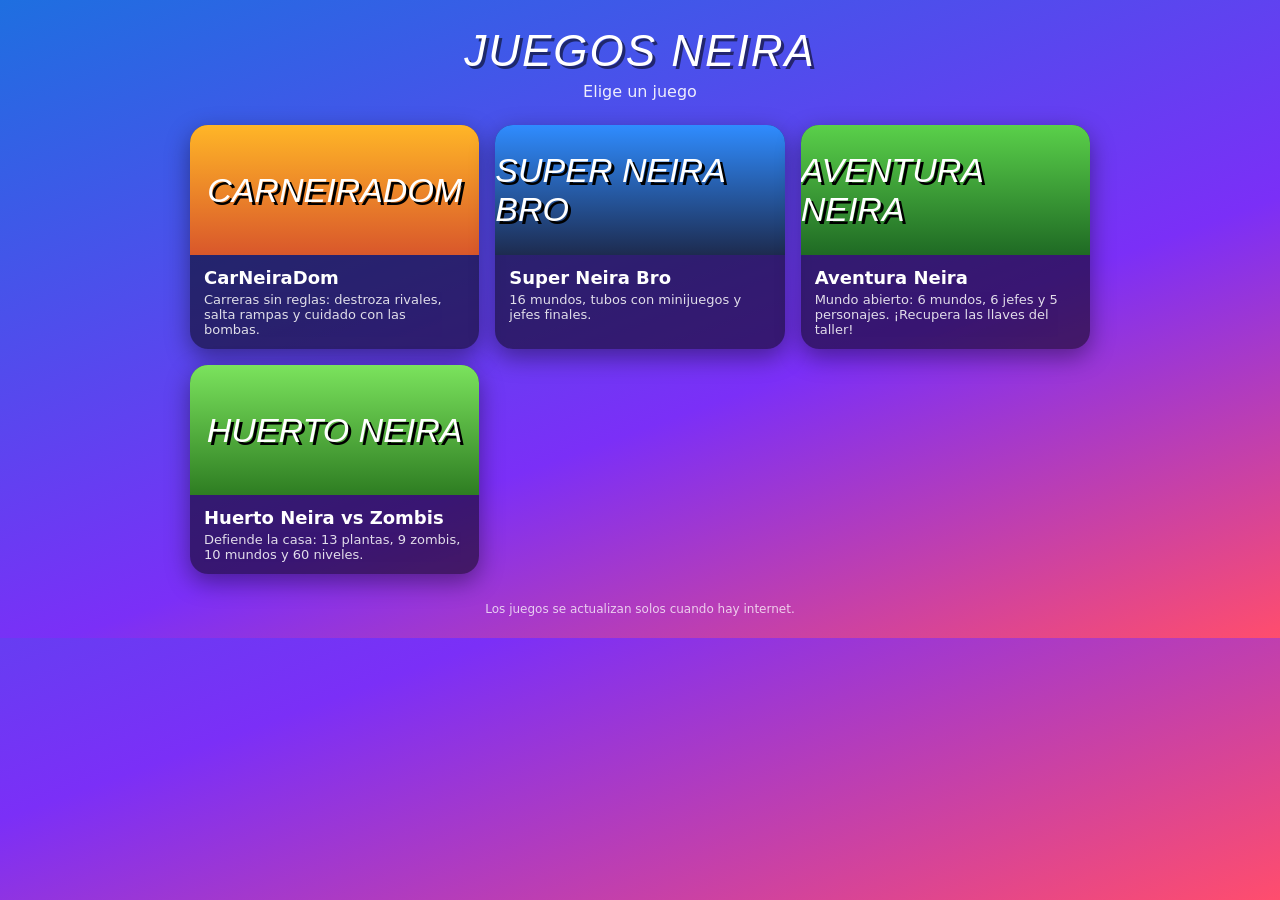
<file: index.html>
<!DOCTYPE html>
<html lang="es">
<head>
<meta charset="utf-8">
<meta name="viewport" content="width=device-width,initial-scale=1,viewport-fit=cover">
<title>Juegos Neira</title>
<meta name="theme-color" content="#1e6fe0">
<style>
html,body{margin:0;min-height:100%;font-family:system-ui,-apple-system,sans-serif;background:linear-gradient(160deg,#1e6fe0,#7b2ff7 60%,#ff4d6d);color:#fff}
header{text-align:center;padding:26px 16px 6px}
h1{margin:0;font:italic 44px Impact,'Arial Narrow',sans-serif;letter-spacing:2px;text-shadow:3px 3px 0 #0008}
header p{margin:6px 0 0;opacity:.9}
.grid{display:grid;grid-template-columns:repeat(auto-fill,minmax(220px,1fr));gap:16px;padding:18px;max-width:900px;margin:0 auto}
a.game{display:block;text-decoration:none;color:#fff;border-radius:18px;overflow:hidden;background:#0008;box-shadow:0 8px 24px #0006;transition:transform .15s}
a.game:active{transform:scale(.97)}
.cover{height:130px;display:flex;align-items:center;justify-content:center;font:italic 34px Impact,sans-serif;text-shadow:3px 3px 0 #000}
.info{padding:12px 14px}
.info b{font-size:18px}.info span{display:block;font-size:13px;opacity:.85;margin-top:4px}
.soon{opacity:.55;pointer-events:none}
footer{text-align:center;font-size:12px;opacity:.75;padding:10px 0 22px}
</style>
</head>
<body>
<header><h1>JUEGOS NEIRA</h1><p>Elige un juego</p></header>
<div class="grid">
  <a class="game" href="carneiradom/">
    <div class="cover" style="background:linear-gradient(#ffb627,#d9572b)">CARNEIRADOM</div>
    <div class="info"><b>CarNeiraDom</b><span>Carreras sin reglas: destroza rivales, salta rampas y cuidado con las bombas.</span></div>
  </a>
  <a class="game" href="superneirabro/">
    <div class="cover" style="background:linear-gradient(#2f8cff,#1d2b4f)">SUPER NEIRA BRO</div>
    <div class="info"><b>Super Neira Bro</b><span>16 mundos, tubos con minijuegos y jefes finales.</span></div>
  </a>
  <a class="game" href="aventura/">
    <div class="cover" style="background:linear-gradient(#5ad04a,#1f6a24)">AVENTURA NEIRA</div>
    <div class="info"><b>Aventura Neira</b><span>Mundo abierto: 6 mundos, 6 jefes y 5 personajes. ¡Recupera las llaves del taller!</span></div>
  </a>
  <a class="game" href="huerto/">
    <div class="cover" style="background:linear-gradient(#7be35d,#2e7d22)">HUERTO NEIRA</div>
    <div class="info"><b>Huerto Neira vs Zombis</b><span>Defiende la casa: 13 plantas, 9 zombis, 10 mundos y 60 niveles.</span></div>
  </a>
</div>
<footer id="estado">Los juegos se actualizan solos cuando hay internet.</footer>
<script>
if('serviceWorker' in navigator)navigator.serviceWorker.register('sw.js').catch(()=>{});
if(!navigator.onLine)document.getElementById('estado').textContent='Sin conexión: jugando con la última versión guardada.';
try{window.NeiraApp&&NeiraApp.setOrientation('any')}catch(e){}
</script>
</body>
</html>
</file>
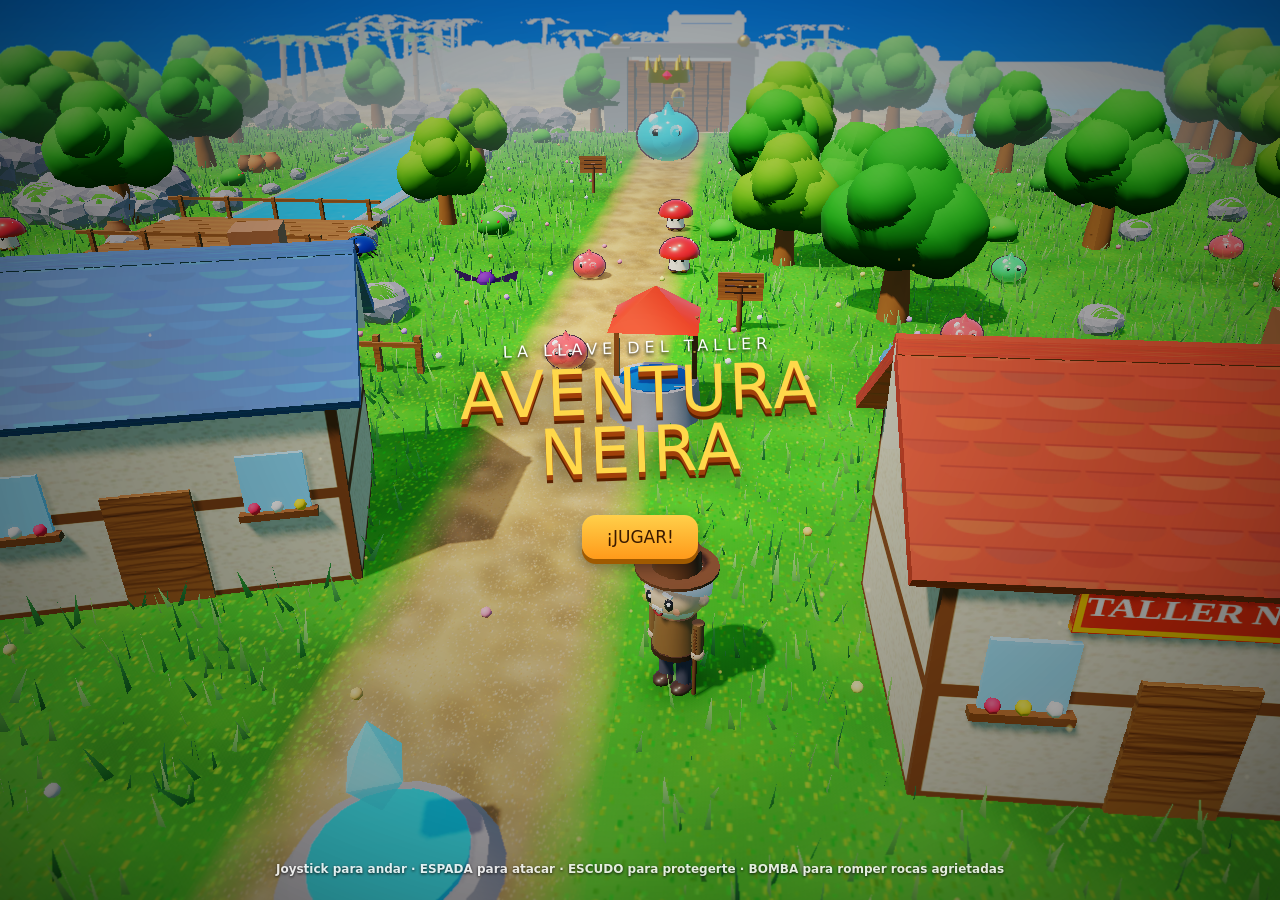
<file: aventura/index.html>
<!doctype html>
<html lang="es">
<head>
<meta charset="utf-8">
<meta name="viewport" content="width=device-width,initial-scale=1,maximum-scale=1,user-scalable=no,viewport-fit=cover">
<meta name="theme-color" content="#0b1a10">
<title>Aventura Neira · La llave del taller</title>
<link rel="stylesheet" href="game/style.css">
</head>
<body class="title">
<div id="app">
  <!-- HUD -->
  <div class="hud" id="hearts"></div>
  <div class="hud" id="counts"><span class="gem">◆</span> <b id="gemN">0</b><span class="sep"></span><span class="key">🗝</span> <b id="keyN">0</b>/6</div>
  <canvas class="hud" id="mini" width="120" height="150"></canvas>
  <button class="hud" id="pauseB" aria-label="Pausa">❚❚</button>
  <div class="hud" id="bossbar"><b id="bossName"></b><div class="bar"><i id="bossHp"></i></div></div>
  <div class="hud" id="banner"><small id="bannerS"></small><b id="bannerT"></b></div>
  <div class="hud" id="msg"></div>
  <div class="hud" id="talk"><b id="talkWho"></b><span id="talkTxt"></span><i>▼</i></div>
  <!-- controles -->
  <div id="joy"><i></i></div>
  <div class="btn" id="bSword"><span>ESPADA</span></div>
  <div class="btn" id="bShield"><span>ESCUDO</span></div>
  <div class="btn" id="bBomb"><span>BOMBA</span></div>
  <!-- portada -->
  <div class="screen" id="titleS">
    <div class="logo"><small>LA LLAVE DEL TALLER</small>AVENTURA<br>NEIRA</div>
    <div class="menu"><button id="contB" class="big">CONTINUAR</button><button id="newB" class="big">NUEVA PARTIDA</button></div>
    <p class="hint">Joystick para andar · ESPADA para atacar · ESCUDO para protegerte · BOMBA para romper rocas agrietadas</p>
  </div>
  <!-- elegir personaje -->
  <div class="screen" id="selS"><h1>¿QUIÉN VA A LA AVENTURA?<small>Toca un personaje</small></h1><div id="cards"></div><button id="goB" class="big">¡A LA AVENTURA!</button></div>
  <!-- pausa -->
  <div class="screen" id="pauseS"><div class="panel"><h2>PAUSA</h2>
    <div class="stats" id="pStats"></div>
    <button id="resB" class="big">SEGUIR</button><button id="charB">CAMBIAR PERSONAJE</button><button id="musB">MÚSICA: SÍ</button><button id="qB">GRÁFICOS: ALTOS</button><button id="exitB">SALIR AL MENÚ DE JUEGOS</button></div></div>
  <!-- fin -->
  <div class="screen" id="endS"><div class="panel"><h2>¡HAS SALVADO EL TALLER!</h2><p id="endTxt"></p><button id="endB" class="big">SEGUIR EXPLORANDO</button></div></div>
  <div id="fade"></div>
  <div id="loading"><div class="spin"></div><span id="loadTxt">Cargando el mundo…</span></div>
  <div id="err"></div>
</div>
<script src="js/three.min.js"></script>
<script src="js/BufferGeometryUtils.js"></script>
<script src="js/CopyShader.js"></script><script src="js/LuminosityHighPassShader.js"></script>
<script src="js/EffectComposer.js"></script><script src="js/RenderPass.js"></script><script src="js/ShaderPass.js"></script><script src="js/UnrealBloomPass.js"></script>
<script src="game/engine.js"></script>
<script src="game/music.js"></script>
<script src="game/chars.js"></script>
<script src="game/mobs.js"></script>
<script src="game/world.js"></script>
<script src="game/main.js"></script>
</body>
</html>
</file>
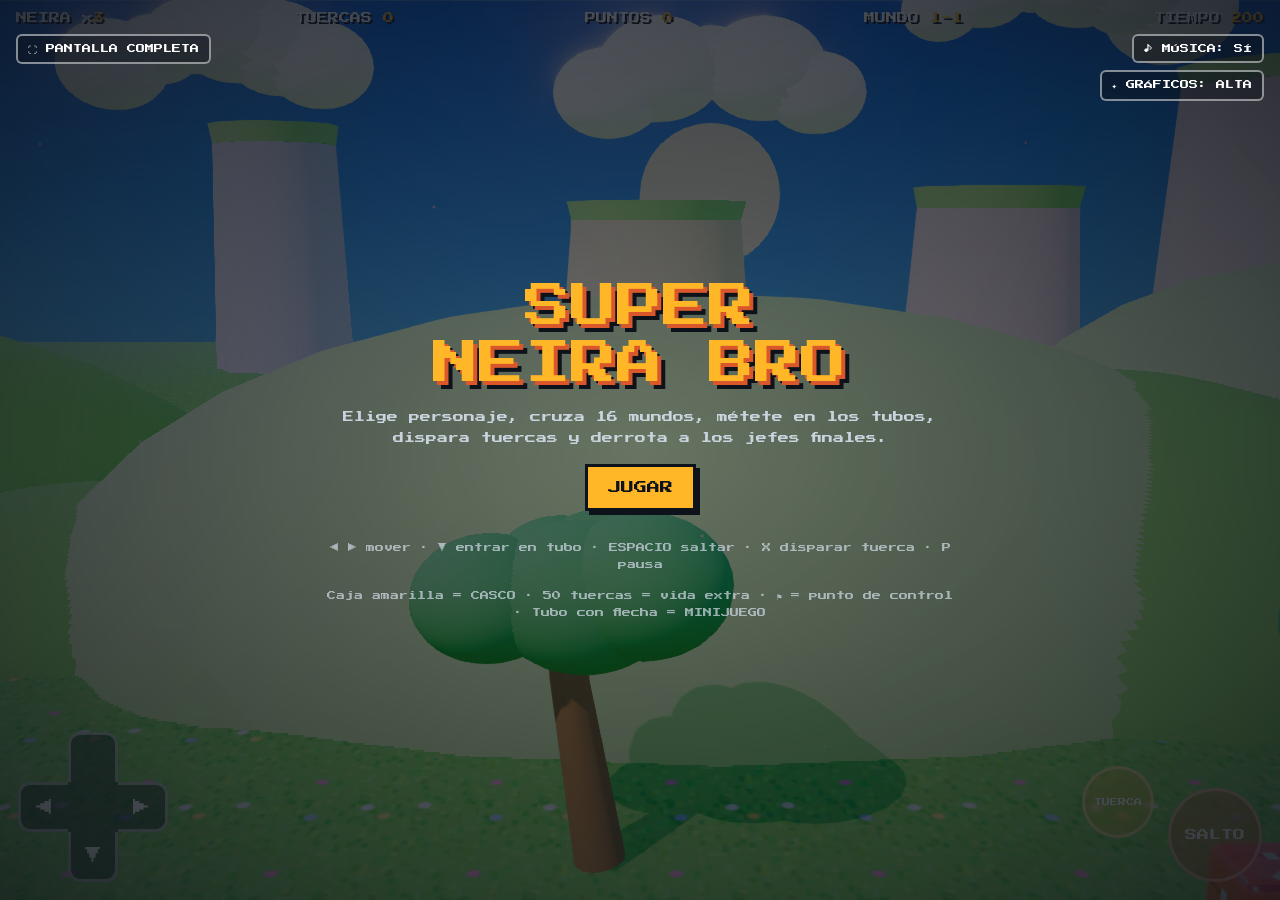
<file: superneirabro/index.html>
<!doctype html>
<html lang="es">
<head>
<meta charset="utf-8">
<meta name="viewport" content="width=device-width,initial-scale=1,viewport-fit=cover">
<title>Super Neira Bro</title>
<meta name="description" content="Plataformas 3D: elige personaje, recorre dieciséis mundos distintos, métete en los tubos para jugar minijuegos, dispara tuercas y derrota a los jefes finales.">
<meta name="claude:viewport-fit-sides" content="cover">
<meta name="theme-color" content="#2f8cff">
<link rel="manifest" href="manifest.webmanifest">
<link rel="icon" href="icon.svg" type="image/svg+xml">
<link rel="apple-touch-icon" href="icon.svg">
<meta name="apple-mobile-web-app-capable" content="yes">
<meta name="mobile-web-app-capable" content="yes">
<meta name="apple-mobile-web-app-status-bar-style" content="black-translucent">
<meta name="apple-mobile-web-app-title" content="Neira Bro">
<link rel="stylesheet" href="https://fonts.googleapis.com/css2?family=Press+Start+2P&display=swap">
<style>
/* Pantalla completa 3D; cruceta abajo a la izquierda, SALTO y TUERCA abajo a la derecha; HUD y botones arriba; menús en tarjeta central. */
:root{
  --night:#1d2b4f; --steel:#c9d3de; --amber:#ffb627; --rust:#d9572b; --ink:#0d121b;
  --pixel:"Press Start 2P", ui-monospace, "Courier New", monospace;
  color-scheme:dark;
}
[hidden]{display:none!important}
html,body{height:100%;margin:0;background:var(--night);color:var(--steel);overflow:hidden;touch-action:none;user-select:none;-webkit-user-select:none;-webkit-touch-callout:none}
#wrap{position:fixed;inset:0}
#wrap canvas{display:block;width:100%;height:100%}
#hud{position:fixed;top:calc(env(safe-area-inset-top,0px) + 10px);left:max(16px,env(safe-area-inset-left,0px));right:max(16px,env(safe-area-inset-right,0px));display:flex;justify-content:space-between;gap:10px;flex-wrap:wrap;font-family:var(--pixel);font-size:clamp(8px,2.2vw,11px);line-height:1.6;color:#fff;text-shadow:2px 2px 0 var(--ink);pointer-events:none}
#hud b{color:var(--amber);font-weight:400}
#hud b.warn{color:#ff5a3c;animation:blink .5s steps(2) infinite}
@keyframes blink{50%{opacity:.3}}
.tb{position:fixed;top:calc(env(safe-area-inset-top,0px) + 34px);font-family:var(--pixel);font-size:9px;padding:8px 10px;border:2px solid rgba(255,255,255,.5);background:rgba(13,18,27,.45);color:#fff;border-radius:6px;z-index:4}
.tb:focus-visible{outline:2px solid var(--amber)}
#full{left:max(16px,env(safe-area-inset-left,0px))}
#music{right:max(16px,env(safe-area-inset-right,0px))}
#quality{top:calc(env(safe-area-inset-top,0px) + 70px);right:max(16px,env(safe-area-inset-right,0px))}
#pause{left:50%;transform:translateX(-50%);z-index:2}
#bossbar{position:fixed;top:calc(env(safe-area-inset-top,0px) + 72px);left:50%;transform:translateX(-50%);width:min(52vw,340px);font-family:var(--pixel);font-size:9px;color:#fff;text-align:center;text-shadow:2px 2px 0 var(--ink);pointer-events:none}
#bossbar .bar{height:12px;border:2px solid #fff;background:rgba(13,18,27,.6);margin-top:5px;border-radius:3px;overflow:hidden}
#bossbar i{display:block;height:100%;width:100%;background:linear-gradient(#ff8a5a,#d9312b);transition:width .25s}
.pad{position:fixed;bottom:calc(env(safe-area-inset-bottom,0px) + 18px);display:flex;gap:14px;align-items:flex-end}
#left{left:max(18px,env(safe-area-inset-left,0px))}
#right{right:max(18px,env(safe-area-inset-right,0px))}
.btn{width:72px;height:72px;border-radius:50%;border:3px solid rgba(255,255,255,.55);background:rgba(13,18,27,.35);color:#fff;font-family:var(--pixel);font-size:20px;display:grid;place-items:center;touch-action:none;-webkit-tap-highlight-color:transparent;backdrop-filter:blur(2px)}
.btn.on{background:rgba(255,182,39,.55);border-color:var(--amber)}
#jump{width:88px;height:88px;font-size:12px;background:rgba(217,87,43,.42);border-color:rgba(255,200,170,.7)}
#dpad{position:relative;width:150px;height:150px;touch-action:none;-webkit-tap-highlight-color:transparent}
#dpad i{position:absolute;width:50px;height:50px;box-sizing:border-box;background:rgba(13,18,27,.5);border:3px solid rgba(255,255,255,.6);color:#fff;display:grid;place-items:center;font-style:normal;font-size:17px;font-family:var(--pixel);pointer-events:none}
#dpad .u{left:50px;top:0;border-radius:12px 12px 0 0;border-bottom:0}
#dpad .l{left:0;top:50px;border-radius:12px 0 0 12px;border-right:0}
#dpad .r{right:0;top:50px;border-radius:0 12px 12px 0;border-left:0}
#dpad .d{left:50px;bottom:0;border-radius:0 0 12px 12px;border-top:0}
#dpad .c{left:50px;top:50px;border:0;border-radius:0;background:rgba(13,18,27,.5)}
#dpad i.on{background:rgba(255,182,39,.65);border-color:var(--amber)}
.card .lv{width:min(44rem,94vw);grid-template-columns:repeat(4,1fr);gap:7px;max-height:72vh;overflow-y:auto}.card .lv button{padding:8px 9px;font-size:9px;gap:4px}.card .lv button small{font-size:7px}
#fire{width:66px;height:66px;font-size:8px;background:rgba(255,182,39,.32);border-color:rgba(255,230,160,.75);margin-bottom:44px}
.ft{position:fixed;font-family:var(--pixel);font-size:10px;color:#fff;text-shadow:2px 2px 0 var(--ink);pointer-events:none;transform:translate(-50%,-50%);animation:ft .9s ease-out forwards;white-space:nowrap;z-index:3}
.ft.big{font-size:14px;color:var(--amber)}
@keyframes ft{to{transform:translate(-50%,-180%);opacity:0}}
#banner{position:fixed;top:36%;left:0;right:0;text-align:center;font-family:var(--pixel);font-size:clamp(14px,4vw,22px);line-height:1.5;color:var(--amber);text-shadow:3px 3px 0 var(--rust),6px 6px 0 var(--ink);pointer-events:none;opacity:0;transition:opacity .3s;padding:0 16px}
#banner small{display:block;font-size:.55em;color:#fff;text-shadow:2px 2px 0 var(--ink)}
#banner.show{opacity:1}
#tip{position:fixed;left:50%;top:50%;transform:translate(-50%,-50%);width:min(30rem,calc(100vw - 32px));max-height:calc(100vh - 32px);overflow:auto;z-index:6;background:#0d121b;border:3px solid var(--amber);box-shadow:6px 6px 0 var(--ink);padding:18px;display:grid;gap:14px;justify-items:center;text-align:center}
#tip p{font-family:var(--pixel);font-size:10px;line-height:1.9;margin:0;color:#fff}
#tip b{color:var(--amber);font-weight:400}
#tip button{font-family:var(--pixel);font-size:12px;padding:12px 18px;border:3px solid var(--ink);background:var(--amber);color:var(--ink);box-shadow:4px 4px 0 var(--ink)}
#overlay{position:fixed;inset:0;display:grid;place-items:center;background:radial-gradient(ellipse at center,rgba(13,18,27,.55),rgba(13,18,27,.85));padding:16px max(16px,env(safe-area-inset-right,0px)) 16px max(16px,env(safe-area-inset-left,0px));overflow:auto;z-index:3}
#overlay.sel{background:linear-gradient(rgba(13,18,27,0) 40%,rgba(13,18,27,.88));align-items:end;padding-bottom:calc(env(safe-area-inset-bottom,0px) + 14px)}
.card{text-align:center;display:grid;gap:14px;justify-items:center;max-width:40rem}
.card h1{font-family:var(--pixel);font-weight:400;font-size:clamp(22px,6vw,46px);line-height:1.25;margin:0;color:var(--amber);text-shadow:4px 4px 0 var(--rust),8px 8px 0 var(--ink);text-wrap:balance}
.card h2{font-family:var(--pixel);font-weight:400;font-size:clamp(14px,3.4vw,22px);margin:0;color:var(--amber);text-shadow:3px 3px 0 var(--ink)}
.card p{font-family:var(--pixel);font-size:11px;line-height:1.9;margin:0;color:var(--steel)}
.card button{font-family:var(--pixel);font-size:13px;padding:14px 20px;border:3px solid var(--ink);background:var(--amber);color:var(--ink);box-shadow:4px 4px 0 var(--ink);cursor:pointer}
.card button.alt{background:#c9d3de}
.card button:disabled{background:#4a5468;color:#8b93a1;cursor:default}
.card button:focus-visible{outline:3px solid #fff;outline-offset:3px}
.row{display:flex;gap:12px;flex-wrap:wrap;justify-content:center;align-items:center}
.small{opacity:.75;font-size:9px!important}
.who{display:grid;gap:8px;min-width:15rem}
.who b{font-family:var(--pixel);font-weight:400;font-size:18px;color:#fff;text-shadow:3px 3px 0 var(--ink)}
.stars{font-family:var(--pixel);font-size:10px;color:var(--steel);display:grid;grid-template-columns:auto auto;gap:6px 12px;justify-content:center;text-align:left}
.stars span:nth-child(even){color:var(--amber);letter-spacing:2px}
.arrow{width:54px;height:54px;padding:0!important;font-size:18px!important}
.lv{display:grid;grid-template-columns:repeat(auto-fit,minmax(12.5rem,1fr));gap:10px;width:min(56rem,100%)}
.lv button{display:grid;gap:6px;text-align:left;padding:12px 14px;font-size:11px;line-height:1.4}
.lv button small{font-size:8px;opacity:.8}
</style>
</head>
<body>
<div id="wrap"></div>
<div id="hud"><span><span id="who">NEIRA</span> x<b id="lives">3</b></span><span>TUERCAS <b id="nuts">0</b></span><span>PUNTOS <b id="score">0</b></span><span>MUNDO <b id="world">1-1</b></span><span>TIEMPO <b id="time">200</b></span></div>
<button class="tb" id="full" type="button">⛶ PANTALLA COMPLETA</button>
<button class="tb" id="pause" type="button" hidden>❚❚ PAUSA</button>
<button class="tb" id="music" type="button">♪ MÚSICA: SÍ</button>
<button class="tb" id="quality" type="button">✦ GRÁFICOS: ALTA</button>
<div id="bossbar" hidden><span id="bossname">JEFE</span><div class="bar"><i id="bosshp"></i></div></div>
<div id="banner"></div>
<div id="tip" hidden><p id="tiptext"></p><button id="tipok" type="button">ENTENDIDO</button></div>
<div class="pad" id="left"><div id="dpad" aria-label="Cruceta"><i class="u"></i><i class="l">◀</i><i class="r">▶</i><i class="d">▼</i><i class="c"></i></div></div>
<div class="pad" id="right"><div class="btn" id="fire" aria-label="Disparar tuerca">TUERCA</div><div class="btn" id="jump" aria-label="Saltar">SALTO</div></div>
<div id="overlay"><div class="card" id="card"><h1>SUPER NEIRA BRO</h1><p>Cargando…</p></div></div>

<script src="js/three.min.js"></script>
<script src="js/CopyShader.js"></script>
<script src="js/LuminosityHighPassShader.js"></script>
<script src="js/FXAAShader.js"></script>
<script src="js/EffectComposer.js"></script>
<script src="js/MaskPass.js"></script>
<script src="js/RenderPass.js"></script>
<script src="js/ShaderPass.js"></script>
<script src="js/UnrealBloomPass.js"></script>
<script>
/* gestión de color correcta: los colores se escriben en sRGB y se convierten a lineal (si no, todo sale lavado) */
(function(){const C=THREE.Color.prototype,sh=C.setHex,sl=C.setHSL;
  C.setHex=function(h){sh.call(this,h);return this.convertSRGBToLinear()};
  C.setHSL=function(h,s,l){sl.call(this,h,s,l);return this.convertSRGBToLinear()}})();

const T=16,ROWS=14;
const SOLID=new Set(['#','B','T','U','D','S','P','R','G','<','>','I','J','Q']);
const TIME_TICK=30,LIFE_NUTS=50;
const store={get(k){try{return localStorage.getItem(k)}catch(_){return null}},set(k,v){try{localStorage.setItem(k,v)}catch(_){}}};
const buzz=p=>{try{navigator.vibrate&&navigator.vibrate(p)}catch(_){}};
const rnd=(a,b)=>a+Math.random()*(b-a);
const pick=a=>a[Math.floor(Math.random()*a.length)];
const clamp=(v,a,b)=>Math.max(a,Math.min(b,v));
const $=id=>document.getElementById(id);
let COLS=232;
const wx=px=>px/T, wy=py=>ROWS-py/T;

/* ================= RENDER 3D ================= */
const renderer=new THREE.WebGLRenderer({antialias:true,powerPreference:'high-performance'});
renderer.setPixelRatio(Math.min(window.devicePixelRatio||1,2));
renderer.shadowMap.enabled=true;renderer.shadowMap.type=THREE.PCFSoftShadowMap;
renderer.outputEncoding=THREE.sRGBEncoding;renderer.toneMapping=THREE.ACESFilmicToneMapping;renderer.toneMappingExposure=.82;
$('wrap').appendChild(renderer.domElement);
const scene=new THREE.Scene();
const camera=new THREE.PerspectiveCamera(40,1,0.1,400);

function canTex(w,h,fn){const c=document.createElement('canvas');c.width=w;c.height=h;fn(c.getContext('2d'),w,h);const t=new THREE.CanvasTexture(c);t.encoding=THREE.sRGBEncoding;t.wrapS=t.wrapT=THREE.RepeatWrapping;t.anisotropy=4;return t}
function rep(tex,x,y){const t=tex.clone();t.repeat.set(x,y);t.needsUpdate=true;return t}
function grad(stops){return(g,w,h)=>{const gr=g.createLinearGradient(0,0,0,h);stops.forEach(([o,c])=>gr.addColorStop(o,c));g.fillStyle=gr;g.fillRect(0,0,w,h)}}

const pmrem=new THREE.PMREMGenerator(renderer);
const hemi=new THREE.HemisphereLight(0xdff1ff,0x6aa548,.5);scene.add(hemi);
const sun=new THREE.DirectionalLight(0xfff1d8,1.65);sun.castShadow=true;sun.shadow.mapSize.set(2048,2048);sun.shadow.radius=3;
Object.assign(sun.shadow.camera,{left:-15,right:15,top:11,bottom:-4,near:1,far:60});sun.shadow.bias=-.0006;sun.shadow.normalBias=.02;
scene.add(sun);scene.add(sun.target);
const rim=new THREE.DirectionalLight(0xbfe0ff,.5);rim.position.set(-10,8,-12);scene.add(rim);
/* linterna del personaje: se enciende en cueva y fábrica (siempre existe para no recompilar sombreadores) */
const heroLamp=new THREE.PointLight(0xffe2b0,0,14,1.6);scene.add(heroLamp);

/* ================= CALIDAD DE IMAGEN: posprocesado ================= */
/* bloom (brillo en tuercas, cristales, lava), tonemapping ACES, saturación, viñeta y FXAA */
const GradeShader={uniforms:{tDiffuse:{value:null},exposure:{value:.82},sat:{value:1.22},vig:{value:.28},warm:{value:new THREE.Vector3(1.03,1.0,.96)}},
  vertexShader:'varying vec2 vUv;void main(){vUv=uv;gl_Position=projectionMatrix*modelViewMatrix*vec4(position,1.);}',
  fragmentShader:`uniform sampler2D tDiffuse;uniform float exposure,sat,vig;uniform vec3 warm;varying vec2 vUv;
  vec3 fit(vec3 v){vec3 a=v*(v+.0245786)-.000090537;vec3 b=v*(.983729*v+.4329510)+.238081;return a/b;}
  vec3 aces(vec3 c){const mat3 I=mat3(vec3(.59719,.07600,.02840),vec3(.35458,.90834,.13383),vec3(.04823,.01566,.83777));
    const mat3 O=mat3(vec3(1.60475,-.10208,-.00327),vec3(-.53108,1.10813,-.07276),vec3(-.07367,-.00605,1.07602));
    c*=exposure/.6;return clamp(O*fit(I*c),0.,1.);}
  vec3 toSRGB(vec3 c){return mix(pow(c,vec3(.41666))*1.055-.055,c*12.92,vec3(lessThanEqual(c,vec3(.0031308))));}
  void main(){vec3 c=aces(texture2D(tDiffuse,vUv).rgb*warm);c=toSRGB(c);
    float l=dot(c,vec3(.2126,.7152,.0722));c=mix(vec3(l),c,sat);
    float d=distance(vUv,vec2(.5));c*=1.-vig*smoothstep(.45,.95,d);
    gl_FragColor=vec4(clamp(c,0.,1.),1.);}`};
let composer=null,bloomPass=null,fxaaPass=null,gradePass=null,curExposure=.82;
const POST_OK=!!(THREE.EffectComposer&&THREE.RenderPass&&THREE.ShaderPass&&THREE.UnrealBloomPass&&THREE.FXAAShader);
let quality=store.get('snb-q')||'alta';
function setupPost(){
  if(!POST_OK||quality!=='alta'){composer=null;gradePass=null;renderer.toneMapping=THREE.ACESFilmicToneMapping;renderer.toneMappingExposure=curExposure;return}
  const gl=renderer.getContext();let rt;
  if(renderer.capabilities.isWebGL2&&gl.getExtension('EXT_color_buffer_float'))
    rt=new THREE.WebGLRenderTarget(innerWidth,innerHeight,{type:THREE.HalfFloatType,format:THREE.RGBAFormat,minFilter:THREE.LinearFilter,magFilter:THREE.LinearFilter});
  composer=new THREE.EffectComposer(renderer,rt);
  composer.addPass(new THREE.RenderPass(scene,camera));
  bloomPass=new THREE.UnrealBloomPass(new THREE.Vector2(innerWidth,innerHeight),.5,.45,2.5);composer.addPass(bloomPass);
  gradePass=new THREE.ShaderPass(GradeShader);gradePass.uniforms.exposure.value=curExposure;composer.addPass(gradePass);
  fxaaPass=new THREE.ShaderPass(THREE.FXAAShader);composer.addPass(fxaaPass);
  renderer.toneMapping=THREE.NoToneMapping}
function setExposure(e,warm){curExposure=e;renderer.toneMappingExposure=e;if(gradePass){gradePass.uniforms.exposure.value=e;if(warm)gradePass.uniforms.warm.value.set(...warm)}
  GradeShader.uniforms.warm.value.set(...(warm||[1.03,1,.96]))}
function applyQuality(){
  const hi=quality==='alta';
  renderer.setPixelRatio(Math.min(window.devicePixelRatio||1,hi?2:1.25));
  sun.shadow.mapSize.set(hi?2048:1024,hi?2048:1024);if(sun.shadow.map){sun.shadow.map.dispose();sun.shadow.map=null}
  renderer.shadowMap.type=hi?THREE.PCFSoftShadowMap:THREE.PCFShadowMap;
  setupPost();$('quality').textContent='✦ GRÁFICOS: '+quality.toUpperCase();
  if(typeof resize==='function')resize()}

/* ================= TEXTURAS COMPARTIDAS ================= */
const T_box=canTex(64,64,(g)=>{g.fillStyle='#c4361c';g.fillRect(0,0,64,64);g.fillStyle='#8e2310';g.fillRect(0,24,64,4);g.fillRect(0,0,64,3);g.fillRect(0,61,64,3);g.fillStyle='#d8dde4';g.fillRect(28,22,8,9);g.fillStyle='#fff';
  g.save();g.translate(32,46);g.rotate(-.7);g.fillRect(-14,-3,22,6);g.beginPath();g.arc(12,0,7,0,7);g.fill();g.fillStyle='#c4361c';g.fillRect(12,-3,8,6);g.restore()});
const T_power=canTex(64,64,(g)=>{g.fillStyle='#ffb627';g.fillRect(0,0,64,64);g.fillStyle='#c27a00';g.fillRect(0,0,64,4);g.fillRect(0,60,64,4);g.fillRect(0,0,4,64);g.fillRect(60,0,4,64);
  g.fillStyle='#16161a';g.beginPath();g.arc(32,40,17,Math.PI,0);g.fill();g.fillRect(10,39,44,6);g.fillStyle='#ffe28a';g.fillRect(29,24,6,15);g.fillStyle='#fff';[[8,8],[56,8],[8,56],[56,56]].forEach(([x,y])=>{g.beginPath();g.arc(x,y,2.5,0,7);g.fill()})});
const T_used=canTex(64,64,(g)=>{g.fillStyle='#596170';g.fillRect(0,0,64,64);g.fillStyle='#3d434e';g.fillRect(0,0,64,4);g.fillRect(0,60,64,4);g.fillStyle='#8b93a1';[[8,8],[52,8],[8,52],[52,52]].forEach(([x,y])=>{g.beginPath();g.arc(x,y,4,0,7);g.fill()})});
const T_crate=canTex(64,64,(g)=>{g.fillStyle='#7a5328';g.fillRect(0,0,64,64);for(let i=0;i<4;i++){g.fillStyle=`hsl(30,${rnd(40,50)}%,${rnd(38,46)}%)`;g.fillRect(4,4+i*14,56,12)}g.fillStyle='#5a3a18';g.fillRect(0,0,64,5);g.fillRect(0,59,64,5);g.fillRect(0,0,5,64);g.fillRect(59,0,5,64);g.save();g.translate(32,32);g.rotate(.78);g.fillRect(-42,-4,84,8);g.restore()});
const T_hazard=canTex(64,16,(g)=>{g.fillStyle='#ffb627';g.fillRect(0,0,64,16);g.fillStyle='#16161a';for(let i=-2;i<5;i++){g.beginPath();g.moveTo(i*16,16);g.lineTo(i*16+8,16);g.lineTo(i*16+16,0);g.lineTo(i*16+8,0);g.fill()}});
const T_win=canTex(64,64,(g)=>{g.fillStyle='#000';g.fillRect(0,0,64,64);for(let y=0;y<4;y++)for(let x=0;x<4;x++){if(Math.random()<.45){g.fillStyle=Math.random()<.7?'#ffcf6e':'#9ec9ff';g.fillRect(x*16+4,y*16+4,8,9)}}});
const T_flag=canTex(64,48,(g)=>{for(let y=0;y<6;y++)for(let x=0;x<8;x++){g.fillStyle=(x+y)%2?'#111':'#fff';g.fillRect(x*8,y*8,8,8)}});
const T_door=canTex(128,128,(g)=>{g.fillStyle='#8f97a3';g.fillRect(0,0,128,128);for(let i=0;i<16;i++){g.fillStyle=i%2?'#7b838f':'#a4acb8';g.fillRect(0,i*8,128,6)}});
const T_sign=canTex(512,96,(g)=>{g.fillStyle='#c4361c';g.fillRect(0,0,512,96);g.strokeStyle='#ffb627';g.lineWidth=8;g.strokeRect(6,6,500,84);g.fillStyle='#fff';g.font='bold 54px "Arial Black",Impact,sans-serif';g.textAlign='center';g.textBaseline='middle';g.fillText('TALLER NEIRA',256,52)});
const T_belt=canTex(64,32,(g)=>{g.fillStyle='#2a2d33';g.fillRect(0,0,64,32);g.fillStyle='#ffb627';for(let i=0;i<4;i++){g.beginPath();g.moveTo(i*16+4,6);g.lineTo(i*16+12,16);g.lineTo(i*16+4,26);g.lineTo(i*16+8,26);g.lineTo(i*16+16,16);g.lineTo(i*16+8,6);g.fill()}});
const T_dot=canTex(64,64,(g)=>{const r=g.createRadialGradient(32,32,0,32,32,32);r.addColorStop(0,'rgba(255,255,255,1)');r.addColorStop(.35,'rgba(255,255,255,.7)');r.addColorStop(1,'rgba(255,255,255,0)');g.fillStyle=r;g.fillRect(0,0,64,64)});
const T_lava=canTex(128,128,(g)=>{g.fillStyle='#ff5a14';g.fillRect(0,0,128,128);for(let i=0;i<40;i++){g.fillStyle=pick(['#ffb020','#ff7a1a','#c8280e','#ffd84a']);g.beginPath();g.ellipse(rnd(0,128),rnd(0,128),rnd(6,18),rnd(3,8),rnd(0,3),0,7);g.fill()}});
const T_wave=canTex(128,128,(g)=>{g.fillStyle='#2aa8f0';g.fillRect(0,0,128,128);g.strokeStyle='rgba(255,255,255,.55)';g.lineWidth=3;for(let i=0;i<14;i++){const x=rnd(0,128),y=rnd(0,128),r=rnd(6,14);g.beginPath();g.arc(x,y,r,Math.PI*1.1,Math.PI*1.9);g.stroke()}});
const T_oil=canTex(128,128,(g)=>{g.fillStyle='#0b0d14';g.fillRect(0,0,128,128);for(let i=0;i<10;i++){const r=g.createRadialGradient(0,0,0,0,0,20);const x=rnd(0,128),y=rnd(0,128);g.save();g.translate(x,y);r.addColorStop(0,'rgba(120,80,200,.45)');r.addColorStop(.5,'rgba(40,160,180,.25)');r.addColorStop(1,'rgba(0,0,0,0)');g.fillStyle=r;g.fillRect(-20,-20,40,40);g.restore()}});

/* ================= MATERIALES COMPARTIDOS ================= */
const M={
  box:new THREE.MeshPhysicalMaterial({map:T_box,roughness:.3,metalness:.1,clearcoat:1,clearcoatRoughness:.08,emissive:0x661100,emissiveIntensity:.3}),
  power:new THREE.MeshPhysicalMaterial({map:T_power,roughness:.3,metalness:.1,clearcoat:1,clearcoatRoughness:.08,emissive:0x664000,emissiveIntensity:.3}),
  used:new THREE.MeshStandardMaterial({map:T_used,roughness:.4,metalness:.7}),
  crate:new THREE.MeshStandardMaterial({map:T_crate,roughness:.9}),
  drum:new THREE.MeshPhysicalMaterial({color:0x2f78e6,roughness:.25,metalness:.5,clearcoat:1,clearcoatRoughness:.1}),
  drumRing:new THREE.MeshStandardMaterial({color:0x173a7a,roughness:.4,metalness:.7}),
  rubber:new THREE.MeshStandardMaterial({color:0x17181c,roughness:.85}),
  chrome:new THREE.MeshStandardMaterial({color:0xdfe5ee,roughness:.15,metalness:1}),
  steel:new THREE.MeshStandardMaterial({color:0x6a7380,roughness:.35,metalness:.85}),
  gold:new THREE.MeshPhysicalMaterial({color:0xffc84f,roughness:.12,metalness:1,clearcoat:1,clearcoatRoughness:.05,emissive:0x6a4400,emissiveIntensity:.45}),
  white:new THREE.MeshStandardMaterial({color:0xffffff,roughness:.35}),
  black:new THREE.MeshStandardMaterial({color:0x0d0d10,roughness:.3}),
  amber:new THREE.MeshStandardMaterial({color:0xffb627,roughness:.4}),
  spark:new THREE.MeshBasicMaterial({color:0xffc04a}),
  helmet:new THREE.MeshPhysicalMaterial({color:0xffc21a,roughness:.25,clearcoat:1,clearcoatRoughness:.1,emissive:0x553300,emissiveIntensity:.25}),
  lamp:new THREE.MeshBasicMaterial({color:0xfff6c8}),
  lift:new THREE.MeshStandardMaterial({map:rep(T_hazard,3,1),roughness:.5,metalness:.3}),
  can:new THREE.MeshPhysicalMaterial({color:0xc8261c,roughness:.3,metalness:.5,clearcoat:1,clearcoatRoughness:.15}),
  plug:new THREE.MeshPhysicalMaterial({color:0xf4f1ea,roughness:.2,clearcoat:1,clearcoatRoughness:.1}),
  wing:new THREE.MeshStandardMaterial({color:0xbfe8ff,roughness:.3,transparent:true,opacity:.7,side:THREE.DoubleSide}),
  flagOff:new THREE.MeshStandardMaterial({color:0x8b93a1,side:THREE.DoubleSide,roughness:.7}),
  flagOn:new THREE.MeshStandardMaterial({color:0xffb627,side:THREE.DoubleSide,roughness:.5,emissive:0x664000,emissiveIntensity:.4}),
  gate:new THREE.MeshStandardMaterial({color:0x4a5160,roughness:.35,metalness:.85}),
  belt:new THREE.MeshStandardMaterial({map:rep(T_belt,1,1),roughness:.6,metalness:.2}),
  fire:new THREE.MeshStandardMaterial({color:0xff7a1a,emissive:0xff5a10,emissiveIntensity:4,roughness:.5}),
  fireCore:new THREE.MeshBasicMaterial({color:0xfff2a0}),
  eyeGlow:new THREE.MeshStandardMaterial({color:0xff3020,emissive:0xff2010,emissiveIntensity:4}),
  boss1:new THREE.MeshStandardMaterial({color:0x1b1c22,roughness:.8}),
  boss2:new THREE.MeshPhysicalMaterial({color:0xb5602c,roughness:.45,metalness:.6,clearcoat:.4}),
  boss3:new THREE.MeshPhysicalMaterial({color:0x3a3f4a,roughness:.3,metalness:.9,clearcoat:.6}),
  hurt:new THREE.MeshBasicMaterial({color:0xffffff}),
};
M.water=new THREE.MeshPhysicalMaterial({color:0x2fb8ff,map:T_wave,roughness:.08,metalness:.1,clearcoat:1,clearcoatRoughness:.05,transparent:true,opacity:.86,emissive:0x0a3a6a,emissiveIntensity:.35});
M.oil=new THREE.MeshPhysicalMaterial({color:0x22242c,map:T_oil,roughness:.05,metalness:.6,clearcoat:1,clearcoatRoughness:.02});
M.icewater=new THREE.MeshPhysicalMaterial({color:0x9fe6ff,map:T_wave,roughness:.05,metalness:.1,clearcoat:1,clearcoatRoughness:.02,transparent:true,opacity:.9,emissive:0x2a6a8a,emissiveIntensity:.3});
M.ice=new THREE.MeshPhysicalMaterial({color:0xd8f4ff,roughness:.08,metalness:.1,clearcoat:1,clearcoatRoughness:.03});
M.snow=new THREE.MeshStandardMaterial({color:0xffffff,roughness:.75});
M.crab=new THREE.MeshPhysicalMaterial({color:0xe8452c,roughness:.35,clearcoat:.8,clearcoatRoughness:.2});
M.rockB=new THREE.MeshStandardMaterial({color:0x2a2220,roughness:.95});
M.octo=new THREE.MeshPhysicalMaterial({color:0x7a3fd1,roughness:.25,metalness:.6,clearcoat:1,clearcoatRoughness:.1});
M.ink=new THREE.MeshPhysicalMaterial({color:0x1a0f2a,roughness:.05,clearcoat:1,emissive:0x3a1a6a,emissiveIntensity:.6});
M.eyeBlue=new THREE.MeshStandardMaterial({color:0x40c0ff,emissive:0x2090ff,emissiveIntensity:4});
M.eyeYellow=new THREE.MeshStandardMaterial({color:0xffd040,emissive:0xffb020,emissiveIntensity:4});
M.spring=new THREE.MeshPhysicalMaterial({color:0xff3a3a,roughness:.3,clearcoat:1});
M.lava=new THREE.MeshStandardMaterial({color:0xff6a20,map:T_lava,emissive:0xff4a10,emissiveMap:T_lava,emissiveIntensity:2.6,roughness:.7});
/* tubos y líquidos de los mundos nuevos */
M.pipe=new THREE.MeshPhysicalMaterial({color:0x22b845,roughness:.22,metalness:.15,clearcoat:1,clearcoatRoughness:.08});
M.pipeHi=new THREE.MeshStandardMaterial({color:0xd8ffd8,emissive:0x9aff9a,emissiveIntensity:.5,roughness:.3});
M.pipeDark=new THREE.MeshBasicMaterial({color:0x020a04});
M.pipeArrow=new THREE.MeshStandardMaterial({color:0xffe14a,emissive:0xffb020,emissiveIntensity:2.6,roughness:.4});
M.syrup=new THREE.MeshPhysicalMaterial({color:0xff6fb5,map:T_wave,roughness:.08,clearcoat:1,clearcoatRoughness:.05,transparent:true,opacity:.9,emissive:0x6a1040,emissiveIntensity:.35});
M.swamp=new THREE.MeshPhysicalMaterial({color:0x4fae5a,map:T_wave,roughness:.1,clearcoat:1,clearcoatRoughness:.05,transparent:true,opacity:.88,emissive:0x0a3a1a,emissiveIntensity:.35});

function mk(geo,mat,cast=true,recv=true){const m=new THREE.Mesh(geo,mat);m.castShadow=cast;m.receiveShadow=recv;return m}
function roundBox(w,h,d,r,seg){const g=new THREE.BoxGeometry(w,h,d,seg,seg,seg);const p=g.attributes.position,n=g.attributes.normal,v=new THREE.Vector3(),i=new THREE.Vector3();
  const hx=w/2-r,hy=h/2-r,hz=d/2-r;for(let k=0;k<p.count;k++){v.fromBufferAttribute(p,k);i.set(Math.max(-hx,Math.min(hx,v.x)),Math.max(-hy,Math.min(hy,v.y)),Math.max(-hz,Math.min(hz,v.z)));
  const dir=v.clone().sub(i).normalize();v.copy(i).addScaledVector(dir,r);p.setXYZ(k,v.x,v.y,v.z);n.setXYZ(k,dir.x,dir.y,dir.z)}p.needsUpdate=true;n.needsUpdate=true;return g}
const G={box:roundBox(1,1,1,.13,6),nut:new THREE.CylinderGeometry(.22,.22,.13,6),nutHole:new THREE.CylinderGeometry(.09,.09,.14,12),
  tire:new THREE.TorusGeometry(.31,.15,14,28),hub:new THREE.CylinderGeometry(.19,.19,.22,16),eye:new THREE.SphereGeometry(.085,12,10),pupil:new THREE.SphereGeometry(.045,8,8),
  drum:new THREE.CylinderGeometry(.43,.43,.98,24),ring:new THREE.CylinderGeometry(.445,.445,.06,24),sph:new THREE.SphereGeometry(1,24,16),
  cone:new THREE.ConeGeometry(1,1,8),oct:new THREE.OctahedronGeometry(1,0),cyl:new THREE.CylinderGeometry(1,1,1,16)};
function makeNut(scale=1,mat=M.gold){const g=new THREE.Group();const b=mk(G.nut,mat,true,false);b.rotation.x=Math.PI/2;g.add(b);const h=mk(G.nutHole,M.black,false,false);h.rotation.x=Math.PI/2;g.add(h);g.scale.setScalar(scale);return g}

/* ================= TEMAS: cada mundo tiene su cielo, luz, suelo, decorado, partículas y música ================= */
function brickTex(mortar,H,S,L){return canTex(64,64,(g)=>{g.fillStyle=mortar;g.fillRect(0,0,64,64);for(let r=0;r<4;r++)for(let c=-1;c<3;c++){const x=c*32+(r%2?16:0)+2,y=r*16+2;
  g.fillStyle=`hsl(${rnd(...H)},${rnd(...S)}%,${rnd(...L)}%)`;g.fillRect(x,y,28,12);g.fillStyle='rgba(255,255,255,.12)';g.fillRect(x,y,28,2);g.fillStyle='rgba(0,0,0,.15)';g.fillRect(x,y+10,28,2)}})}
function stoneTex(mortar,H,S,L){return canTex(64,64,(g)=>{g.fillStyle=mortar;g.fillRect(0,0,64,64);[[2,2,28,28],[32,2,30,18],[32,22,30,40],[2,32,28,30]].forEach(([x,y,w,h])=>{
  g.fillStyle=`hsl(${rnd(...H)},${rnd(...S)}%,${rnd(...L)}%)`;g.beginPath();g.roundRect?g.roundRect(x,y,w,h,5):g.rect(x,y,w,h);g.fill();g.fillStyle='rgba(255,255,255,.1)';g.fillRect(x+3,y+2,w-6,2)});
  for(let i=0;i<30;i++){g.fillStyle='rgba(0,0,0,.18)';g.fillRect(rnd(0,64),rnd(0,64),2,2)}})}
function plateTex(base,line){return canTex(64,64,(g)=>{g.fillStyle=base;g.fillRect(0,0,64,64);g.strokeStyle=line;g.lineWidth=3;g.strokeRect(1.5,1.5,61,61);
  g.fillStyle='rgba(255,255,255,.08)';g.fillRect(4,4,56,6);g.fillStyle='#c9d0da';[[7,7],[57,7],[7,57],[57,57],[32,7],[32,57]].forEach(([x,y])=>{g.beginPath();g.arc(x,y,2.6,0,7);g.fill()});
  g.strokeStyle='rgba(0,0,0,.25)';g.lineWidth=2;g.beginPath();g.moveTo(10,54);g.lineTo(54,10);g.stroke()})}
function strataTex(cols,acc){return canTex(64,64,(g)=>{let y=0;while(y<64){const h=rnd(5,12);g.fillStyle=pick(cols);g.fillRect(0,y,64,h);y+=h}
  for(let i=0;i<30;i++){g.fillStyle='rgba(0,0,0,.18)';g.beginPath();g.ellipse(rnd(0,64),rnd(0,64),rnd(2,6),rnd(1,3),0,0,7);g.fill()}
  if(acc)for(let i=0;i<5;i++){g.fillStyle=acc;const x=rnd(4,60),y=rnd(4,60);g.beginPath();g.moveTo(x,y-4);g.lineTo(x+2.5,y);g.lineTo(x,y+4);g.lineTo(x-2.5,y);g.fill()}})}

const THEMES={
  meadow:{
    sky:[[0,'#1a63d8'],[.35,'#3f9cff'],[.7,'#8fd2ff'],[1,'#d8f3ff']],
    env:[[0,'#3d9bff'],[.45,'#9fd8ff'],[.5,'#eaf8ff'],[.55,'#8fd06a'],[1,'#4f9a3a']],
    fog:[0xa9dcff,55,175],hemi:[0xdff1ff,0x6aa548,.5],sun:[0xfff1d8,1.65],sunOff:[-14,22,14],rim:[0xbfe0ff,.5],
    exposure:.82,warm:[1.03,1,.96],lamp:0,pit:'water',drum:[0x2f78e6,0x173a7a],yard:0x5cc23a,
    top:()=>canTex(64,64,(g)=>{g.fillStyle='#5cc23a';g.fillRect(0,0,64,64);for(let i=0;i<260;i++){g.fillStyle=`hsl(${rnd(95,125)},${rnd(55,75)}%,${rnd(38,58)}%)`;g.fillRect(rnd(0,64),rnd(0,64),2,rnd(2,5))}
      for(let i=0;i<5;i++){g.fillStyle=['#fff','#ffd84a','#ff7ab8','#8ab4ff'][i%4];g.beginPath();g.arc(rnd(4,60),rnd(4,60),2.2,0,7);g.fill()}}),
    front:()=>canTex(64,64,(g)=>{g.fillStyle='#3f5fb8';g.fillRect(0,0,64,64);for(let i=0;i<26;i++){g.fillStyle=`hsl(${rnd(215,250)},${rnd(45,65)}%,${rnd(45,65)}%)`;g.beginPath();g.ellipse(rnd(0,64),rnd(0,64),rnd(5,11),rnd(4,8),rnd(0,3),0,7);g.fill()}
      for(let i=0;i<6;i++){g.fillStyle='#9ff0ff';const x=rnd(4,60),y=rnd(4,60);g.beginPath();g.moveTo(x,y-3);g.lineTo(x+2,y);g.lineTo(x,y+3);g.lineTo(x-2,y);g.fill()}}),
    brick:()=>brickTex('#8a3d1e',[14,24],[70,80],[48,58]),
    rock:()=>strataTex(['#3f5fb8','#34509c','#4a6cc4']),
    edge:{color:0x48b52c,tuft:0x5fd13a,flowers:true},
    particles:{kind:'petals',color:0xffe6f2,size:.12,additive:false,n:70},
    music:{tempo:148,trans:0,lead:'square'},
    deco:decoMeadow},
  cave:{
    sky:[[0,'#0a1430'],[.6,'#173060'],[1,'#21497a']],
    env:[[0,'#2a4070'],[.5,'#4a6aa8'],[.55,'#2a5a6a'],[1,'#15203a']],
    fog:[0x1a3060,26,95],hemi:[0x9ab8ff,0x2a4a58,1.0],sun:[0xbcd4ff,1.05],sunOff:[-6,24,10],rim:[0x35e5ff,.9],
    exposure:1.22,warm:[.97,1,1.06],lamp:2.6,pit:'oil',drum:[0xc0541c,0x6a2a0a],yard:0x3a4a62,
    top:()=>canTex(64,64,(g)=>{g.fillStyle='#55627c';g.fillRect(0,0,64,64);for(let i=0;i<120;i++){g.fillStyle=`hsl(${rnd(210,230)},${rnd(14,24)}%,${rnd(34,50)}%)`;g.fillRect(rnd(0,64),rnd(0,64),rnd(2,5),rnd(2,4))}
      for(let i=0;i<14;i++){g.fillStyle=`hsl(${rnd(150,185)},60%,${rnd(30,45)}%)`;g.beginPath();g.ellipse(rnd(0,64),rnd(0,64),rnd(3,7),rnd(2,4),0,0,7);g.fill()}
      for(let i=0;i<5;i++){g.fillStyle='#7ff6ff';g.beginPath();g.arc(rnd(4,60),rnd(4,60),1.4,0,7);g.fill()}}),
    front:()=>strataTex(['#3a4866','#465678','#33405c','#4a4a74'],'#57e4ff'),
    brick:()=>stoneTex('#1e2638',[205,222],[18,30],[48,62]),
    rock:()=>strataTex(['#2e3a56','#384666','#28324c'],'#b06bff'),
    edge:{color:0x2f7a86,tuft:0x3fe0b0,flowers:false},
    particles:{kind:'fireflies',color:0x7ffcff,size:.19,additive:true,n:160},
    music:{tempo:122,trans:-2,lead:'triangle'},
    ceiling:true,deco:decoCave},
  desert:{
    sky:[[0,'#2b1856'],[.4,'#b4406a'],[.72,'#ff8a3c'],[1,'#ffd27a']],
    env:[[0,'#5a2a6a'],[.45,'#ff9a5a'],[.5,'#ffe0a0'],[.55,'#d9a05a'],[1,'#8a5a2a']],
    fog:[0xf09a6a,48,165],hemi:[0xffc8a0,0x9a5a30,.55],sun:[0xffb070,1.9],sunOff:[-24,9,10],rim:[0xff7aa0,.45],
    exposure:.86,warm:[1.07,1,.92],lamp:0,pit:'none',drum:[0xa8471c,0x5a2410],yard:0xe0a85a,
    top:()=>canTex(64,64,(g)=>{g.fillStyle='#e8b765';g.fillRect(0,0,64,64);for(let i=0;i<160;i++){g.fillStyle=`hsl(${rnd(32,42)},${rnd(55,70)}%,${rnd(55,72)}%)`;g.fillRect(rnd(0,64),rnd(0,64),2,2)}
      g.strokeStyle='rgba(150,90,30,.35)';g.lineWidth=2;for(let i=0;i<5;i++){const y=rnd(4,60);g.beginPath();g.moveTo(0,y);g.bezierCurveTo(20,y-5,44,y+5,64,y);g.stroke()}}),
    front:()=>strataTex(['#c4683a','#d98a4a','#b8562e','#e0a060']),
    brick:()=>brickTex('#7a4a22',[30,40],[50,62],[55,66]),
    rock:()=>strataTex(['#a8502a','#c4683a','#8a3e1e']),
    edge:{color:0xd9a050,tuft:0xb8a050,flowers:false},
    particles:{kind:'dust',color:0xffd8a0,size:.1,additive:false,n:110},
    music:{tempo:136,trans:2,lead:'square'},
    deco:decoDesert},
  factory:{
    sky:[[0,'#03040f'],[.45,'#141240'],[.8,'#3a2a6a'],[1,'#7a3a5a']],
    env:[[0,'#1a1840'],[.45,'#4a3a7a'],[.5,'#ff9a5a'],[.55,'#2a2a3a'],[1,'#101018']],
    fog:[0x1c1a3c,38,150],hemi:[0x7080d0,0x30203a,.55],sun:[0xaab8ff,1.15],sunOff:[10,26,12],rim:[0xff7a3a,.7],
    exposure:1.0,warm:[1.0,.98,1.06],lamp:1.3,pit:'lava',drum:[0x5a6370,0x2a2f38],yard:0x3a3f4a,
    top:()=>canTex(64,64,(g)=>{g.fillStyle='#5f6774';g.fillRect(0,0,64,64);g.strokeStyle='rgba(255,255,255,.18)';g.lineWidth=3;
      for(let y=0;y<4;y++)for(let x=0;x<4;x++){const cx=x*16+8,cy=y*16+8;g.beginPath();if((x+y)%2){g.moveTo(cx-4,cy-4);g.lineTo(cx+4,cy+4)}else{g.moveTo(cx-4,cy+4);g.lineTo(cx+4,cy-4)}g.stroke()}
      g.strokeStyle='rgba(0,0,0,.35)';g.lineWidth=2;g.strokeRect(1,1,62,62)}),
    front:()=>plateTex('#2f343e','#1a1d24'),
    brick:()=>plateTex('#6b7482','#3a404c'),
    rock:()=>plateTex('#24282f','#121418'),
    edge:{color:0xffb627,tuft:0,flowers:false,hazard:true},
    particles:{kind:'embers',color:0xffa040,size:.13,additive:true,n:120},
    music:{tempo:156,trans:-4,lead:'sawtooth'},
    ceiling:false,deco:decoFactory},
};

/* ---------- decorados de fondo ---------- */
function decoMeadow(grp,lv){
  const hillCols=[0x6fd04a,0x58bf3c,0x86dc5c,0x4fae36,0x9be070];
  for(let x=-30;x<COLS+50;x+=rnd(6,12)){const r=rnd(5,12),z=-rnd(14,30);const h=new THREE.Mesh(G.sph,new THREE.MeshStandardMaterial({color:pick(hillCols),roughness:.85}));
    h.scale.set(r*rnd(1,1.6),r*rnd(.6,.9),r);h.position.set(x,1,z);h.receiveShadow=true;grp.add(h)}
  mesas(grp,[0xf6b8cf,0xf7cba0,0xcbb8f6,0xa8d8f6],0x7fd45a);
  clouds(grp,0xffffff,.35,13,20);
  const carCols=[0xd9572b,0x2f6fd6,0xe8e8e8,0x2a9d6a,0xffb627];
  for(let x=6;x<COLS-30;x+=rnd(10,18)){const k=Math.random();const z=-rnd(4,7);
    if(k<.22)grp.add(car(x,z,pick(carCols),true));
    else if(k<.42)tireStack(grp,x,z);
    else grp.add(tree(x,z,[0x2f9a52,0x3aaa48,0x2a8c6a]))}
  sunBall(grp,0xfff8d0,9,14,-150);
}
function decoCave(grp,lv){
  /* pared del fondo, columnas de roca, estalactitas, cristales y entibados de mina */
  const wallM=new THREE.MeshStandardMaterial({map:rep(THEMES.cave._rock,COLS/6,3),roughness:1,color:0xb8c8f0,emissive:0x0a1a3a,emissiveIntensity:.6});
  const wall=mk(new THREE.PlaneGeometry(COLS+80,30),wallM,false,true);wall.position.set(COLS/2,8,-22);grp.add(wall);
  const roof=mk(new THREE.PlaneGeometry(COLS+80,24),new THREE.MeshStandardMaterial({color:0x10131c,roughness:1}),false,true);roof.rotation.x=Math.PI/2;roof.position.set(COLS/2,12.02,-12);grp.add(roof);
  const rockM=new THREE.MeshStandardMaterial({color:0x46557a,roughness:.9});
  for(let x=-10;x<COLS+20;x+=rnd(9,16)){const z=-rnd(8,18),r=rnd(.8,1.6);const c=mk(new THREE.CylinderGeometry(r*.8,r*1.2,12,9),rockM,false,true);c.position.set(x,6,z);grp.add(c)}
  for(let x=-10;x<COLS+20;x+=rnd(1.2,3)){const z=-rnd(1.8,16),h=rnd(.8,2.6),r=rnd(.18,.45);const s=mk(G.cone,rockM,false,false);s.scale.set(r,h,r);s.rotation.x=Math.PI;s.position.set(x,12-h/2,z);grp.add(s)}
  for(let x=-10;x<COLS+20;x+=rnd(2,5)){const z=-rnd(3,16),h=rnd(.5,1.8),r=rnd(.2,.5);const s=mk(G.cone,rockM,false,true);s.scale.set(r,h,r);s.position.set(x,2+h/2,z);grp.add(s)}
  const crys=[0x35e5ff,0xff4fd8,0x8a6bff,0x4fffb0];
  for(let x=0;x<COLS+10;x+=rnd(3,7)){const col=pick(crys);const m=new THREE.MeshStandardMaterial({color:col,emissive:col,emissiveIntensity:rnd(2.6,4.4),roughness:.2,metalness:.1,transparent:true,opacity:.92});
    const cl=new THREE.Group();const n=Math.floor(rnd(2,5));for(let i=0;i<n;i++){const c=new THREE.Mesh(G.oct,m);const s=rnd(.15,.4);c.scale.set(s*.6,s*1.6,s*.6);c.position.set(rnd(-.3,.3),s*1.2,rnd(-.2,.2));c.rotation.set(rnd(-.4,.4),rnd(0,3),rnd(-.4,.4));cl.add(c)}
    const onWall=Math.random()<.35;cl.position.set(x,onWall?rnd(4,10):2,onWall?-rnd(12,18):-rnd(1.8,12));if(onWall)cl.rotation.z=rnd(-1,1);grp.add(cl)}
  const woodM=new THREE.MeshStandardMaterial({color:0x6a4424,roughness:.9}),bulbM=new THREE.MeshStandardMaterial({color:0xffd27a,emissive:0xffb040,emissiveIntensity:3.5});
  for(let x=8;x<COLS-10;x+=rnd(14,20)){const f=new THREE.Group();[-1.6,1.6].forEach(o=>{const p=mk(new THREE.BoxGeometry(.35,10,.35),woodM);p.position.set(o,7,0);f.add(p)});
    const b=mk(new THREE.BoxGeometry(3.8,.4,.45),woodM);b.position.y=11.6;f.add(b);const bulb=new THREE.Mesh(new THREE.SphereGeometry(.16,10,8),bulbM);bulb.position.set(0,11.1,.2);f.add(bulb);
    f.position.set(x,0,-2.6);grp.add(f)}
  /* setas luminosas y halos de luz de los faroles para que la cueva se lea mejor */
  const capCols=[0x4fffd0,0xff6ae0,0x7fb8ff];const stemM=new THREE.MeshStandardMaterial({color:0xdfe8ff,emissive:0x4060a0,emissiveIntensity:.5,roughness:.6});
  for(let x=2;x<COLS;x+=rnd(2.5,6)){const cc=pick(capCols);const capM=new THREE.MeshStandardMaterial({color:cc,emissive:cc,emissiveIntensity:2.4,roughness:.4});const z=Math.random()<.5?rnd(1.6,2.4):-rnd(1.6,9);
    const n=Math.floor(rnd(1,4));for(let i=0;i<n;i++){const s=rnd(.5,1.1);const st=mk(new THREE.CylinderGeometry(.04*s,.06*s,.32*s,8),stemM,false,false);st.position.set(x+i*.22,2+.16*s,z+rnd(-.15,.15));grp.add(st);
      const cap=mk(new THREE.SphereGeometry(.16*s,12,8,0,Math.PI*2,0,Math.PI/2),capM,false,false);cap.position.set(st.position.x,2+.32*s,st.position.z);grp.add(cap)}}
  const haloM=new THREE.MeshBasicMaterial({color:0xffc070,map:T_dot,transparent:true,opacity:.55,depthWrite:false,blending:THREE.AdditiveBlending});
  grp.children.filter(o=>o.isGroup&&o.position.z===-2.6).forEach(f=>{const h=new THREE.Mesh(new THREE.PlaneGeometry(5,5),haloM);h.position.set(f.position.x,11,-2.2);grp.add(h)});
  for(let x=20;x<COLS-30;x+=rnd(16,28)){const d=mk(G.drum,M.drum);d.position.set(x,2.5,-rnd(2.5,5));d.rotation.z=Math.random()<.3?Math.PI/2:0;grp.add(d)}
}
function decoDesert(grp,lv){
  const duneCols=[0xe8b060,0xf0c070,0xd99a50,0xf2c880];
  for(let x=-30;x<COLS+50;x+=rnd(8,16)){const r=rnd(6,14);const d=new THREE.Mesh(G.sph,new THREE.MeshStandardMaterial({color:pick(duneCols),roughness:.95}));d.scale.set(r*rnd(1.5,2.4),r*rnd(.35,.55),r);d.position.set(x,1.5,-rnd(14,34));d.receiveShadow=true;grp.add(d)}
  mesas(grp,[0xc96a3a,0xd9874a,0xb8562e,0xe09a5a],null);
  clouds(grp,0xffd0c0,.5,15,22,.55);
  const cactM=new THREE.MeshStandardMaterial({color:0x3f8a3a,roughness:.7});
  for(let x=4;x<COLS-20;x+=rnd(5,12)){const k=Math.random(),z=-rnd(3,9);
    if(k<.45){const c=new THREE.Group();const h=rnd(1.6,3);const tr=mk(new THREE.CylinderGeometry(.28,.3,h,12),cactM);tr.position.y=h/2;c.add(tr);const tp=mk(new THREE.SphereGeometry(.28,12,8),cactM);tp.position.y=h;c.add(tp);
      [-1,1].forEach(s=>{if(Math.random()<.75){const a=new THREE.Group();const ah=rnd(.6,1.1);const a1=mk(new THREE.CylinderGeometry(.18,.18,.6,10),cactM);a1.rotation.z=Math.PI/2;a1.position.x=.3*s;a.add(a1);
        const a2=mk(new THREE.CylinderGeometry(.18,.18,ah,10),cactM);a2.position.set(.58*s,ah/2,0);a.add(a2);const a3=mk(new THREE.SphereGeometry(.18,10,8),cactM);a3.position.set(.58*s,ah,0);a.add(a3);a.position.y=h*rnd(.4,.65);c.add(a)}});
      c.position.set(x,2,z);c.rotation.y=rnd(0,3);grp.add(c)}
    else if(k<.65){const cr=car(x,z,pick([0xa8471c,0x8a5a3a,0x6a6a6a]),false);cr.rotation.z=rnd(-.15,.15);cr.position.y=1.8;grp.add(cr)}
    else if(k<.8)tireStack(grp,x,z);
    else{const r=mk(new THREE.DodecahedronGeometry(rnd(.4,.9),0),new THREE.MeshStandardMaterial({color:0xa86a3a,roughness:.9}));r.position.set(x,2.2,z);r.rotation.set(rnd(0,3),rnd(0,3),0);grp.add(r)}}
  sunBall(grp,0xffb060,14,7,-150);
}
function decoFactory(grp,lv){
  const winM=new THREE.MeshStandardMaterial({map:T_win,emissive:0xffffff,emissiveMap:T_win,emissiveIntensity:1.6,roughness:.6});
  const bldM=[0x262a3a,0x2e2840,0x1e2434].map(c=>new THREE.MeshStandardMaterial({color:c,roughness:.8}));
  for(let x=-30;x<COLS+50;x+=rnd(5,10)){const w=rnd(4,8),h=rnd(8,22),d=4,z=-rnd(22,40);const b=new THREE.Group();
    const body=mk(new THREE.BoxGeometry(w,h,d),pick(bldM),false,true);b.add(body);
    const wm=winM.clone();wm.map=rep(T_win,Math.max(1,Math.round(w/2)),Math.max(1,Math.round(h/2)));wm.emissiveMap=wm.map;const front=new THREE.Mesh(new THREE.PlaneGeometry(w*.9,h*.9),wm);front.position.z=d/2+.01;b.add(front);
    if(Math.random()<.4){const ch=mk(new THREE.CylinderGeometry(.5,.7,rnd(5,9),12),bldM[0],false);ch.position.set(rnd(-w/3,w/3),h/2+3,0);b.add(ch);
      const bl=new THREE.Mesh(new THREE.SphereGeometry(.25,8,6),M.eyeGlow);bl.position.set(ch.position.x,h/2+3+ch.geometry.parameters.height/2,0);bl.userData.blink=rnd(0,6);b.add(bl);grp.userData.blinks.push(bl)}
    b.position.set(x,h/2+1,z);grp.add(b)}
  for(let k=0;k<3;k++){const y=3+k*1.4,z=-3.5-k*1.2,r=.25+k*.08;const p=mk(new THREE.CylinderGeometry(r,r,COLS+60,14),k%2?M.steel:M.drum,false,true);p.rotation.z=Math.PI/2;p.position.set(COLS/2,y,z);grp.add(p);
    for(let x=0;x<COLS;x+=rnd(4,8)){const j=mk(new THREE.CylinderGeometry(r*1.3,r*1.3,.3,14),M.drumRing,false);j.rotation.z=Math.PI/2;j.position.set(x,y,z);grp.add(j)}}
  const beM=new THREE.MeshStandardMaterial({color:0xff8a2a,emissive:0xff6a10,emissiveIntensity:3});
  for(let x=10;x<COLS-10;x+=rnd(12,20)){const p=mk(new THREE.CylinderGeometry(.08,.08,5,8),M.steel);p.position.set(x,4.5,-1.9);grp.add(p);const b=new THREE.Mesh(new THREE.SphereGeometry(.2,10,8),beM.clone());b.position.set(x,7.1,-1.9);b.userData.blink=rnd(0,6);grp.add(b);grp.userData.blinks.push(b)}
  sunBall(grp,0xe8f0ff,7,26,-150);
  const starG=new THREE.BufferGeometry();const sp=[];for(let i=0;i<500;i++){sp.push(rnd(-100,COLS+100),rnd(18,70),-rnd(90,140))}
  starG.setAttribute('position',new THREE.Float32BufferAttribute(sp,3));
  grp.add(new THREE.Points(starG,new THREE.PointsMaterial({color:0xffffff,size:.5,map:T_dot,transparent:true,depthWrite:false,fog:false})));
}
function mesas(grp,cols,topCol){for(let x=-40;x<COLS+80;x+=rnd(14,26)){const w=rnd(4,8),hh=rnd(10,22);const c=pick(cols);const m=new THREE.Mesh(new THREE.CylinderGeometry(w*.85,w,hh,10),new THREE.MeshStandardMaterial({color:c,roughness:.9}));
  m.position.set(x,hh/2,-rnd(55,70));grp.add(m);const top=new THREE.Mesh(new THREE.CylinderGeometry(w*.9,w*.85,1.2,10),new THREE.MeshStandardMaterial({color:topCol||c,roughness:.9}));top.position.set(x,hh+.5,m.position.z);grp.add(top)}}
function clouds(grp,col,em,y0,y1,op){const cloudM=new THREE.MeshStandardMaterial({color:col,roughness:1,emissive:col,emissiveIntensity:em,transparent:!!op,opacity:op||1});
  for(let x=-30;x<COLS+50;x+=rnd(12,22)){const cl=new THREE.Group();const n=Math.floor(rnd(4,7));for(let i=0;i<n;i++){const s=new THREE.Mesh(G.sph,cloudM);const r=rnd(1.4,2.6);s.scale.set(r,r*.8,r*.8);s.position.set(i*1.8-n*.9,Math.sin(i/(n-1)*Math.PI)*1.2,rnd(-.5,.5));cl.add(s)}
    cl.position.set(x,rnd(y0,y1),-rnd(30,45));cl.userData.v=rnd(.004,.012);grp.add(cl);grp.userData.clouds.push(cl)}}
function sunBall(grp,col,r,y,z){const s=new THREE.Mesh(new THREE.SphereGeometry(r,24,16),new THREE.MeshBasicMaterial({color:col,fog:false}));s.position.set(0,y,z);grp.add(s);grp.userData.sunBall=s}
function car(x,z,col,wheels){const car=new THREE.Group();const paint=new THREE.MeshStandardMaterial({color:col,roughness:.25,metalness:.6});
  const body=mk(new THREE.BoxGeometry(3.2,.7,1.5),paint);body.position.y=.6;car.add(body);const cab=mk(new THREE.BoxGeometry(1.7,.6,1.36),paint);cab.position.set(-.1,1.2,0);car.add(cab);
  const glass=mk(new THREE.BoxGeometry(1.74,.42,1.4),new THREE.MeshStandardMaterial({color:0x1a2a3a,roughness:.05,metalness:.9}),false);glass.position.set(-.1,1.22,0);car.add(glass);
  if(wheels){[[-1.05,.75],[1.05,.75],[-1.05,-.75],[1.05,-.75]].forEach(([a,b])=>{const w=mk(new THREE.CylinderGeometry(.33,.33,.25,16),M.rubber);w.rotation.x=Math.PI/2;w.position.set(a,.33,b);car.add(w)});
    [-1,1].forEach(s=>{const l=new THREE.Mesh(new THREE.BoxGeometry(.05,.15,.3),new THREE.MeshBasicMaterial({color:s>0?0xfff2c0:0xff3020}));l.position.set(1.6*s,.7,.45);car.add(l)})}
  car.position.set(x,2,z);car.rotation.y=rnd(-.3,.3);return car}
function tireStack(grp,x,z){const n=Math.floor(rnd(2,5));for(let i=0;i<n;i++){const t=mk(G.tire,M.rubber);t.rotation.x=Math.PI/2;t.position.set(x,2.15+i*.3,z);grp.add(t)}}
function tree(x,z,cols){const tr=new THREE.Group();const trunk=mk(new THREE.CylinderGeometry(.25,.4,4,10),new THREE.MeshStandardMaterial({color:0x8a5a34,roughness:.9}));trunk.position.y=2;trunk.rotation.z=rnd(-.15,.15);tr.add(trunk);
  const leafM=new THREE.MeshStandardMaterial({color:pick(cols),roughness:.8});
  for(let i=0;i<6;i++){const s=mk(G.sph,leafM);const r=rnd(.9,1.4);s.scale.set(r,r*.8,r);s.position.set(rnd(-1.3,1.3),4.3+rnd(-.3,.6),rnd(-.6,.6));tr.add(s)}
  for(let i=0;i<8;i++){const f=new THREE.Mesh(G.eye,new THREE.MeshStandardMaterial({color:i%2?0x6f8cff:0xffffff,roughness:.4}));f.position.set(rnd(-1.6,1.6),4.4+rnd(-.4,.8),rnd(.6,1.2));tr.add(f)}
  tr.position.set(x,2,z);return tr}

/* ================= MUNDO 2: nieve, playa, volcán e isla ================= */
const iceTex=()=>canTex(64,64,(g)=>{g.fillStyle='#bfe9ff';g.fillRect(0,0,64,64);g.strokeStyle='rgba(255,255,255,.8)';g.lineWidth=2;
  for(let i=0;i<6;i++){g.beginPath();g.moveTo(rnd(0,64),rnd(0,64));g.lineTo(rnd(0,64),rnd(0,64));g.stroke()}g.fillStyle='rgba(120,190,240,.35)';for(let i=0;i<10;i++)g.fillRect(rnd(0,64),rnd(0,64),rnd(4,10),2)});
const plankTex=()=>canTex(64,64,(g)=>{for(let i=0;i<4;i++){g.fillStyle=`hsl(${rnd(24,32)},${rnd(45,55)}%,${rnd(32,42)}%)`;g.fillRect(0,i*16,64,15);g.fillStyle='rgba(0,0,0,.35)';g.fillRect(0,i*16+15,64,1);
  g.strokeStyle='rgba(0,0,0,.15)';g.beginPath();g.moveTo(0,i*16+rnd(4,11));g.lineTo(64,i*16+rnd(4,11));g.stroke();g.fillStyle='#2a1a0a';g.beginPath();g.arc(6,i*16+8,1.6,0,7);g.arc(58,i*16+8,1.6,0,7);g.fill()}});
Object.assign(THEMES,{
  snow:{sky:[[0,'#4d86d4'],[.5,'#a9cdf2'],[1,'#eef6ff']],env:[[0,'#7fb0e8'],[.45,'#d8ecff'],[.5,'#ffffff'],[.55,'#dfeaf5'],[1,'#a8bccf']],
    fog:[0xdde9f8,42,150],hemi:[0xeaf4ff,0x9ab0c8,.6],sun:[0xfff4e8,1.45],sunOff:[-14,22,14],rim:[0xbfe0ff,.5],
    exposure:.76,warm:[.97,1,1.06],lamp:0,pit:'icewater',drum:[0x3a8fd8,0x1a4a7a],yard:0xf0f6ff,
    top:()=>canTex(64,64,(g)=>{g.fillStyle='#f4f9ff';g.fillRect(0,0,64,64);for(let i=0;i<120;i++){g.fillStyle=`hsl(${rnd(200,215)},${rnd(40,70)}%,${rnd(84,96)}%)`;g.fillRect(rnd(0,64),rnd(0,64),rnd(2,4),2)}
      for(let i=0;i<8;i++){g.fillStyle='#ffffff';g.beginPath();g.arc(rnd(0,64),rnd(0,64),1.2,0,7);g.fill()}}),
    front:()=>strataTex(['#7fa6cf','#9cc0e2','#6a90bb','#b8d6f0'],'#e8fbff'),
    brick:()=>brickTex('#5f93c4',[195,205],[55,75],[78,88]),rock:()=>strataTex(['#6a90bb','#7fa6cf','#5a7fa8']),
    edge:{color:0xffffff,tuft:0,flowers:false},particles:{kind:'snow',color:0xffffff,size:.15,additive:false,n:160},
    music:{tempo:128,trans:3,lead:'triangle'},deco:decoSnow},
  beach:{sky:[[0,'#1e7fe0'],[.5,'#5fc4ff'],[1,'#d8f6ff']],env:[[0,'#3a9bff'],[.45,'#a8e2ff'],[.5,'#ffffff'],[.55,'#f2d9a0'],[1,'#c8a870']],
    fog:[0xbfeaff,110,300],hemi:[0xffffff,0xd8c08a,.55],sun:[0xfff0d0,1.8],sunOff:[-14,22,14],rim:[0xbfe0ff,.5],
    exposure:.8,warm:[1.04,1,.95],lamp:0,pit:'water',drum:[0xff6a3a,0xb03a1a],yard:0xf2d9a0,yardDepth:22,
    top:()=>canTex(64,64,(g)=>{g.fillStyle='#f3dca6';g.fillRect(0,0,64,64);for(let i=0;i<180;i++){g.fillStyle=`hsl(${rnd(38,46)},${rnd(50,70)}%,${rnd(70,85)}%)`;g.fillRect(rnd(0,64),rnd(0,64),2,2)}
      for(let i=0;i<4;i++){g.fillStyle=pick(['#ffffff','#ffb0c0','#ffe08a']);g.beginPath();g.ellipse(rnd(4,60),rnd(4,60),2.5,1.6,rnd(0,3),0,7);g.fill()}}),
    front:()=>strataTex(['#e8c78a','#f2d9a0','#d9b070','#f6e2b4']),
    brick:()=>brickTex('#a8604a',[8,18],[55,70],[62,72]),rock:()=>strataTex(['#c8a070','#b08a5a']),
    edge:{color:0xf2d9a0,tuft:0,flowers:false},particles:{kind:'petals',color:0xffffff,size:.08,additive:false,n:60},
    music:{tempo:140,trans:5,lead:'square'},deco:decoBeach},
  volcano:{sky:[[0,'#160404'],[.5,'#4a1210'],[.85,'#a82e18'],[1,'#ff7a2a']],env:[[0,'#2a0a08'],[.45,'#8a2a14'],[.5,'#ff8a3a'],[.55,'#3a1a14'],[1,'#120808']],
    fog:[0x3a1210,30,125],hemi:[0xff9a6a,0x301010,.5],sun:[0xff8a5a,1.25],sunOff:[-10,20,10],rim:[0xff5a1a,.9],
    exposure:.95,warm:[1.08,.98,.92],lamp:.8,pit:'lava',drum:[0x4a3a36,0x2a201c],yard:0x2a1e1c,
    top:()=>canTex(64,64,(g)=>{g.fillStyle='#2e2422';g.fillRect(0,0,64,64);for(let i=0;i<90;i++){g.fillStyle=`hsl(${rnd(5,20)},${rnd(8,18)}%,${rnd(12,24)}%)`;g.fillRect(rnd(0,64),rnd(0,64),rnd(2,5),rnd(2,4))}
      g.strokeStyle='#ff6a1a';g.lineWidth=1.5;for(let i=0;i<3;i++){g.beginPath();let x=rnd(0,64),y=rnd(0,64);g.moveTo(x,y);for(let k=0;k<4;k++){x+=rnd(-10,10);y+=rnd(-10,10);g.lineTo(x,y)}g.stroke()}}),
    front:()=>strataTex(['#1e1614','#2a1e1a','#160f0e','#33241f'],'#ff6a1a'),
    brick:()=>stoneTex('#120c0b',[8,18],[10,20],[18,28]),rock:()=>strataTex(['#1e1614','#2a1e1a','#120c0b'],'#ff4a10'),
    edge:{color:0x2a201c,tuft:0,flowers:false},particles:{kind:'embers',color:0xff8030,size:.14,additive:true,n:150},
    music:{tempo:160,trans:-6,lead:'sawtooth'},deco:decoVolcano},
  island:{sky:[[0,'#0f6ad8'],[.4,'#38b0ff'],[.8,'#9be6ff'],[1,'#fff2d0']],env:[[0,'#2a8aff'],[.45,'#a8e8ff'],[.5,'#ffffff'],[.55,'#7fd06a'],[1,'#3a8a3a']],
    fog:[0xa8e8ff,110,300],hemi:[0xffffff,0x5aa060,.55],sun:[0xfff0d0,1.75],sunOff:[-14,22,14],rim:[0xbfe0ff,.5],
    exposure:.8,warm:[1.04,1,.95],lamp:0,pit:'water',drum:[0x8a5a2a,0x4a2a10],yard:0xe8d090,yardDepth:26,
    top:()=>canTex(64,64,(g)=>{g.fillStyle='#3fc24a';g.fillRect(0,0,64,64);for(let i=0;i<240;i++){g.fillStyle=`hsl(${rnd(110,140)},${rnd(60,80)}%,${rnd(35,55)}%)`;g.fillRect(rnd(0,64),rnd(0,64),2,rnd(2,5))}
      for(let i=0;i<4;i++){g.fillStyle=pick(['#ff4f7a','#ffd84a','#ff8a2a']);g.beginPath();g.arc(rnd(4,60),rnd(4,60),2.4,0,7);g.fill()}}),
    front:()=>strataTex(['#d9b070','#c49a5a','#e8c78a','#8a6a3a']),
    brick:plankTex,rock:()=>strataTex(['#5a5a5a','#4a4a4a','#6a6a6a']),
    edge:{color:0x48c040,tuft:0x5fd13a,flowers:true},particles:{kind:'petals',color:0xff9ad0,size:.12,additive:false,n:70},
    music:{tempo:150,trans:7,lead:'square'},deco:decoIsland},
});

/* ================= MUNDO 3: selva, ciudad de neón, base lunar y caramelo + sala de minijuegos ================= */
Object.assign(THEMES,{
  jungle:{sky:[[0,'#0e5a3a'],[.45,'#3aa86a'],[.8,'#a8e8a0'],[1,'#fff6c0']],env:[[0,'#1a6a3a'],[.45,'#8ad88a'],[.5,'#eaffd0'],[.55,'#3a8a2a'],[1,'#1a3a12']],
    fog:[0x7fc890,40,140],hemi:[0xe0ffd0,0x2a5a1a,.6],sun:[0xfff0c0,1.5],sunOff:[-12,22,14],rim:[0xc0ffb0,.45],
    exposure:.84,warm:[1.02,1.02,.95],lamp:0,pit:'swamp',drum:[0x8a5a2a,0x4a2a10],yard:0x2f7a2a,
    top:()=>canTex(64,64,(g)=>{g.fillStyle='#2f9a34';g.fillRect(0,0,64,64);for(let i=0;i<240;i++){g.fillStyle=`hsl(${rnd(100,135)},${rnd(55,80)}%,${rnd(25,45)}%)`;g.fillRect(rnd(0,64),rnd(0,64),2,rnd(2,6))}
      for(let i=0;i<6;i++){g.fillStyle=pick(['#1f6a24','#4fbf3a']);g.beginPath();g.ellipse(rnd(4,60),rnd(4,60),rnd(4,7),rnd(2,3),rnd(0,3),0,7);g.fill()}
      for(let i=0;i<3;i++){g.fillStyle=pick(['#ff3a6a','#ffb020','#b04aff']);g.beginPath();g.arc(rnd(4,60),rnd(4,60),2.2,0,7);g.fill()}}),
    front:()=>strataTex(['#5a3a1e','#6a4626','#4a2e16','#7a5430'],'#3fae4a'),
    brick:()=>stoneTex('#1e2a12',[85,110],[25,40],[32,46]),rock:()=>strataTex(['#3a4a2a','#4a5a32','#2e3a20'],'#6adf5a'),
    edge:{color:0x3a9a2a,tuft:0x4fd03a,flowers:true},particles:{kind:'fireflies',color:0xd8ff6a,size:.16,additive:true,n:110},
    music:{tempo:128,trans:0,lead:'square'},deco:decoJungle},
  neon:{sky:[[0,'#05010f'],[.5,'#1a0838'],[.85,'#4a1068'],[1,'#ff3a9a']],env:[[0,'#0a0420'],[.45,'#3a1a6a'],[.5,'#ff4ab0'],[.55,'#1a1a2a'],[1,'#05050a']],
    fog:[0x1a0a30,40,150],hemi:[0x8a7aff,0x200a30,.6],sun:[0xb0a0ff,1.0],sunOff:[8,24,12],rim:[0xff3ab0,1.0],
    exposure:1.05,warm:[1,.97,1.06],lamp:1.2,pit:'none',drum:[0xff2a9a,0x5a0a3a],yard:0x1a1a24,yardDepth:14,
    top:()=>canTex(64,64,(g)=>{g.fillStyle='#2a2a36';g.fillRect(0,0,64,64);for(let i=0;i<140;i++){g.fillStyle=`hsl(240,${rnd(5,15)}%,${rnd(14,26)}%)`;g.fillRect(rnd(0,64),rnd(0,64),2,2)}
      g.strokeStyle='rgba(0,229,255,.55)';g.lineWidth=2;g.strokeRect(1,1,62,62);g.fillStyle='rgba(255,42,176,.5)';g.fillRect(28,0,8,64)}),
    front:()=>canTex(64,64,(g)=>{g.fillStyle='#1a1430';g.fillRect(0,0,64,64);for(let y=4;y<64;y+=16)for(let x=4;x<64;x+=16){g.fillStyle=Math.random()<.6?pick(['#ffe680','#ff8ad8','#7ff6ff','#fff4d0']):'#0a0818';g.fillRect(x,y,9,10)}}),
    brick:()=>plateTex('#3a1a6a','#ff3ab0'),rock:()=>plateTex('#14141c','#2a2a3a'),
    edge:{color:0x00e5ff,tuft:0,flowers:false},particles:{kind:'rain',color:0x9ad8ff,size:.08,additive:false,n:150},
    music:{tempo:120,trans:0,lead:'sawtooth'},deco:decoNeon},
  space:{sky:[[0,'#000004'],[.6,'#070a24'],[1,'#1a1048']],env:[[0,'#05051a'],[.45,'#2a2a6a'],[.5,'#c0c8ff'],[.55,'#3a3a4a'],[1,'#101018']],
    fog:[0x0a0a20,70,240],hemi:[0xc8d0ff,0x3a3040,.6],sun:[0xffffff,1.6],sunOff:[-16,20,14],rim:[0x8a6aff,.8],
    exposure:.95,warm:[.98,1,1.06],lamp:.6,pit:'none',drum:[0xd0d4dc,0x6a7080],yard:0x8a8a96,grav:.6,
    top:()=>canTex(64,64,(g)=>{g.fillStyle='#b8b8c4';g.fillRect(0,0,64,64);for(let i=0;i<160;i++){g.fillStyle=`hsl(240,${rnd(3,10)}%,${rnd(58,80)}%)`;g.fillRect(rnd(0,64),rnd(0,64),2,2)}
      for(let i=0;i<4;i++){const x=rnd(8,56),y=rnd(8,56),r=rnd(3,7);g.fillStyle='rgba(0,0,0,.18)';g.beginPath();g.arc(x,y,r,0,7);g.fill();g.strokeStyle='rgba(255,255,255,.35)';g.lineWidth=1.5;g.beginPath();g.arc(x-.5,y-.5,r,3.6,6);g.stroke()}}),
    front:()=>strataTex(['#7a7a86','#8a8a96','#6a6a76','#9a9aa6']),
    brick:()=>plateTex('#c8ccd6','#6a7080'),rock:()=>strataTex(['#5a5a66','#6a6a76','#4a4a56'],'#8affff'),
    edge:{color:0xc0c4d0,tuft:0,flowers:false},particles:{kind:'fireflies',color:0xffffff,size:.1,additive:true,n:150},
    music:{tempo:96,trans:0,lead:'sine'},deco:decoSpace},
  candy:{sky:[[0,'#ff8ad8'],[.45,'#ffb8e8'],[.8,'#ffe0f4'],[1,'#fff8e0']],env:[[0,'#ff9ae0'],[.45,'#ffd0f0'],[.5,'#ffffff'],[.55,'#ffb0d0'],[1,'#c06090']],
    fog:[0xffd0ec,60,180],hemi:[0xffffff,0xff9ac8,.6],sun:[0xfff4f0,1.6],sunOff:[-14,22,14],rim:[0xffc0ff,.5],
    exposure:.78,warm:[1.04,.99,1.0],lamp:0,pit:'syrup',drum:[0xff4a8a,0xffffff],yard:0xffc8e4,
    top:()=>canTex(64,64,(g)=>{g.fillStyle='#ffb0d8';g.fillRect(0,0,64,64);for(let i=0;i<60;i++){g.fillStyle=`hsl(330,${rnd(60,90)}%,${rnd(78,90)}%)`;g.beginPath();g.arc(rnd(0,64),rnd(0,64),rnd(2,5),0,7);g.fill()}
      for(let i=0;i<26;i++){g.save();g.translate(rnd(2,62),rnd(2,62));g.rotate(rnd(0,3));g.fillStyle=pick(['#ff3a6a','#3ab0ff','#ffe03a','#6aff7a','#ffffff','#a86aff']);g.fillRect(-3,-1,6,2.4);g.restore()}}),
    front:()=>strataTex(['#6a3a1e','#7a4626','#f6e6d0','#5a2e16','#ff9ad0'],'#ff6ab0'),
    brick:()=>brickTex('#a8682e',[28,36],[60,75],[60,72]),rock:()=>strataTex(['#8a4a2a','#6a3a1e']),
    edge:{color:0xffffff,tuft:0,flowers:true},particles:{kind:'petals',color:0xff6ab0,size:.12,additive:false,n:90},
    music:{tempo:152,trans:0,lead:'square'},deco:decoCandy},
  bonus:{sky:[[0,'#000000'],[1,'#0a0a1a']],env:[[0,'#101030'],[.5,'#3a3a8a'],[.55,'#101020'],[1,'#000000']],
    fog:[0x05050f,30,90],hemi:[0x9ab0ff,0x101030,1.0],sun:[0xc0d0ff,1.15],sunOff:[-6,24,12],rim:[0xffd040,.6],
    exposure:1.15,warm:[1,1,1.04],lamp:2.0,pit:'none',drum:[0x2a4ad8,0x14246a],yard:0x101020,yardDepth:6,
    top:()=>plateTex('#2a4ab0','#14246a'),front:()=>brickTex('#060a20',[220,230],[55,70],[30,40]),
    brick:()=>brickTex('#5a3000',[32,42],[85,95],[48,58]),rock:()=>stoneTex('#060a20',[220,232],[45,60],[28,40]),
    edge:{color:0x3a5ad8,tuft:0,flowers:false},particles:{kind:'fireflies',color:0xffd040,size:.15,additive:true,n:60},
    music:{tempo:168,trans:0,lead:'square'},deco:decoBonus},
});

/* ================= MUNDO 4: casa encantada, reino de las nubes, fondo del mar y castillo final ================= */
Object.assign(THEMES,{
  ghost:{sky:[[0,'#0a0618'],[.5,'#2a1448'],[.85,'#6a3a7a'],[1,'#ff9a5a']],env:[[0,'#120a24'],[.45,'#4a2a6a'],[.5,'#ffb07a'],[.55,'#2a1a2a'],[1,'#0a0610']],
    fog:[0x2a1640,40,150],hemi:[0xb8a0ff,0x2a1030,.65],sun:[0xd8c8ff,1.15],sunOff:[10,24,12],rim:[0xff9a3a,.9],
    exposure:1.08,warm:[1.02,.98,1.06],lamp:1.4,pit:'swamp',drum:[0x7a3aa8,0x3a1a5a],yard:0x241a2e,
    top:()=>canTex(64,64,(g)=>{g.fillStyle='#3a2a4a';g.fillRect(0,0,64,64);for(let i=0;i<220;i++){g.fillStyle=`hsl(${rnd(260,290)},${rnd(20,40)}%,${rnd(18,34)}%)`;g.fillRect(rnd(0,64),rnd(0,64),2,rnd(2,5))}
      for(let i=0;i<3;i++){g.fillStyle='#ff8a2a';g.beginPath();g.arc(rnd(6,58),rnd(6,58),2,0,7);g.fill()}}),
    front:()=>strataTex(['#2e2236','#3a2a44','#241a2a','#46324e'],'#8a6aff'),
    brick:()=>stoneTex('#1a1420',[255,275],[8,18],[34,46]),rock:()=>strataTex(['#2a2232','#342a3c','#20182a'],'#ff8a2a'),
    edge:{color:0x5a3a7a,tuft:0x4a3a5a,flowers:false},particles:{kind:'fireflies',color:0xb08aff,size:.16,additive:true,n:120},
    music:{tempo:116,trans:0,lead:'triangle'},deco:decoGhost},
  sky:{sky:[[0,'#2a7ae8'],[.4,'#6ab8ff'],[.8,'#c8ecff'],[1,'#fff8e8']],env:[[0,'#5aa8ff'],[.45,'#cfeeff'],[.5,'#ffffff'],[.55,'#f2f6ff'],[1,'#c8d8f0']],
    fog:[0xd8eeff,70,230],hemi:[0xffffff,0xc0d8ff,.7],sun:[0xfff8e8,1.7],sunOff:[-14,22,14],rim:[0xffe0a0,.5],
    exposure:.8,warm:[1.03,1,.97],lamp:0,pit:'none',drum:[0xffc020,0xb07a10],yard:0xf4f8ff,yardDepth:20,
    top:()=>canTex(64,64,(g)=>{g.fillStyle='#ffffff';g.fillRect(0,0,64,64);for(let i=0;i<40;i++){g.fillStyle=`hsl(210,${rnd(30,60)}%,${rnd(90,97)}%)`;g.beginPath();g.arc(rnd(0,64),rnd(0,64),rnd(3,8),0,7);g.fill()}}),
    front:()=>canTex(64,64,(g)=>{g.fillStyle='#e8f2ff';g.fillRect(0,0,64,64);for(let i=0;i<30;i++){g.fillStyle=`hsl(${rnd(200,220)},${rnd(40,70)}%,${rnd(84,95)}%)`;g.beginPath();g.arc(rnd(0,64),rnd(0,64),rnd(4,10),0,7);g.fill()}}),
    brick:()=>brickTex('#a87a10',[42,50],[85,95],[50,62]),rock:()=>stoneTex('#c8d0e0',[210,225],[10,25],[86,94]),
    edge:{color:0xffffff,tuft:0,flowers:true},particles:{kind:'petals',color:0xffffff,size:.12,additive:false,n:80},
    music:{tempo:140,trans:0,lead:'square'},deco:decoSky},
  sea:{sky:[[0,'#020a24'],[.45,'#0a3a7a'],[.85,'#1a8ac8'],[1,'#6ae0ff']],env:[[0,'#04143a'],[.45,'#1a6aa8'],[.5,'#8ae8ff'],[.55,'#1a4a6a'],[1,'#041020']],
    fog:[0x0f5a8a,30,120],hemi:[0x9ae8ff,0x0a2a4a,.75],sun:[0xc8f4ff,1.3],sunOff:[-8,26,10],rim:[0x6affe0,.8],
    exposure:1.0,warm:[.94,1.02,1.08],lamp:.4,pit:'water',drum:[0xff7a3a,0xa83a10],yard:0xe8d090,grav:.72,
    top:()=>canTex(64,64,(g)=>{g.fillStyle='#e8d090';g.fillRect(0,0,64,64);for(let i=0;i<200;i++){g.fillStyle=`hsl(${rnd(38,48)},${rnd(40,60)}%,${rnd(66,82)}%)`;g.fillRect(rnd(0,64),rnd(0,64),2,2)}
      for(let i=0;i<4;i++){g.fillStyle=pick(['#ff8ab0','#ffffff','#ffb060']);g.beginPath();g.ellipse(rnd(6,58),rnd(6,58),3,2,rnd(0,3),0,7);g.fill()}}),
    front:()=>strataTex(['#c8a868','#b89858','#d8b878','#a88848'],'#ff6a8a'),
    brick:()=>stoneTex('#5a2a3a',[340,360],[50,70],[55,70]),rock:()=>strataTex(['#1a3a5a','#24486a','#142e4a'],'#6affe0'),
    edge:{color:0xe8d090,tuft:0x3ac06a,flowers:false},particles:{kind:'embers',color:0xbff4ff,size:.14,additive:true,n:120},
    music:{tempo:100,trans:0,lead:'sine'},deco:decoSea},
  castle:{sky:[[0,'#0a0404'],[.5,'#3a0e0a'],[.85,'#a8301a'],[1,'#ff9a3a']],env:[[0,'#140606'],[.45,'#5a1a10'],[.5,'#ff8a3a'],[.55,'#2a1410'],[1,'#0a0404']],
    fog:[0x3a120a,34,130],hemi:[0xffb08a,0x2a0a08,.55],sun:[0xffa060,1.4],sunOff:[-10,20,10],rim:[0xff5a1a,1.0],
    exposure:1.0,warm:[1.08,.98,.92],lamp:1.0,pit:'lava',drum:[0x5a5a66,0x2a2a32],yard:0x2a2224,
    top:()=>plateTex('#4a4248','#2a2228'),front:()=>brickTex('#1a1214',[0,10],[10,25],[22,32]),
    brick:()=>brickTex('#3a1810',[2,12],[55,70],[34,44]),rock:()=>stoneTex('#120c0e',[0,20],[5,15],[20,30]),
    edge:{color:0x5a5258,tuft:0,flowers:false},particles:{kind:'embers',color:0xff8a2a,size:.12,additive:true,n:110},
    music:{tempo:170,trans:0,lead:'sawtooth'},deco:decoCastle},
});

function pine(x,z,s=1){const t=new THREE.Group();const tr=mk(new THREE.CylinderGeometry(.15*s,.22*s,1.2*s,8),new THREE.MeshStandardMaterial({color:0x5a3a20,roughness:.9}));tr.position.y=.6*s;t.add(tr);
  const gm=new THREE.MeshStandardMaterial({color:pick([0x1f5a3a,0x24663f,0x1a4f35]),roughness:.85}),sm=new THREE.MeshStandardMaterial({color:0xffffff,roughness:.7});
  for(let i=0;i<3;i++){const r=(1.3-i*.32)*s,h=(1.5-i*.25)*s,y=(1.1+i*.9)*s;const c=mk(G.cone,gm);c.scale.set(r,h,r);c.position.y=y+h/2;t.add(c);const sc=mk(G.cone,sm,false);sc.scale.set(r*.62,h*.45,r*.62);sc.position.y=y+h*.78;t.add(sc)}
  t.position.set(x,2,z);return t}
function palm(x,z,s=1){const p=new THREE.Group();const tm=new THREE.MeshStandardMaterial({color:0x9a6a3a,roughness:.9});let px=0,py=0;const lean=rnd(-.25,.25);
  for(let i=0;i<6;i++){const seg=mk(new THREE.CylinderGeometry(.16*s,.2*s,.75*s,10),tm);px+=lean*.25*s;py+=.7*s;seg.position.set(px,py,0);seg.rotation.z=-lean*.6;p.add(seg)}
  const lm=new THREE.MeshStandardMaterial({color:pick([0x2f9a3a,0x3aaa48,0x2a8c4a]),roughness:.7,side:THREE.DoubleSide});
  for(let i=0;i<7;i++){const hold=new THREE.Group();hold.position.set(px,py+.1*s,0);hold.rotation.y=i/7*Math.PI*2+rnd(-.2,.2);const lf=mk(new THREE.ConeGeometry(.35*s,2.4*s,4),lm);lf.scale.set(1,1,.18);lf.rotation.z=-1.95;lf.position.set(1.1*s,-.25*s,0);hold.add(lf);p.add(hold)}
  for(let i=0;i<3;i++){const c=mk(new THREE.SphereGeometry(.14*s,10,8),new THREE.MeshStandardMaterial({color:0x5a3a1a,roughness:.6}));c.position.set(px+rnd(-.2,.2),py-.2*s,rnd(-.2,.2));p.add(c)}
  p.position.set(x,2,z);return p}
function ocean(grp,col,y){const m=new THREE.MeshStandardMaterial({color:col,map:rep(T_wave,(COLS+400)/6,30),roughness:.55,metalness:0,envMapIntensity:.25});
  const o=mk(new THREE.PlaneGeometry(COLS+400,180),m,false,true);o.rotation.x=-Math.PI/2;o.position.set(COLS/2,y,-115);grp.add(o);grp.userData.ocean=m.map}
function decoSnow(grp){
  const mm=new THREE.MeshStandardMaterial({color:0x7d93b8,roughness:.9}),cm=new THREE.MeshStandardMaterial({color:0xffffff,roughness:.6});
  for(let x=-40;x<COLS+80;x+=rnd(18,30)){const r=rnd(10,18),h=rnd(16,28),z=-rnd(55,78);const m=new THREE.Mesh(G.cone,mm);m.scale.set(r,h,r);m.position.set(x,h/2,z);grp.add(m);
    const c=new THREE.Mesh(G.cone,cm);c.scale.set(r*.42,h*.42,r*.42);c.position.set(x,h-h*.21+.05,z);grp.add(c)}
  for(let x=-30;x<COLS+50;x+=rnd(7,12)){const r=rnd(5,11);const h=new THREE.Mesh(G.sph,new THREE.MeshStandardMaterial({color:pick([0xf4f9ff,0xe6f0fb,0xdbe8f6]),roughness:.8}));h.scale.set(r*rnd(1.2,1.7),r*rnd(.5,.75),r);h.position.set(x,1,-rnd(16,32));h.receiveShadow=true;grp.add(h)}
  clouds(grp,0xffffff,.3,14,21);
  for(let x=3;x<COLS-20;x+=rnd(3,7)){const k=Math.random(),z=-rnd(3,12);
    if(k<.7)grp.add(pine(x,z,rnd(.8,1.4)));
    else if(k<.82){const s=new THREE.Group();[[.55,.55],[.4,1.35],[.28,1.95]].forEach(([r,y])=>{const b=mk(new THREE.SphereGeometry(r,16,12),cm);b.position.y=y;s.add(b)});
      const n=mk(new THREE.ConeGeometry(.07,.35,8),new THREE.MeshStandardMaterial({color:0xff8a1a}));n.rotation.x=Math.PI/2;n.position.set(0,1.95,.38);s.add(n);s.position.set(x,2,z);grp.add(s)}
    else{const col=0x8fe8ff;const m=new THREE.MeshStandardMaterial({color:col,emissive:col,emissiveIntensity:.8,roughness:.1,transparent:true,opacity:.85});for(let i=0;i<3;i++){const c=new THREE.Mesh(G.oct,m);const s=rnd(.2,.45);c.scale.set(s*.6,s*1.8,s*.6);c.position.set(x+rnd(-.4,.4),2+s,z);c.rotation.z=rnd(-.4,.4);grp.add(c)}}}
  sunBall(grp,0xfffbe8,8,16,-150)}
function decoBeach(grp){
  ocean(grp,0x1a7fd0,1.6);
  for(let i=0;i<5;i++){const isl=new THREE.Mesh(G.sph,new THREE.MeshStandardMaterial({color:0x3aa048,roughness:.9}));const r=rnd(6,12);isl.scale.set(r*1.8,r*.5,r);isl.position.set(rnd(0,COLS),1.4,-rnd(110,160));grp.add(isl)}
  clouds(grp,0xffffff,.35,14,21);
  const umb=[0xff4f4f,0xffd23f,0x3fb5ff,0x7a3fd1,0x2bd18a];
  for(let x=4;x<COLS-20;x+=rnd(4,9)){const k=Math.random(),z=-rnd(3,14);
    if(k<.38)grp.add(palm(x,z,rnd(.9,1.3)));
    else if(k<.6){const u=new THREE.Group();const pl=mk(new THREE.CylinderGeometry(.04,.04,2.4,8),M.chrome);pl.position.y=1.2;u.add(pl);const top=mk(new THREE.ConeGeometry(1.3,.6,10),new THREE.MeshStandardMaterial({color:pick(umb),roughness:.6,side:THREE.DoubleSide}));top.position.y=2.4;u.add(top);
      const tw=mk(new THREE.BoxGeometry(1,.03,2),new THREE.MeshStandardMaterial({color:pick(umb),roughness:.8}));tw.position.set(.9,.02,0);u.add(tw);u.position.set(x,2,z);u.rotation.z=rnd(-.1,.1);grp.add(u)}
    else if(k<.78){const c=new THREE.Group();const sm=new THREE.MeshStandardMaterial({color:0xe8c78a,roughness:.95});const base=mk(new THREE.BoxGeometry(1.6,.7,1.2),sm);base.position.y=.35;c.add(base);
      [[-.6,-.4],[.6,-.4],[-.6,.4],[.6,.4]].forEach(([a,b])=>{const t=mk(new THREE.CylinderGeometry(.22,.25,1.1,10),sm);t.position.set(a,.75,b);c.add(t);const r=mk(G.cone,sm);r.scale.set(.26,.4,.26);r.position.set(a,1.5,b);c.add(r)});c.position.set(x,2,z);grp.add(c)}
    else{const b=mk(new THREE.SphereGeometry(.32,16,12),new THREE.MeshStandardMaterial({color:pick(umb),roughness:.3}));b.position.set(x,2.32,z);grp.add(b)}}
  sunBall(grp,0xfff8d0,9,15,-150)}
function decoVolcano(grp){
  const rockM=new THREE.MeshStandardMaterial({color:0x2a1e1a,roughness:.95}),glowM=new THREE.MeshStandardMaterial({color:0xff6a1a,emissive:0xff4a10,emissiveIntensity:3.2,roughness:.6});
  for(let x=20;x<COLS+60;x+=rnd(90,130)){const z=-rnd(85,105),r=rnd(30,42),h=rnd(34,46);const v=new THREE.Mesh(new THREE.CylinderGeometry(r*.16,r,h,24),rockM);v.position.set(x,h/2,z);grp.add(v);
    const cr=new THREE.Mesh(new THREE.CylinderGeometry(r*.15,r*.15,.6,20),glowM);cr.position.set(x,h+.1,z);grp.add(cr);
    for(let i=0;i<4;i++){const a=rnd(-.9,.9);const st=new THREE.Mesh(new THREE.BoxGeometry(.9,h*.85,.4),glowM);st.position.set(x+Math.sin(a)*r*.45,h*.48,z+Math.cos(a)*r*.45+2);st.rotation.set(-.35*Math.cos(a),0,-.55*Math.sin(a));grp.add(st)}
    const sm=new THREE.MeshStandardMaterial({color:0x3a3330,roughness:1,transparent:true,opacity:.85});for(let i=0;i<6;i++){const s=new THREE.Mesh(G.sph,sm);const rr=rnd(3,6);s.scale.set(rr,rr*.8,rr);s.position.set(x+rnd(-4,6)+i*2,h+4+i*2.4,z);grp.add(s)}}
  for(let x=-20;x<COLS+40;x+=rnd(4,9)){const z=-rnd(8,34),h=rnd(3,12),r=rnd(.8,2.2);const s=mk(new THREE.CylinderGeometry(r*.3,r,h,6),rockM,false,true);s.position.set(x,2+h/2,z);grp.add(s)}
  for(let x=10;x<COLS;x+=rnd(25,45)){const f=new THREE.Mesh(new THREE.PlaneGeometry(2.2,16),glowM);f.position.set(x,8,-36);grp.add(f)}
  const deadM=new THREE.MeshStandardMaterial({color:0x1a1210,roughness:1});
  for(let x=5;x<COLS-15;x+=rnd(6,14)){const t=new THREE.Group();const tr=mk(new THREE.CylinderGeometry(.12,.22,2.6,8),deadM);tr.position.y=1.3;t.add(tr);[-1,1].forEach(s=>{const b=mk(new THREE.CylinderGeometry(.06,.09,1.1,6),deadM);b.position.set(.35*s,1.9,0);b.rotation.z=-.8*s;t.add(b)});t.position.set(x,2,-rnd(3,10));grp.add(t)}
  clouds(grp,0x4a3a36,.05,16,24,.8)}
function decoIsland(grp){
  ocean(grp,0x1890d0,1.6);
  const vc=new THREE.Group();const vm=new THREE.MeshStandardMaterial({color:0x3a8a3a,roughness:.9});const v=new THREE.Mesh(new THREE.CylinderGeometry(4,22,26,20),vm);v.position.y=12;vc.add(v);
  const vt=new THREE.Mesh(new THREE.CylinderGeometry(3.5,4.2,3,20),new THREE.MeshStandardMaterial({color:0x6a5a4a,roughness:.9}));vt.position.y=25;vc.add(vt);vc.position.set(COLS*.5,0,-140);grp.add(vc);
  const ship=new THREE.Group();const wood=new THREE.MeshStandardMaterial({color:0x5a3218,roughness:.8});const hull=mk(new THREE.BoxGeometry(9,2.2,3),wood);hull.position.y=1.1;ship.add(hull);
  const sail=new THREE.MeshStandardMaterial({color:0xf2ead8,roughness:.8,side:THREE.DoubleSide});[-2,1.5].forEach(o=>{const m=mk(new THREE.CylinderGeometry(.12,.12,8,8),wood);m.position.set(o,5.5,0);ship.add(m);const s=mk(new THREE.PlaneGeometry(3,4),sail);s.position.set(o,6,.3);ship.add(s)});
  const fl=mk(new THREE.PlaneGeometry(1.2,.7),new THREE.MeshStandardMaterial({color:0x111111,side:THREE.DoubleSide}));fl.position.set(-1.4,9.6,0);ship.add(fl);ship.position.set(COLS*.3,1.4,-60);grp.add(ship);
  clouds(grp,0xffffff,.35,14,21);
  const straw=new THREE.MeshStandardMaterial({color:0xd9b060,roughness:.95}),flame=M.fire;
  for(let x=3;x<COLS-20;x+=rnd(4,8)){const k=Math.random(),z=-rnd(3,14);
    if(k<.45)grp.add(palm(x,z,rnd(.9,1.4)));
    else if(k<.6){const t=new THREE.Group();const p=mk(new THREE.CylinderGeometry(.08,.1,2,8),wood);p.position.y=1;t.add(p);const cup=mk(new THREE.CylinderGeometry(.18,.12,.3,10),straw);cup.position.y=2.1;t.add(cup);
      const f=new THREE.Mesh(new THREE.ConeGeometry(.15,.45,10),flame);f.position.y=2.45;t.add(f);t.position.set(x,2,z);grp.add(t)}
    else if(k<.72){const h=new THREE.Group();const b=mk(new THREE.BoxGeometry(2.2,1.6,2),wood);b.position.y=.8;h.add(b);const r=mk(G.cone,straw);r.scale.set(1.9,1.4,1.9);r.position.y=2.3;r.rotation.y=Math.PI/4;h.add(r);h.position.set(x,2,z-3);grp.add(h)}
    else if(k<.84){const c=new THREE.Group();const b=mk(new THREE.BoxGeometry(.9,.55,.6),wood);b.position.y=.28;c.add(b);const lid=mk(new THREE.CylinderGeometry(.3,.3,.9,12,1,false,0,Math.PI),wood);lid.rotation.z=Math.PI/2;lid.position.y=.55;c.add(lid);
      const tr=mk(new THREE.BoxGeometry(.94,.08,.64),M.gold);tr.position.y=.5;c.add(tr);c.position.set(x,2,z);c.rotation.y=rnd(-.5,.5);grp.add(c)}
    else{const r=mk(new THREE.DodecahedronGeometry(rnd(.5,1.1),0),new THREE.MeshStandardMaterial({color:0x7a7a7a,roughness:.9}));r.position.set(x,2.3,z);r.rotation.set(rnd(0,3),rnd(0,3),0);grp.add(r)}}
  sunBall(grp,0xfff8d0,9,15,-150)}


/* ---------- decorados del mundo 3 ---------- */
function decoJungle(grp){
  const leafCols=[0x1f7a34,0x2a9a3a,0x3aae48,0x17602a,0x4fbf3a];
  for(let x=-40;x<COLS+80;x+=rnd(8,14)){const r=rnd(8,16),z=-rnd(40,70);const h=new THREE.Mesh(G.sph,new THREE.MeshStandardMaterial({color:pick([0x1a5a2a,0x226a30,0x2a7a38]),roughness:.9}));h.scale.set(r*rnd(1,1.5),r*rnd(.9,1.4),r);h.position.set(x,0,z);grp.add(h)}
  const wfM=new THREE.MeshStandardMaterial({color:0xbff0ff,emissive:0x6ad0ff,emissiveIntensity:.6,roughness:.2,transparent:true,opacity:.85}),cliffM=new THREE.MeshStandardMaterial({color:0x5a4a3a,roughness:.95});
  for(let x=30;x<COLS;x+=rnd(60,90)){const z=-rnd(28,34);const c=mk(new THREE.BoxGeometry(10,18,4),cliffM,false,true);c.position.set(x,9,z-2);grp.add(c);
    const top=new THREE.Mesh(G.sph,new THREE.MeshStandardMaterial({color:0x2a8a3a,roughness:.9}));top.scale.set(6,2,3);top.position.set(x,18,z-2);grp.add(top);
    const w=new THREE.Mesh(new THREE.PlaneGeometry(3,17),wfM);w.position.set(x,9.5,z+.1);grp.add(w);const pool=new THREE.Mesh(G.sph,wfM);pool.scale.set(4,.4,2);pool.position.set(x,1.2,z+1.5);grp.add(pool)}
  const trunkM=new THREE.MeshStandardMaterial({color:0x6a4a2a,roughness:.9}),vineM=new THREE.MeshStandardMaterial({color:0x2f8a2a,roughness:.8});
  for(let x=2;x<COLS-10;x+=rnd(3,6)){const k=Math.random(),z=-rnd(3,12);
    if(k<.4){const t=new THREE.Group();const h=rnd(6,10);const tr=mk(new THREE.CylinderGeometry(.3,.5,h,10),trunkM);tr.position.y=h/2;t.add(tr);
      const lm=new THREE.MeshStandardMaterial({color:pick(leafCols),roughness:.8});for(let i=0;i<5;i++){const sp=mk(G.sph,lm);const r=rnd(1.4,2.2);sp.scale.set(r,r*.6,r);sp.position.set(rnd(-1.8,1.8),h+rnd(-.4,.5),rnd(-1,1));t.add(sp)}
      for(let i=0;i<3;i++){const vl=rnd(2,5);const v=mk(new THREE.CylinderGeometry(.04,.04,vl,5),vineM,false,false);v.position.set(rnd(-1.6,1.6),h-vl/2,rnd(.3,1));t.add(v)}
      t.position.set(x,2,z);grp.add(t)}
    else if(k<.65){const b=new THREE.Group();const lm=new THREE.MeshStandardMaterial({color:pick(leafCols),roughness:.8});
      for(let i=0;i<7;i++){const l=mk(new THREE.ConeGeometry(.25,1.6,4),lm,false,false);l.position.y=.6;l.rotation.set(rnd(-.9,.9),rnd(0,6),rnd(-.9,.9));b.add(l)}b.position.set(x,2,z);grp.add(b)}
    else if(k<.82){const f=new THREE.Group();const st=mk(new THREE.CylinderGeometry(.06,.08,1.4,6),vineM);st.position.y=.7;f.add(st);const pc=pick([0xff3a6a,0xffb020,0xb04aff,0xff6a20]);const pm=new THREE.MeshStandardMaterial({color:pc,roughness:.5});
      for(let i=0;i<6;i++){const p=mk(G.sph,pm,false,false);p.scale.set(.35,.12,.18);const a=i/6*Math.PI*2;p.position.set(Math.cos(a)*.32,1.45,Math.sin(a)*.32);p.rotation.y=-a;f.add(p)}
      const c=mk(new THREE.SphereGeometry(.16,10,8),M.amber,false,false);c.position.y=1.48;f.add(c);f.position.set(x,2,z);grp.add(f)}
    else{const m=new THREE.Group();const st=mk(new THREE.CylinderGeometry(.12,.16,.6,10),M.white);st.position.y=.3;m.add(st);const cap=mk(new THREE.SphereGeometry(.45,16,10,0,Math.PI*2,0,Math.PI/2),new THREE.MeshStandardMaterial({color:0xe8302a,roughness:.5}));cap.position.y=.55;m.add(cap);
      for(let i=0;i<4;i++){const d=mk(new THREE.SphereGeometry(.07,8,6),M.white,false,false);const a=rnd(0,6);d.position.set(Math.cos(a)*.25,.85,Math.sin(a)*.25);m.add(d)}m.position.set(x,2,z);grp.add(m)}}
  clouds(grp,0xffffff,.3,16,22);sunBall(grp,0xfff6c0,8,16,-150)}
function windowTex(base,lit){return canTex(64,128,(g)=>{g.fillStyle=base;g.fillRect(0,0,64,128);for(let y=6;y<124;y+=12)for(let x=5;x<60;x+=11){g.fillStyle=Math.random()<.55?pick(lit):'rgba(0,0,0,.45)';g.fillRect(x,y,7,8)}})}
function decoNeon(grp){
  const lit=['#ffe680','#ff8ad8','#7ff6ff','#fff4d0','#b48aff'],wt=[windowTex('#1a1430',lit),windowTex('#141a30',lit),windowTex('#22102a',lit)],neonCols=[0xff2ab0,0x00e5ff,0xffe14a,0x7aff4a,0xb04aff];
  for(let layer=0;layer<2;layer++)for(let x=-40;x<COLS+60;x+=rnd(5,9)){const w=rnd(4,8),h=layer?rnd(16,36):rnd(8,20),z=layer?-rnd(50,70):-rnd(16,28);
    const tex=rep(pick(wt),Math.max(1,Math.round(w/3)),Math.max(1,Math.round(h/6)));
    const b=new THREE.Mesh(new THREE.BoxGeometry(w,h,4),new THREE.MeshStandardMaterial({map:tex,emissive:0xffffff,emissiveMap:tex,emissiveIntensity:layer?.45:.75,roughness:.6}));b.position.set(x,h/2,z);grp.add(b);
    if(Math.random()<.5){const nc=pick(neonCols);const sg=new THREE.Mesh(new THREE.BoxGeometry(w*.7,.5,.2),new THREE.MeshStandardMaterial({color:nc,emissive:nc,emissiveIntensity:3}));sg.position.set(x,h*rnd(.5,.9),z+2.1);grp.add(sg);if(Math.random()<.4){sg.userData.blink=rnd(0,6);grp.userData.blinks.push(sg)}}
    if(!layer&&Math.random()<.3){const a=mk(new THREE.CylinderGeometry(.04,.04,3,6),M.steel,false,false);a.position.set(x,h+1.5,z);grp.add(a);const l=new THREE.Mesh(new THREE.SphereGeometry(.15,8,6),M.eyeGlow);l.position.set(x,h+3,z);l.userData.blink=rnd(0,6);grp.add(l);grp.userData.blinks.push(l)}}
  for(let x=3;x<COLS-15;x+=rnd(4,9)){const k=Math.random(),z=-rnd(3,10);
    if(k<.3){const ac=new THREE.Group();const bx=mk(new THREE.BoxGeometry(1.4,1,1.2),M.steel);bx.position.y=.5;ac.add(bx);const fan=mk(new THREE.CylinderGeometry(.4,.4,.06,16),M.black,false,false);fan.position.y=1.03;ac.add(fan);ac.position.set(x,2,z);grp.add(ac)}
    else if(k<.5){const t=new THREE.Group();const tank=mk(new THREE.CylinderGeometry(.9,.9,1.6,16),new THREE.MeshStandardMaterial({color:0x5a3a2a,roughness:.8}));tank.position.y=2.6;t.add(tank);const roof=mk(G.cone,new THREE.MeshStandardMaterial({color:0x3a2a1a,roughness:.8}));roof.scale.set(1,.6,1);roof.position.y=3.7;t.add(roof);
      [[-.6,-.6],[.6,-.6],[-.6,.6],[.6,.6]].forEach(([a,b])=>{const l=mk(new THREE.CylinderGeometry(.06,.06,1.8,6),M.steel);l.position.set(a,.9,b);t.add(l)});t.position.set(x,2,z);grp.add(t)}
    else if(k<.78){const nc=pick(neonCols);const sign=new THREE.Group();[-1,1].forEach(sd=>{const p=mk(new THREE.CylinderGeometry(.05,.05,2,6),M.steel);p.position.set(sd*1.1,1,0);sign.add(p)});
      const pnl=new THREE.Mesh(new THREE.BoxGeometry(2.6,1,.12),new THREE.MeshStandardMaterial({color:0x111111,roughness:.4}));pnl.position.y=2.4;sign.add(pnl);
      const nm=new THREE.MeshStandardMaterial({color:nc,emissive:nc,emissiveIntensity:4});const tube=new THREE.Mesh(new THREE.TorusGeometry(.32,.05,8,24),nm);tube.position.set(-.7,2.4,.08);sign.add(tube);
      const bar=new THREE.Mesh(new THREE.BoxGeometry(1.2,.1,.08),nm);bar.position.set(.45,2.4,.08);sign.add(bar);sign.position.set(x,2,z);grp.add(sign)}
    else{const d=new THREE.Group();const p=mk(new THREE.CylinderGeometry(.06,.08,1.2,8),M.steel);p.position.y=.6;d.add(p);const dish=mk(new THREE.SphereGeometry(.7,16,8,0,Math.PI*2,0,Math.PI/2.5),new THREE.MeshStandardMaterial({color:0xd0d4dc,roughness:.4,side:THREE.DoubleSide}));dish.rotation.x=Math.PI*.75;dish.position.y=1.5;d.add(dish);d.position.set(x,2,z);grp.add(d)}}
  sunBall(grp,0xf0f0ff,5,22,-150)}
function decoSpace(grp){
  const n=900,pos=new Float32Array(n*3);for(let i=0;i<n;i++){pos[i*3]=rnd(-80,COLS+120);pos[i*3+1]=rnd(-10,90);pos[i*3+2]=-rnd(120,200)}
  const sg=new THREE.BufferGeometry();sg.setAttribute('position',new THREE.BufferAttribute(pos,3));grp.add(new THREE.Points(sg,new THREE.PointsMaterial({color:0xffffff,size:.8,map:T_dot,transparent:true,depthWrite:false,fog:false})));
  const earthT=canTex(256,128,(g)=>{g.fillStyle='#1a5ad8';g.fillRect(0,0,256,128);for(let i=0;i<14;i++){g.fillStyle=pick(['#3aa84a','#2a8a3a','#c8a860']);g.beginPath();g.ellipse(rnd(0,256),rnd(15,113),rnd(10,30),rnd(6,18),rnd(0,3),0,7);g.fill()}
    g.fillStyle='rgba(255,255,255,.7)';for(let i=0;i<20;i++){g.beginPath();g.ellipse(rnd(0,256),rnd(0,128),rnd(8,24),rnd(2,5),0,0,7);g.fill()}});
  const earth=new THREE.Mesh(new THREE.SphereGeometry(16,32,24),new THREE.MeshStandardMaterial({map:earthT,roughness:.7,emissive:0x0a2a6a,emissiveIntensity:.3,fog:false}));earth.position.set(0,36,-160);earth.rotation.z=.3;grp.add(earth);grp.userData.sunBall=earth;
  [[.3,0xe8a05a,7],[.78,0x9a7aff,5]].forEach(([f,c,r])=>{const pl=new THREE.Group();pl.add(new THREE.Mesh(new THREE.SphereGeometry(r,24,16),new THREE.MeshStandardMaterial({color:c,roughness:.8,fog:false})));
    const ring=new THREE.Mesh(new THREE.RingGeometry(r*1.3,r*1.85,48),new THREE.MeshStandardMaterial({color:0xf2d8a8,side:THREE.DoubleSide,transparent:true,opacity:.7,fog:false}));ring.rotation.x=1.2;pl.add(ring);pl.position.set(COLS*f,42,-175);grp.add(pl)});
  const rockM=new THREE.MeshStandardMaterial({color:0x8a8a96,roughness:.95}),darkM=new THREE.MeshStandardMaterial({color:0x5a5a66,roughness:1});
  for(let x=-20;x<COLS+40;x+=rnd(3,7)){const c=mk(new THREE.TorusGeometry(rnd(.6,1.8),rnd(.15,.3),8,20),rockM,false,true);c.rotation.x=Math.PI/2;c.scale.z=.6;c.position.set(x,2.02,-rnd(4,40));grp.add(c)}
  for(let x=-40;x<COLS+60;x+=rnd(10,20)){const r=rnd(6,14);const h=new THREE.Mesh(G.sph,darkM);h.scale.set(r*1.6,r*.5,r);h.position.set(x,1,-rnd(40,70));grp.add(h)}
  const bm=new THREE.MeshPhysicalMaterial({color:0xf2f2f2,roughness:.3,clearcoat:1}),cm=new THREE.MeshStandardMaterial({color:0xb06aff,emissive:0x8a3aff,emissiveIntensity:1.2,roughness:.1,transparent:true,opacity:.9});
  for(let x=6;x<COLS-15;x+=rnd(6,13)){const k=Math.random(),z=-rnd(4,12);
    if(k<.28){const r=new THREE.Group();const body=mk(new THREE.CylinderGeometry(.6,.6,3,16),bm);body.position.y=2.2;r.add(body);const nose=mk(new THREE.ConeGeometry(.6,1.3,16),M.crab);nose.position.y=4.35;r.add(nose);
      for(let i=0;i<3;i++){const f=mk(new THREE.BoxGeometry(.08,1,.8),M.crab);const a=i/3*Math.PI*2;f.position.set(Math.cos(a)*.65,.9,Math.sin(a)*.65);f.rotation.y=-a;r.add(f)}
      const win=mk(new THREE.SphereGeometry(.25,12,10),M.eyeBlue,false,false);win.position.set(0,2.8,.55);r.add(win);r.position.set(x,2,z);grp.add(r)}
    else if(k<.48){const d=new THREE.Group();const p=mk(new THREE.CylinderGeometry(.08,.1,1.6,8),M.steel);p.position.y=.8;d.add(p);const dish=mk(new THREE.SphereGeometry(.9,16,8,0,Math.PI*2,0,Math.PI/2.5),new THREE.MeshStandardMaterial({color:0xe0e4ec,roughness:.4,side:THREE.DoubleSide}));dish.rotation.x=Math.PI*.75;dish.position.y=1.9;d.add(dish);d.position.set(x,2,z);grp.add(d)}
    else if(k<.74){for(let i=0;i<4;i++){const c=new THREE.Mesh(G.oct,cm);const sc=rnd(.2,.5);c.scale.set(sc*.6,sc*2,sc*.6);c.position.set(x+rnd(-.5,.5),2+sc,z);c.rotation.z=rnd(-.5,.5);grp.add(c)}}
    else{const b=mk(new THREE.DodecahedronGeometry(rnd(.5,1.1),0),rockM);b.position.set(x,2.3,z);grp.add(b)}}}
function decoCandy(grp){
  const pastel=[0xff8ad8,0x8ad8ff,0xfff08a,0xa8ff9a,0xd0a8ff,0xffb08a];
  const swirls=['#ff3a8a','#3ab0ff','#ffb020','#8a3aff'].map(c=>canTex(64,64,(g)=>{g.fillStyle='#fff';g.fillRect(0,0,64,64);g.strokeStyle=c;g.lineWidth=7;g.beginPath();for(let a=0;a<18;a+=.2){const r=a*1.7;g.lineTo(32+Math.cos(a)*r,32+Math.sin(a)*r)}g.stroke()}));
  const stripe=canTex(64,64,(g)=>{g.fillStyle='#fff';g.fillRect(0,0,64,64);g.fillStyle='#e8202a';for(let i=-64;i<128;i+=22){g.beginPath();g.moveTo(i,0);g.lineTo(i+11,0);g.lineTo(i+11-64,64);g.lineTo(i-64,64);g.fill()}});
  const caneM=new THREE.MeshPhysicalMaterial({map:rep(stripe,1,3),roughness:.25,clearcoat:1});
  for(let x=-30;x<COLS+50;x+=rnd(6,12)){const r=rnd(5,12),z=-rnd(16,32);const h=new THREE.Mesh(G.sph,new THREE.MeshStandardMaterial({color:pick(pastel),roughness:.6}));h.scale.set(r*rnd(1,1.5),r*rnd(.6,.9),r);h.position.set(x,1,z);grp.add(h)}
  mesas(grp,[0xffc0e0,0xc0e8ff,0xfff0b0],0xffffff);clouds(grp,0xffd0f0,.5,13,20);
  for(let x=4;x<COLS-20;x+=rnd(3,7)){const k=Math.random(),z=-rnd(3,12);
    if(k<.28){const l=new THREE.Group();const st=mk(new THREE.CylinderGeometry(.07,.07,2.6,8),M.white);st.position.y=1.3;l.add(st);const sw=pick(swirls);
      const disc=mk(new THREE.CylinderGeometry(1,1,.25,32),[new THREE.MeshStandardMaterial({color:0xffffff,roughness:.3}),new THREE.MeshPhysicalMaterial({map:sw,roughness:.2,clearcoat:1}),new THREE.MeshPhysicalMaterial({map:sw,roughness:.2,clearcoat:1})]);
      disc.rotation.x=Math.PI/2;disc.position.y=3.3;l.add(disc);l.position.set(x,2,z);l.rotation.y=rnd(-.3,.3);grp.add(l)}
    else if(k<.45){const cane=new THREE.Group();const st=mk(new THREE.CylinderGeometry(.16,.16,3,12),caneM);st.position.y=1.5;cane.add(st);const hook=mk(new THREE.TorusGeometry(.5,.16,10,20,Math.PI),caneM);hook.position.set(.5,3,0);cane.add(hook);cane.position.set(x,2,z);cane.rotation.y=rnd(-.5,.5);grp.add(cane)}
    else if(k<.62){const c=new THREE.Group();const cup=mk(new THREE.CylinderGeometry(.75,.55,.9,16),new THREE.MeshStandardMaterial({color:pick([0xff6aa8,0x6ac8ff,0xffc04a]),roughness:.6}));cup.position.y=.45;c.add(cup);
      const fr=new THREE.MeshStandardMaterial({color:pick([0xfff4f8,0xffd0e8,0xd8b0ff]),roughness:.5});[[.75,1.05],[.55,1.4],[.3,1.7]].forEach(([r,y])=>{const sp=mk(G.sph,fr);sp.scale.set(r,r*.6,r);sp.position.y=y;c.add(sp)});
      const ch=mk(new THREE.SphereGeometry(.18,12,10),M.crab);ch.position.y=1.98;c.add(ch);c.position.set(x,2,z);grp.add(c)}
    else if(k<.78){for(let i=0;i<3;i++){const gm=mk(new THREE.SphereGeometry(.4,14,10,0,Math.PI*2,0,Math.PI/2),new THREE.MeshPhysicalMaterial({color:pick(pastel),roughness:.15,clearcoat:1}));gm.scale.y=1.3;gm.position.set(x+i*.7,2,z+rnd(-.4,.4));grp.add(gm)}}
    else{const ic=new THREE.Group();const cone=mk(new THREE.ConeGeometry(.5,1.6,14),new THREE.MeshStandardMaterial({color:0xd8a050,roughness:.8}));cone.rotation.x=Math.PI;cone.position.y=.8;ic.add(cone);
      [0,1].forEach(i=>{const sp=mk(new THREE.SphereGeometry(.55,16,12),new THREE.MeshStandardMaterial({color:pick(pastel),roughness:.6}));sp.position.y=1.75+i*.75;ic.add(sp)});ic.position.set(x,2,z);grp.add(ic)}}
  sunBall(grp,0xfff4c0,9,15,-150)}
function decoBonus(grp){
  const wall=new THREE.Mesh(new THREE.PlaneGeometry(COLS+10,16),new THREE.MeshStandardMaterial({map:rep(THEMES.bonus._front,COLS+10,16),color:0x5a6690,roughness:.8}));wall.position.set(COLS/2,8,-3);grp.add(wall)}


/* ---------- decorados del mundo 4 ---------- */
function decoGhost(grp){
  const moon=new THREE.Mesh(new THREE.SphereGeometry(11,32,20),new THREE.MeshBasicMaterial({color:0xfff2c0,fog:false}));moon.position.set(0,34,-150);grp.add(moon);grp.userData.sunBall=moon;
  const hillM=new THREE.MeshStandardMaterial({color:0x1a1028,roughness:1});for(let x=-40;x<COLS+60;x+=rnd(10,18)){const r=rnd(8,16);const h=new THREE.Mesh(G.sph,hillM);h.scale.set(r*1.5,r*.7,r);h.position.set(x,0,-rnd(45,70));grp.add(h)}
  const houseM=new THREE.MeshStandardMaterial({color:0x1e1428,roughness:.9}),roofM=new THREE.MeshStandardMaterial({color:0x120a18,roughness:.9}),winM=new THREE.MeshStandardMaterial({color:0xffc04a,emissive:0xffa020,emissiveIntensity:2.2});
  for(let x=40;x<COLS;x+=rnd(70,100)){const hs=new THREE.Group();const w=rnd(8,11),h=rnd(9,13);const b=new THREE.Mesh(new THREE.BoxGeometry(w,h,5),houseM);b.position.y=h/2;hs.add(b);
    const rf=new THREE.Mesh(new THREE.ConeGeometry(w*.75,5,4),roofM);rf.rotation.y=Math.PI/4;rf.position.y=h+2.4;hs.add(rf);const tw=new THREE.Mesh(new THREE.CylinderGeometry(1.4,1.4,h+5,10),houseM);tw.position.set(w/2,(h+5)/2,0);hs.add(tw);
    const tr=new THREE.Mesh(new THREE.ConeGeometry(2,4,10),roofM);tr.position.set(w/2,h+7,0);hs.add(tr);
    for(let i=0;i<6;i++){const wn=new THREE.Mesh(new THREE.PlaneGeometry(1,1.4),Math.random()<.7?winM:roofM);wn.position.set(rnd(-w/2+1.2,w/2-1.2),rnd(2,h-1.5),2.51);hs.add(wn)}
    hs.position.set(x,0,-rnd(26,34));grp.add(hs)}
  const trunkM=new THREE.MeshStandardMaterial({color:0x2a1e26,roughness:1}),stoneM=new THREE.MeshStandardMaterial({color:0x7a7484,roughness:.9}),pumpM=new THREE.MeshStandardMaterial({color:0xff7a1a,roughness:.5,emissive:0x8a2a00,emissiveIntensity:.4}),
    glowM=new THREE.MeshBasicMaterial({color:0xffd04a}),stemM=new THREE.MeshStandardMaterial({color:0x3a6a2a,roughness:.8});
  for(let x=3;x<COLS-12;x+=rnd(3,7)){const k=Math.random(),z=-rnd(3,12);
    if(k<.3){const t=new THREE.Group();const h=rnd(4,7);const tr=mk(new THREE.CylinderGeometry(.15,.35,h,8),trunkM);tr.position.y=h/2;t.add(tr);
      for(let i=0;i<5;i++){const l=rnd(1.2,2.4);const br=mk(new THREE.CylinderGeometry(.04,.1,l,6),trunkM,false,false);const a=rnd(0,6);br.position.set(Math.cos(a)*l*.35,h*rnd(.55,.95),Math.sin(a)*.3);br.rotation.z=(Math.cos(a)>0?-1:1)*rnd(.6,1.1);t.add(br)}
      t.position.set(x,2,z);grp.add(t)}
    else if(k<.6){const gs=new THREE.Group();const st=mk(G.box,stoneM);st.scale.set(.9,1.2,.25);st.position.y=.6;gs.add(st);const tp=mk(new THREE.CylinderGeometry(.45,.45,.25,16,1,false,0,Math.PI),stoneM);tp.rotation.x=Math.PI/2;tp.rotation.z=Math.PI/2;tp.position.y=1.2;gs.add(tp);
      const cr=mk(new THREE.BoxGeometry(.08,.4,.02),M.black,false,false);cr.position.set(0,.85,.14);gs.add(cr);const cr2=mk(new THREE.BoxGeometry(.26,.08,.02),M.black,false,false);cr2.position.set(0,.92,.14);gs.add(cr2);
      gs.rotation.z=rnd(-.15,.15);gs.position.set(x,2,z);grp.add(gs)}
    else if(k<.82){const p=new THREE.Group();const b=mk(new THREE.SphereGeometry(.55,16,12),pumpM);b.scale.y=.75;b.position.y=.4;p.add(b);const s=mk(new THREE.CylinderGeometry(.06,.08,.25,6),stemM);s.position.y=.85;p.add(s);
      [-.18,.18].forEach(o=>{const e=new THREE.Mesh(new THREE.ConeGeometry(.08,.12,3),glowM);e.position.set(o,.5,.52);e.rotation.z=Math.PI;p.add(e)});const mo=new THREE.Mesh(new THREE.BoxGeometry(.32,.07,.02),glowM);mo.position.set(0,.3,.53);p.add(mo);
      p.position.set(x,2,z);grp.add(p)}
    else{const f=new THREE.Group();for(let i=0;i<4;i++){const pk=mk(new THREE.BoxGeometry(.12,1.1,.06),trunkM);pk.position.set(i*.4,.55,0);f.add(pk);const tp=mk(new THREE.ConeGeometry(.09,.2,4),trunkM);tp.position.set(i*.4,1.2,0);f.add(tp)}
      const rl=mk(new THREE.BoxGeometry(1.4,.08,.05),trunkM);rl.position.set(.6,.75,0);f.add(rl);f.position.set(x,2,z);f.rotation.y=rnd(-.3,.3);grp.add(f)}}
  clouds(grp,0x4a3a6a,.15,18,26,.6)}
function decoSky(grp){
  clouds(grp,0xffffff,.35,4,26);clouds(grp,0xffffff,.3,-6,2);
  const grassM=new THREE.MeshStandardMaterial({color:0x5ad04a,roughness:.8}),dirtM=new THREE.MeshStandardMaterial({color:0x8a6a4a,roughness:.9});
  for(let x=-20;x<COLS+40;x+=rnd(24,40)){const isl=new THREE.Group();const r=rnd(3,6);const top=new THREE.Mesh(new THREE.CylinderGeometry(r,r*.95,.8,14),grassM);isl.add(top);const bot=new THREE.Mesh(new THREE.ConeGeometry(r*.95,r*1.6,14),dirtM);bot.rotation.x=Math.PI;bot.position.y=-r*.8-.4;isl.add(bot);
    for(let i=0;i<3;i++){const tr=new THREE.Mesh(G.sph,new THREE.MeshStandardMaterial({color:pick([0x3aae48,0x4fbf3a,0x2a9a3a]),roughness:.8}));const s=rnd(.8,1.4);tr.scale.set(s,s*1.2,s);tr.position.set(rnd(-r*.6,r*.6),s+.4,rnd(-r*.5,r*.5));isl.add(tr)}
    isl.position.set(x,rnd(8,22),-rnd(40,70));grp.add(isl)}
  const rb=new THREE.Group();[0xff3a3a,0xff9a2a,0xffe03a,0x4ad84a,0x3a8aff,0x9a4aff].forEach((c,i)=>{const t=new THREE.Mesh(new THREE.TorusGeometry(40-i*1.2,.6,8,60,Math.PI),new THREE.MeshBasicMaterial({color:c,transparent:true,opacity:.45,fog:false}));rb.add(t)});
  rb.position.set(COLS*.35,-8,-120);grp.add(rb);const rb2=rb.clone();rb2.position.x=COLS*.85;grp.add(rb2);
  const strM=new THREE.MeshBasicMaterial({color:0x666666});
  for(let x=6;x<COLS-15;x+=rnd(5,10)){const k=Math.random(),z=-rnd(3,12);
    if(k<.4){const b=new THREE.Group();const c=pick([0xff3a5a,0x3ab0ff,0xffd02a,0x6ad84a,0xc05aff]);const bl=mk(new THREE.SphereGeometry(.5,16,12),new THREE.MeshPhysicalMaterial({color:c,roughness:.15,clearcoat:1}));bl.scale.y=1.2;bl.position.y=3.2;b.add(bl);
      const sr=new THREE.Mesh(new THREE.CylinderGeometry(.01,.01,2.6,4),strM);sr.position.y=1.3;b.add(sr);b.position.set(x,2+rnd(0,2),z);grp.add(b)}
    else if(k<.7){const st=new THREE.Group();const p=mk(new THREE.CylinderGeometry(.3,.35,2.4,12),new THREE.MeshStandardMaterial({color:0xf4f0e8,roughness:.4}));p.position.y=1.2;st.add(p);
      const cap=mk(new THREE.BoxGeometry(.9,.25,.9),new THREE.MeshStandardMaterial({color:0xf4f0e8,roughness:.4}));cap.position.y=2.5;st.add(cap);st.position.set(x,2,z);grp.add(st)}
    else{const f=new THREE.Group();const st=mk(new THREE.CylinderGeometry(.04,.05,.8,6),grassM);st.position.y=.4;f.add(st);const pm=new THREE.MeshStandardMaterial({color:pick([0xff6ab0,0xffe03a,0xffffff,0x8ad8ff]),roughness:.5});
      for(let i=0;i<5;i++){const pt=mk(G.sph,pm,false,false);pt.scale.set(.2,.08,.12);const a=i/5*Math.PI*2;pt.position.set(Math.cos(a)*.18,.85,Math.sin(a)*.18);f.add(pt)}f.position.set(x,2,z);grp.add(f)}}
  sunBall(grp,0xfff4c8,9,30,-150)}
function decoSea(grp){
  const rayM=new THREE.MeshBasicMaterial({color:0xbff4ff,transparent:true,opacity:.09,depthWrite:false,blending:THREE.AdditiveBlending,fog:false,side:THREE.DoubleSide});
  for(let x=-20;x<COLS+30;x+=rnd(8,16)){const r=new THREE.Mesh(new THREE.PlaneGeometry(rnd(2,5),40),rayM);r.position.set(x,16,-rnd(10,40));r.rotation.z=.35;grp.add(r)}
  const rockM=new THREE.MeshStandardMaterial({color:0x14324e,roughness:1});for(let x=-40;x<COLS+60;x+=rnd(10,18)){const r=rnd(7,14);const h=new THREE.Mesh(G.sph,rockM);h.scale.set(r*1.4,r*.8,r);h.position.set(x,0,-rnd(45,70));grp.add(h)}
  const hull=new THREE.Group();const hm=new THREE.MeshStandardMaterial({color:0x4a3220,roughness:.9});const hb=new THREE.Mesh(new THREE.BoxGeometry(18,5,5),hm);hb.position.y=2.5;hull.add(hb);const bow=new THREE.Mesh(new THREE.ConeGeometry(2.5,5,4),hm);bow.rotation.z=-Math.PI/2;bow.position.set(11,2.5,0);hull.add(bow);
  const mast=new THREE.Mesh(new THREE.CylinderGeometry(.3,.3,12,8),hm);mast.position.set(-2,9,0);mast.rotation.z=.3;hull.add(mast);hull.position.set(COLS*.55,0,-36);hull.rotation.z=.12;grp.add(hull);
  const weedM=new THREE.MeshStandardMaterial({color:0x2a9a4a,roughness:.7}),coralCols=[0xff6a8a,0xff9a3a,0xb05aff,0xffd04a,0x3ad8c8];
  for(let x=2;x<COLS-10;x+=rnd(2,5)){const k=Math.random(),z=-rnd(3,12);
    if(k<.4){const w=new THREE.Group();const n=Math.floor(rnd(3,7));for(let i=0;i<n;i++){const h=rnd(1.5,4.5);const s=mk(new THREE.CylinderGeometry(.06,.12,h,6),weedM,false,false);s.position.set(rnd(-.4,.4),h/2,rnd(-.3,.3));s.rotation.z=rnd(-.2,.2);s.userData.sway=rnd(0,6);w.add(s)}
      w.position.set(x,2,z);grp.add(w);(grp.userData.sway||(grp.userData.sway=[])).push(w)}
    else if(k<.7){const c=new THREE.Group();const cm=new THREE.MeshStandardMaterial({color:pick(coralCols),roughness:.6});const tr=mk(new THREE.CylinderGeometry(.12,.18,1.2,8),cm);tr.position.y=.6;c.add(tr);
      for(let i=0;i<4;i++){const l=rnd(.6,1.1);const br=mk(new THREE.CylinderGeometry(.08,.11,l,8),cm,false,false);const a=i/4*Math.PI*2;br.position.set(Math.cos(a)*.25,1.1+l*.3,Math.sin(a)*.2);br.rotation.z=Math.cos(a)*.7;c.add(br);
        const tip=mk(new THREE.SphereGeometry(.11,8,6),cm,false,false);tip.position.set(Math.cos(a)*(.25+l*.3),1.1+l*.75,Math.sin(a)*.2);c.add(tip)}c.position.set(x,2,z);grp.add(c)}
    else if(k<.85){const sh=new THREE.Group();const sm=new THREE.MeshStandardMaterial({color:pick([0xffe0c8,0xff9ab0,0xfff4e8]),roughness:.4});const b=mk(new THREE.SphereGeometry(.4,14,8,0,Math.PI*2,0,Math.PI/2),sm);b.scale.set(1,.5,.8);sh.add(b);
      for(let i=0;i<5;i++){const r=mk(new THREE.BoxGeometry(.03,.21,.6),sm,false,false);r.position.set(-.25+i*.12,.1,0);sh.add(r)}sh.position.set(x,2,z);grp.add(sh)}
    else{const st=new THREE.Group();const sm=new THREE.MeshStandardMaterial({color:0xff6a3a,roughness:.5});for(let i=0;i<5;i++){const a=mk(new THREE.ConeGeometry(.12,.5,6),sm,false,false);const an=i/5*Math.PI*2;a.rotation.z=an-Math.PI/2;a.position.set(Math.cos(an)*.22,Math.sin(an)*.22+.3,0);st.add(a)}
      st.rotation.x=-1.2;st.position.set(x,2.05,z);grp.add(st)}}}
function decoCastle(grp){
  const wallM=new THREE.MeshStandardMaterial({map:rep(THEMES.castle._front||brickTex('#1a1214',[0,10],[10,25],[22,32]),12,3),color:0x8a7a80,roughness:.9}),darkM=new THREE.MeshStandardMaterial({color:0x2a2024,roughness:.9}),
    roofM=new THREE.MeshStandardMaterial({color:0x5a1a1a,roughness:.7}),flagM=new THREE.MeshStandardMaterial({color:0xd8202a,roughness:.6,side:THREE.DoubleSide}),fireM=new THREE.MeshBasicMaterial({color:0xffb030}),
    lavaM=new THREE.MeshStandardMaterial({color:0xff5a14,emissive:0xff3a10,emissiveIntensity:2.2});
  for(let x=-40;x<COLS+60;x+=rnd(12,20)){const r=rnd(8,15);const h=new THREE.Mesh(new THREE.ConeGeometry(r,r*1.8,6),darkM);h.position.set(x,r*.9-2,-rnd(60,80));grp.add(h);if(Math.random()<.4){const lv=new THREE.Mesh(new THREE.ConeGeometry(r*.25,r*.4,6),lavaM);lv.position.set(x,r*1.8-2.1,h.position.z);grp.add(lv)}}
  const w=new THREE.Mesh(new THREE.BoxGeometry(COLS+80,10,3),wallM);w.position.set(COLS/2,5,-40);grp.add(w);
  for(let x=-30;x<COLS+40;x+=2.5){const m=new THREE.Mesh(new THREE.BoxGeometry(1.3,1.2,3),wallM);m.position.set(x,10.6,-40);grp.add(m)}
  for(let x=0;x<COLS+20;x+=rnd(26,40)){const tw=new THREE.Group();const h=rnd(16,22);const c=new THREE.Mesh(new THREE.CylinderGeometry(3,3.2,h,14),wallM);c.position.y=h/2;tw.add(c);const rf=new THREE.Mesh(new THREE.ConeGeometry(3.8,6,14),roofM);rf.position.y=h+3;tw.add(rf);
    const pole=new THREE.Mesh(new THREE.CylinderGeometry(.08,.08,3,6),darkM);pole.position.y=h+7.2;tw.add(pole);const fl=new THREE.Mesh(new THREE.PlaneGeometry(2,1.1),flagM);fl.position.set(1,h+8,0);tw.add(fl);
    const wn=new THREE.Mesh(new THREE.PlaneGeometry(1.1,1.8),new THREE.MeshStandardMaterial({color:0xffb040,emissive:0xff8a20,emissiveIntensity:2}));wn.position.set(0,h*.7,3.21);tw.add(wn);tw.position.set(x,0,-37);grp.add(tw)}
  for(let x=4;x<COLS-12;x+=rnd(4,8)){const k=Math.random(),z=-rnd(3,10);
    if(k<.45){const t=new THREE.Group();const p=mk(new THREE.CylinderGeometry(.08,.1,2,8),darkM);p.position.y=1;t.add(p);const cup=mk(new THREE.CylinderGeometry(.22,.12,.3,10),M.steel);cup.position.y=2.1;t.add(cup);
      const f=new THREE.Mesh(new THREE.ConeGeometry(.18,.5,8),fireM);f.position.y=2.45;t.add(f);f.userData.blink=rnd(0,6);t.position.set(x,2,z);grp.add(t)}
    else if(k<.7){const ar=new THREE.Group();const b=mk(G.box,new THREE.MeshStandardMaterial({color:0xb8c0cc,roughness:.25,metalness:.85}));b.scale.set(.7,1,.45);b.position.y=1.4;ar.add(b);
      const hd=mk(new THREE.SphereGeometry(.32,14,10),new THREE.MeshStandardMaterial({color:0xb8c0cc,roughness:.25,metalness:.85}));hd.position.y=2.2;ar.add(hd);
      [-.2,.2].forEach(o=>{const l=mk(new THREE.CylinderGeometry(.1,.1,.9,8),new THREE.MeshStandardMaterial({color:0x9aa2ae,roughness:.3,metalness:.8}));l.position.set(o,.45,0);ar.add(l)});
      const sp=mk(new THREE.CylinderGeometry(.03,.03,3,6),darkM);sp.position.set(.5,1.6,0);ar.add(sp);const tp=mk(new THREE.ConeGeometry(.1,.3,6),M.steel);tp.position.set(.5,3.2,0);ar.add(tp);ar.position.set(x,2,z);grp.add(ar)}
    else{const bn=new THREE.Group();const p=mk(new THREE.CylinderGeometry(.05,.05,3,6),darkM);p.position.y=1.5;bn.add(p);const fl=new THREE.Mesh(new THREE.PlaneGeometry(.9,1.4),flagM);fl.position.set(.45,2.3,0);bn.add(fl);
      const em=new THREE.Mesh(new THREE.CircleGeometry(.22,12),new THREE.MeshStandardMaterial({color:0xffc84f,metalness:.8,roughness:.3}));em.position.set(.45,2.35,.01);bn.add(em);bn.position.set(x,2,z);grp.add(bn)}}}

/* ================= NIVELES ================= */
/* Cada nivel: tema, ancho, punto de control (cp), bandera de meta y, desde el 1-2, arena del jefe final. */
function Builder(cols){
  const map=Array.from({length:ROWS},()=>Array(cols).fill('.'));
  const L={cols,map,nuts:[],enemies:[],lifts:[],spouts:[],pipes:[],spout(x){L.spouts.push(x)},
    pipe(x,h,o){for(let i=0;i<h;i++){L.set(x,11-i,'Q');L.set(x+1,11-i,'Q')}L.pipes.push(Object.assign({x,h},o||{}))},
    set(x,y,c){if(x>=0&&x<cols&&y>=0&&y<ROWS)map[y][x]=c},
    floor(a,b,c='#'){for(let x=a;x<=b;x++){map[12][x]=c;map[13][x]='#'}},
    gap(a,b){for(let x=a;x<=b;x++){map[12][x]='.';map[13][x]='.'}},
    row(a,b,y,c){for(let x=a;x<=b;x++)L.set(x,y,c)},
    col(x,y0,y1,c){for(let y=y0;y<=y1;y++)L.set(x,y,c)},
    drum(x,h){for(let i=0;i<h;i++)L.set(x,11-i,'D')},
    up(x,h){for(let i=0;i<h;i++)for(let j=0;j<=i;j++)L.set(x+i,11-j,'S')},
    down(x,h){for(let i=0;i<h;i++)for(let j=0;j<=i;j++)L.set(x+h-1-i,11-j,'S')},
    ceil(a,b,y1=1){for(let x=a;x<=b;x++)for(let y=0;y<=y1;y++)map[y][x]='R'},
    nut(a,b,y){for(let x=a;x<=b;x++)L.nuts.push({x:x*T+3,y:y*T+2,got:false})},
    en(type,...xs){xs.forEach(x=>L.enemies.push({x:x*T,y:(type==='fly'?6:10)*T,type}))},
    fly(x,row){L.enemies.push({x:x*T,y:row*T,type:'fly'})},
    lift(x0,range,y,w=3,axis='x'){L.lifts.push({x0:x0*T,y0:y*T,range:range*T,w:w*T,h:8,axis,x:x0*T,y:y*T,dx:0,dy:0,ph:Math.random()*6})}};
  return L}

const LEVELS=[
  {id:'1-1',name:'PRADERA DEL TALLER',theme:'meadow',cols:232,cp:112,flag:208,time:200,boss:null,
   build(L){
    L.floor(0,L.cols-1);[[40,42],[79,82],[121,123],[155,163],[184,186]].forEach(g=>L.gap(...g));
    L.set(13,9,'T');[17,19,21].forEach(x=>L.set(x,9,'B'));[18,20].forEach(x=>L.set(x,9,'T'));L.set(19,5,'P');
    L.drum(28,2);L.drum(35,3);L.drum(47,3);L.drum(57,4);
    for(let x=64;x<=71;x++)L.set(x,9,x%3?'B':'T');L.row(73,77,5,'B');L.set(75,5,'T');
    L.row(90,92,9,'B');L.set(98,9,'T');L.set(101,9,'T');L.set(104,9,'T');L.set(101,5,'P');
    L.row(110,113,9,'B');L.up(115,4);L.down(124,4);
    L.drum(135,2);L.row(140,143,9,'B');L.set(142,9,'T');L.drum(150,3);
    L.row(164,170,8,'B');L.set(167,8,'P');L.set(172,9,'T');L.set(176,9,'T');
    L.up(192,8);L.col(200,4,11,'S');
    [[8,10,10],[17,21,7],[24,26,9],[40,42,8],[64,71,7],[73,77,3],[79,82,8],[90,92,7],[110,113,7],[121,123,7],[140,143,7],[158,161,8],[164,170,6],[184,186,8]].forEach(r=>L.nut(...r));
    L.en('tire',24,33,44,60,68,72,88,95,107,130,137,153,166,170,180);L.en('hop',52,100,146,175);
    L.lift(155,6,10);
   }},
  {id:'1-2',name:'CUEVA DEL ACEITE',theme:'cave',cols:236,cp:114,flag:218,time:260,boss:{type:'tire',name:'REY NEUMÁTICO',A:196,B:213,hp:4},
   build(L){
    L.floor(0,L.cols-1);L.ceil(0,L.cols-1,1);
    [[24,26],[48,51],[86,90],[128,134],[158,161],[176,178]].forEach(g=>L.gap(...g));
    L.set(10,8,'T');L.row(14,18,8,'B');L.set(16,8,'P');L.set(15,8,'T');
    L.col(34,2,5,'R');L.col(35,2,4,'R');L.drum(40,2);L.drum(44,3);L.row(49,50,9,'B');
    L.row(54,58,9,'B');L.set(56,9,'T');L.row(55,57,5,'B');L.set(56,5,'T');
    L.ceil(62,80,7);for(let x=66;x<=76;x+=5)L.set(x,7,'.');L.drum(84,2);L.set(88,9,'B');
    L.up(96,3);L.row(99,105,8,'B');L.set(102,8,'T');L.set(104,8,'T');L.down(106,3);
    L.col(112,2,5,'R');L.row(118,121,9,'B');L.set(120,9,'T');L.set(119,5,'P');
    L.drum(140,2);L.drum(146,3);L.drum(152,4);
    L.ceil(165,172,8);L.up(186,3);L.down(189,3);
    L.row(199,201,8,'B');L.row(208,210,8,'B');
    [[8,10,10],[14,18,6],[24,26,8],[48,51,7],[54,58,7],[63,79,10],[86,90,7],[99,105,6],[118,121,7],[128,134,7],[140,152,6],[158,161,8],[166,171,10],[176,178,8]].forEach(r=>L.nut(...r));
    L.en('tire',20,38,58,68,75,93,110,138,150,168,182);L.en('hop',45,104,143,180);L.fly(100,6);L.fly(124,6);L.fly(131,5);L.fly(163,7);
    L.lift(128,4,10);
   }},
  {id:'1-3',name:'DESIERTO DE CHATARRA',theme:'desert',cols:244,cp:112,flag:222,time:260,boss:{type:'scorp',name:'ESCORPIÓN DE CHATARRA',A:200,B:217,hp:5},
   build(L){
    L.floor(0,L.cols-1);[[30,33],[58,61],[92,95],[120,128],[150,153],[172,175]].forEach(g=>L.gap(...g));
    L.set(12,9,'T');L.row(16,20,9,'B');L.set(18,9,'T');L.set(18,5,'P');L.up(22,3);
    L.drum(40,2);L.drum(45,3);L.row(52,56,8,'B');L.set(54,8,'T');L.row(63,66,6,'B');L.set(64,6,'T');L.set(65,6,'T');
    L.drum(70,2);L.row(78,82,9,'B');L.set(80,9,'T');L.row(79,81,5,'B');L.set(80,5,'P');
    L.lift(97,4,10,2,'y');L.up(104,4);L.down(108,4);
    L.row(138,143,8,'B');L.set(140,8,'T');L.set(142,8,'T');L.set(141,4,'P');
    L.drum(158,3);L.drum(164,4);L.up(182,4);L.down(186,4);
    L.row(204,206,8,'B');L.row(211,213,8,'B');
    [[8,10,10],[16,20,7],[30,33,8],[40,45,6],[52,56,6],[63,66,4],[78,82,7],[92,95,8],[96,98,4],[104,111,6],[120,128,7],[138,143,6],[150,153,8],[158,164,5],[172,175,8],[182,189,6]].forEach(r=>L.nut(...r));
    L.en('tire',25,37,50,70,86,115,135,147,160,170,178);L.en('hop',44,66,99,132,166,190);L.fly(75,6);L.fly(110,5);L.fly(124,6);L.fly(145,6);
    L.lift(120,6,10);
   }},
  {id:'1-4',name:'FÁBRICA NOCTURNA',theme:'factory',cols:248,cp:116,flag:228,time:300,boss:{type:'motor',name:'MEGA MOTOR',A:206,B:223,hp:6},
   build(L){
    L.floor(0,L.cols-1);L.floor(14,22,'>');L.floor(40,50,'<');L.floor(60,70,'>');L.floor(100,110,'<');L.floor(130,140,'>');L.floor(175,183,'<');
    [[26,28],[54,57],[84,87],[118,126],[150,153],[168,171],[186,189]].forEach(g=>L.gap(...g));
    L.set(10,9,'T');L.row(16,19,9,'B');L.set(17,9,'P');L.set(18,9,'T');
    L.drum(34,3);L.drum(38,2);L.row(44,47,8,'B');L.set(45,8,'T');L.set(46,8,'T');
    L.up(72,3);L.row(75,79,8,'B');L.set(77,8,'T');L.down(80,3);
    L.ceil(90,115,1);L.col(95,2,5,'R');L.col(104,2,5,'R');L.row(96,100,8,'B');L.set(98,8,'T');L.set(108,8,'P');
    L.row(130,134,8,'B');L.set(132,8,'T');L.drum(144,3);L.drum(160,4);
    L.up(194,4);L.down(198,4);L.row(210,212,8,'B');L.row(217,219,8,'B');
    [[8,10,10],[16,19,7],[26,28,8],[40,50,10],[54,57,8],[60,70,10],[75,79,6],[84,87,8],[96,100,6],[118,126,7],[130,134,6],[150,153,8],[160,166,6],[168,171,8],[186,189,8],[194,201,6]].forEach(r=>L.nut(...r));
    L.en('tire',24,36,48,66,92,106,136,146,165,180);L.en('hop',42,78,140,177,203);L.fly(60,6);L.fly(112,6);L.fly(122,5);L.fly(155,6);L.fly(190,5);
    L.lift(118,5,10);L.lift(85,4,11,2,'y');
   }},
];

/* ---------- mundo 2 ---------- */
LEVELS.push(
  {id:'2-1',name:'MONTAÑA HELADA',theme:'snow',cols:244,cp:110,flag:222,time:280,boss:{type:'motor',look:'snowman',proj:'snow',name:'MUÑECO DE NIEVE TURBO',A:200,B:217,hp:6},
   build(L){
    L.floor(0,L.cols-1);L.floor(30,44,'I');L.floor(96,108,'I');L.floor(150,165,'I');
    [[24,26],[48,51],[70,73],[112,120],[136,139],[170,173],[186,188]].forEach(g=>L.gap(...g));
    L.set(10,9,'T');L.row(15,19,9,'B');L.set(17,9,'T');L.set(17,5,'P');L.drum(38,2);
    L.up(54,3);L.row(57,61,8,'B');L.set(59,8,'T');L.down(62,3);L.row(78,82,9,'B');L.set(80,9,'T');L.set(80,5,'T');L.drum(90,3);
    L.drum(126,2);L.row(130,133,8,'B');L.set(131,8,'T');L.set(132,8,'P');L.set(145,9,'T');L.drum(158,3);L.up(176,3);L.down(179,3);L.up(190,4);L.down(194,4);
    L.row(204,206,8,'B');L.row(211,213,8,'B');
    [[8,10,10],[15,19,7],[24,26,8],[30,44,10],[48,51,8],[57,61,6],[70,73,8],[78,82,7],[96,108,10],[112,120,7],[130,133,6],[136,139,8],[150,165,10],[170,173,8],[186,188,8]].forEach(r=>L.nut(...r));
    L.en('tire',20,35,46,66,86,100,124,142,155,168,182);L.en('hop',42,75,104,148,184);L.fly(52,6);L.fly(116,6);L.fly(160,6);
    L.lift(112,6,10);
   }},
  {id:'2-2',name:'PLAYA DEL TORNILLO',theme:'beach',cols:244,cp:112,flag:222,time:280,boss:{type:'tire',look:'crab',name:'CANGREJO GIGANTE',A:200,B:217,hp:6},
   build(L){
    L.floor(0,L.cols-1);[[20,23],[40,44],[62,65],[88,95],[118,121],[141,145],[168,171],[184,187]].forEach(g=>L.gap(...g));
    L.set(12,9,'T');L.row(26,30,9,'B');L.set(28,9,'T');L.set(28,5,'P');L.set(37,11,'J');L.drum(50,2);L.drum(55,3);
    L.row(70,74,8,'B');L.set(72,8,'T');L.set(73,8,'T');L.set(80,11,'J');L.row(77,83,4,'B');L.set(79,4,'T');L.set(81,4,'T');
    L.up(100,3);L.row(103,107,7,'B');L.set(105,7,'T');L.down(108,3);L.set(126,9,'T');L.set(130,9,'T');L.set(139,11,'J');L.drum(152,3);
    L.row(158,162,8,'B');L.set(160,8,'T');L.set(160,4,'P');L.up(190,4);L.down(194,4);
    L.row(204,206,8,'B');L.row(211,213,8,'B');
    [[8,10,10],[20,23,8],[26,30,7],[36,38,4],[40,44,6],[62,65,8],[70,74,6],[77,83,2],[88,95,7],[103,107,5],[118,121,8],[138,140,3],[141,145,5],[158,162,6],[168,171,8],[184,187,8]].forEach(r=>L.nut(...r));
    L.en('crab',16,32,47,58,68,84,98,114,125,134,150,165,178);L.en('hop',53,110,156,192);L.fly(42,5);L.fly(92,5);L.fly(143,5);
    L.lift(88,5,10);
   }},
  {id:'2-3',name:'VOLCÁN RUGIENTE',theme:'volcano',cols:248,cp:114,flag:226,time:300,boss:{type:'scorp',look:'golem',proj:'rock',name:'GÓLEM DE MAGMA',A:204,B:221,hp:7},
   build(L){
    L.floor(0,L.cols-1);[[22,24],[40,43],[58,62],[80,83],[98,104],[122,125],[140,146],[164,167],[180,183],[192,194]].forEach(g=>L.gap(...g));
    [41,60,81,123,145,165,181].forEach(x=>L.spout(x));
    L.set(10,9,'T');L.row(14,18,9,'B');L.set(15,9,'T');L.set(16,9,'P');L.drum(30,3);L.row(48,52,8,'B');L.set(50,8,'T');
    L.up(66,3);L.row(69,73,7,'B');L.set(71,7,'T');L.down(74,3);L.drum(90,2);L.drum(94,3);
    L.set(110,9,'T');L.row(130,134,8,'B');L.set(132,8,'T');L.set(132,4,'P');L.drum(152,3);L.row(170,174,8,'B');L.set(172,8,'T');L.up(196,4);L.down(200,4);
    L.row(208,210,8,'B');L.row(215,217,8,'B');
    [[8,10,10],[14,18,7],[22,24,8],[40,43,7],[48,52,6],[58,62,7],[69,73,5],[80,83,8],[98,104,7],[122,125,8],[130,134,6],[140,146,7],[164,167,8],[170,174,6],[180,183,8],[192,194,8]].forEach(r=>L.nut(...r));
    L.en('tire',18,34,46,64,86,108,116,128,150,158,176,188);L.en('hop',27,54,92,136,170);L.fly(70,5);L.fly(100,6);L.fly(143,5);L.fly(185,6);
    L.lift(98,4,10);L.lift(142,4,11,2,'y');
   }},
  {id:'2-4',name:'ISLA DEL TESORO',theme:'island',cols:252,cp:116,flag:230,time:320,boss:{type:'octo',look:'octo',proj:'ink',name:'PULPO MECÁNICO',A:208,B:225,hp:8},
   build(L){
    L.floor(0,L.cols-1);[[18,21],[35,39],[56,59],[72,80],[96,99],[112,114],[128,136],[150,153],[167,171],[186,189],[198,200]].forEach(g=>L.gap(...g));
    L.set(10,9,'T');L.row(24,28,9,'B');L.set(26,9,'T');L.set(26,5,'P');L.set(33,11,'J');L.drum(46,2);L.drum(50,3);L.row(62,66,8,'B');L.set(64,8,'T');
    L.up(84,3);L.row(87,91,7,'B');L.set(89,7,'T');L.down(92,3);L.set(104,9,'T');L.set(107,9,'T');L.set(108,11,'J');L.row(118,122,8,'B');L.set(120,8,'T');
    L.set(142,9,'T');L.drum(146,3);L.set(165,11,'J');L.row(176,180,8,'B');L.set(178,8,'T');L.set(178,4,'P');L.up(201,3);L.down(204,3);
    L.row(212,214,8,'B');L.row(219,221,8,'B');
    [[8,10,10],[18,21,8],[24,28,7],[32,34,3],[35,39,5],[56,59,8],[62,66,6],[72,80,7],[87,91,5],[96,99,8],[106,109,3],[112,114,8],[118,122,6],[128,136,7],[150,153,8],[164,166,3],[167,171,5],[176,180,6],[186,189,8]].forEach(r=>L.nut(...r));
    L.en('crab',14,30,44,53,68,84,102,124,140,158,182,194);L.en('hop',48,110,146,178);L.fly(37,5);L.fly(76,6);L.fly(132,6);L.fly(169,5);
    L.lift(72,6,10);L.lift(128,6,10);
   }});

/* ---------- mundo 3 ---------- */
LEVELS.push(
  {id:'3-1',name:'SELVA DE LIANAS',theme:'jungle',cols:248,cp:116,flag:226,time:300,boss:{type:'scorp',look:'golem',proj:'rock',name:'GÓLEM DE LA SELVA',tint:0x4a9a3a,A:204,B:221,hp:7},
   build(L){
    L.floor(0,L.cols-1);[[20,23],[44,48],[68,71],[92,99],[122,125],[140,146],[168,171],[184,187]].forEach(g=>L.gap(...g));
    L.set(10,9,'T');L.row(14,18,9,'B');L.set(15,9,'T');L.set(16,9,'P');
    L.drum(30,2);L.row(34,38,8,'B');L.set(36,8,'T');L.set(36,4,'T');
    L.lift(44,3,10);
    L.up(52,3);L.row(55,58,7,'B');L.set(56,7,'T');L.down(59,3);
    L.set(76,11,'J');L.row(74,79,4,'B');L.set(75,4,'T');L.set(77,4,'P');
    L.lift(92,6,10);L.row(102,106,8,'B');L.set(104,8,'T');L.drum(110,3);
    L.row(128,132,8,'B');L.set(130,8,'T');L.set(131,4,'T');
    L.lift(140,5,10);
    L.drum(152,2);L.drum(156,3);L.row(160,164,7,'B');L.set(162,7,'T');
    L.up(176,3);L.down(179,3);L.up(190,4);L.down(194,4);
    L.row(208,210,8,'B');L.row(215,217,8,'B');
    [[8,10,10],[14,18,7],[20,23,8],[34,38,6],[44,48,7],[55,58,5],[68,71,8],[74,79,2],[92,99,7],[102,106,6],[122,125,8],[128,132,6],[140,146,7],[160,164,5],[168,171,8],[184,187,8]].forEach(r=>L.nut(...r));
    L.en('tire',26,40,50,82,108,118,136,150,166,182,198);L.en('hop',33,57,104,158,190);L.fly(46,6);L.fly(96,6);L.fly(143,5);L.fly(170,6);
   }},
  {id:'3-2',name:'CIUDAD DE NEÓN',theme:'neon',cols:252,cp:118,flag:230,time:300,boss:{type:'motor',name:'MOTOR DE NEÓN',tint:0x9a3aff,glow:.5,A:208,B:225,hp:8},
   build(L){
    L.floor(0,L.cols-1);[[18,21],[32,36],[50,53],[64,70],[84,87],[100,106],[124,127],[138,144],[158,161],[172,178],[190,193]].forEach(g=>L.gap(...g));
    L.set(10,9,'T');L.row(24,28,9,'B');L.set(25,9,'T');L.set(26,9,'P');
    L.lift(32,3,10);
    L.row(38,41,8,'B');L.set(40,8,'T');L.drum(47,2);
    L.row(55,58,9,'B');L.set(56,9,'T');L.set(57,5,'T');
    L.lift(64,5,10);
    L.up(74,4);L.row(78,81,8,'B');L.set(80,8,'T');
    L.lift(100,5,10);L.row(110,114,8,'B');L.set(112,8,'T');L.set(112,4,'P');L.drum(120,2);
    L.row(130,134,8,'B');L.set(132,8,'T');
    L.lift(138,5,10);L.drum(148,3);L.drum(152,4);
    L.row(164,168,8,'B');L.set(166,8,'T');
    L.lift(172,5,10);L.up(182,3);L.down(185,3);L.up(196,4);L.down(200,4);
    L.row(212,214,8,'B');L.row(219,221,8,'B');
    [[8,10,10],[18,21,8],[24,28,7],[32,36,7],[38,41,6],[50,53,8],[55,58,7],[64,70,7],[78,81,6],[84,87,8],[100,106,7],[110,114,6],[124,127,8],[130,134,6],[138,144,7],[158,161,8],[164,168,6],[172,178,7],[190,193,8]].forEach(r=>L.nut(...r));
    L.en('tire',14,28,76,92,116,134,150,168,186);L.en('hop',40,96,112,155,198);L.fly(34,6);L.fly(67,5);L.fly(88,6);L.fly(103,5);L.fly(141,6);L.fly(175,5);
   }},
  {id:'3-3',name:'BASE LUNAR',theme:'space',cols:252,cp:118,flag:230,time:300,boss:{type:'octo',look:'octo',proj:'ink',name:'PULPO ALIENÍGENA',tint:0x2ad8a0,glow:.35,A:208,B:225,hp:8},
   build(L){
    L.floor(0,L.cols-1);[[22,27],[46,52],[72,78],[96,104],[126,131],[150,158],[176,181],[194,198]].forEach(g=>L.gap(...g));
    L.set(10,9,'T');L.row(14,18,8,'B');L.set(15,8,'T');L.set(16,8,'P');
    L.row(30,33,5,'B');L.set(31,5,'T');L.set(32,5,'T');
    L.row(56,60,6,'B');L.set(58,6,'T');L.row(61,63,3,'B');L.set(62,3,'P');
    L.up(82,4);L.down(86,4);
    L.lift(96,6,10);
    L.row(108,113,7,'B');L.set(110,7,'T');L.set(111,7,'T');
    L.drum(136,3);L.drum(142,4);
    L.lift(150,6,10);
    L.row(162,166,6,'B');L.set(164,6,'T');L.row(168,171,3,'B');L.set(169,3,'T');
    L.up(186,3);L.down(189,3);
    L.row(212,214,7,'B');L.row(219,221,7,'B');
    [[8,10,10],[14,18,6],[22,27,6],[30,33,3],[46,52,6],[56,60,4],[61,63,1],[72,78,6],[82,89,6],[96,104,7],[108,113,5],[126,131,6],[136,142,4],[150,158,7],[162,166,4],[168,171,1],[176,181,6],[194,198,7]].forEach(r=>L.nut(...r));
    L.en('hop',20,36,64,90,116,146,172,188);L.en('tire',12,54,120,160,202);L.fly(25,4);L.fly(49,4);L.fly(75,5);L.fly(100,4);L.fly(128,5);L.fly(154,4);L.fly(179,5);
   }},
  {id:'3-4',name:'MUNDO DE CARAMELO',theme:'candy',cols:256,cp:120,flag:234,time:320,boss:{type:'motor',look:'snowman',proj:'snow',name:'MUÑECO DE ALGODÓN',tint:0xff9ad8,A:212,B:229,hp:9},
   build(L){
    L.floor(0,L.cols-1);[[18,21],[36,40],[58,61],[76,84],[102,105],[126,132],[150,153],[170,177],[192,195]].forEach(g=>L.gap(...g));
    L.set(10,9,'T');L.row(24,28,9,'B');L.set(26,9,'T');L.set(26,5,'P');
    L.set(32,11,'J');L.row(30,34,4,'B');L.set(31,4,'T');L.set(33,4,'T');
    L.drum(46,2);L.drum(50,3);
    L.row(64,68,8,'B');L.set(66,8,'T');L.set(67,8,'T');
    L.lift(76,6,10);
    L.up(88,3);L.row(91,95,7,'B');L.set(93,7,'T');L.down(96,3);
    L.set(110,11,'J');L.row(108,113,4,'B');L.set(110,4,'T');L.set(112,4,'P');
    L.lift(126,4,10);
    L.row(138,142,8,'B');L.set(140,8,'T');L.drum(146,3);
    L.row(156,160,8,'B');L.set(158,8,'T');L.set(164,11,'J');
    L.lift(170,5,10);
    L.up(182,3);L.down(185,3);L.up(198,4);L.down(202,4);
    L.row(216,218,8,'B');L.row(223,225,8,'B');
    [[8,10,10],[18,21,8],[24,28,7],[30,34,2],[36,40,7],[58,61,8],[64,68,6],[76,84,7],[91,95,5],[102,105,8],[108,113,2],[126,132,7],[138,142,6],[150,153,8],[156,160,6],[163,165,4],[170,177,7],[192,195,8]].forEach(r=>L.nut(...r));
    L.en('hop',14,44,62,72,100,118,136,148,168,188);L.en('crab',28,92,144,180);L.fly(38,6);L.fly(80,5);L.fly(129,6);L.fly(173,5);
   }});

/* ---------- tubos: [x, alto, minijuego, x del tubo de salida, alto de salida] ---------- */

/* ---------- mundo 4 ---------- */
LEVELS.push(
  {id:'4-1',name:'CASA ENCANTADA',theme:'ghost',cols:252,cp:118,flag:230,time:300,slime:0x9a5aff,skins:{tire:['tire','beetle'],hop:'slime',fly:['ghost','bat','ghost']},
   boss:{type:'octo',look:'octo',proj:'ink',name:'PULPO FANTASMA',tint:0xd8d0ff,glow:.5,A:208,B:225,hp:9},
   build(L){
    L.floor(0,L.cols-1);[[20,23],[38,42],[60,63],[80,86],[104,107],[126,132],[150,153],[168,174],[192,195]].forEach(g=>L.gap(...g));
    L.set(10,9,'T');L.row(14,18,9,'B');L.set(15,9,'T');L.set(17,9,'P');
    L.drum(30,2);L.drum(34,3);L.row(44,48,8,'B');L.set(46,8,'T');L.set(46,4,'T');
    L.up(52,3);L.down(56,3);L.row(66,70,8,'B');L.set(68,8,'T');L.set(69,4,'P');
    L.lift(80,6,10);L.row(90,94,8,'B');L.set(92,8,'T');L.drum(98,2);
    L.set(112,11,'J');L.row(110,115,4,'B');L.set(111,4,'T');L.set(113,4,'T');
    L.lift(126,5,10);L.row(136,140,8,'B');L.set(138,8,'T');L.drum(144,3);
    L.row(156,160,8,'B');L.set(158,8,'T');L.set(159,4,'P');
    L.lift(168,5,10);L.up(178,3);L.down(181,3);L.up(196,4);L.down(200,4);
    L.row(212,214,8,'B');L.row(219,221,8,'B');
    [[8,10,10],[14,18,7],[20,23,8],[38,42,8],[44,48,6],[52,59,6],[60,63,8],[66,70,6],[80,86,7],[90,94,6],[104,107,8],[110,115,2],[126,132,7],[136,140,6],[150,153,8],[156,160,6],[168,174,7],[192,195,8]].forEach(r=>L.nut(...r));
    L.en('tire',16,28,50,72,96,118,134,146,162,186);L.en('hop',36,64,100,142,184,204);L.fly(26,6);L.fly(58,5);L.fly(84,6);L.fly(120,5);L.fly(130,6);L.fly(172,5);L.fly(190,6);
   }},
  {id:'4-2',name:'REINO DE LAS NUBES',theme:'sky',cols:256,cp:120,flag:234,time:320,skins:{tire:['tire','snail'],hop:['hop','frog'],fly:['bee','bat']},
   boss:{type:'motor',name:'MOTOR DE LAS NUBES',tint:0x6ac8ff,glow:.25,A:212,B:229,hp:9},
   build(L){
    L.floor(0,L.cols-1);[[16,19],[28,33],[44,47],[56,63],[74,77],[86,92],[104,107],[116,123],[136,139],[148,155],[166,169],[178,185],[196,199]].forEach(g=>L.gap(...g));
    L.set(9,9,'T');L.row(21,25,8,'B');L.set(23,8,'T');L.set(24,4,'P');
    L.lift(28,4,10);L.row(36,40,9,'B');L.set(38,9,'T');
    L.row(49,53,7,'B');L.set(51,7,'T');L.set(51,3,'T');
    L.lift(56,6,10);L.row(66,70,8,'B');L.set(68,8,'T');L.set(69,8,'P');
    L.set(82,11,'J');L.row(80,84,4,'B');L.set(81,4,'T');L.set(83,4,'T');
    L.lift(86,5,10);L.row(96,100,8,'B');L.set(98,8,'T');
    L.lift(116,6,10);L.row(126,130,7,'B');L.set(128,7,'T');L.drum(133,2);
    L.lift(148,6,10);L.row(158,162,8,'B');L.set(160,8,'T');L.set(160,4,'P');
    L.lift(178,6,10);L.up(188,3);L.down(191,3);L.up(202,3);L.down(205,3);
    L.row(216,218,8,'B');L.row(223,225,8,'B');
    [[7,9,10],[16,19,8],[21,25,6],[28,33,7],[36,40,7],[44,47,8],[49,53,5],[56,63,7],[66,70,6],[74,77,8],[80,84,2],[86,92,7],[96,100,6],[104,107,8],[116,123,7],[126,130,5],[136,139,8],[148,155,7],[158,162,6],[166,169,8],[178,185,7],[196,199,8]].forEach(r=>L.nut(...r));
    L.en('tire',12,24,38,52,68,98,110,128,142,160,172,190);L.en('hop',35,66,96,131,162,208);L.fly(30,6);L.fly(46,5);L.fly(60,6);L.fly(90,5);L.fly(120,6);L.fly(152,5);L.fly(182,6);
   }},
  {id:'4-3',name:'FONDO DEL MAR',theme:'sea',cols:252,cp:118,flag:230,time:320,slime:0x6af0ff,skins:{hop:'slime',fly:['fish','fish','fly']},
   boss:{type:'tire',look:'crab',name:'CANGREJO ABISAL',tint:0x3a7aff,glow:.25,A:208,B:225,hp:10},
   build(L){
    L.floor(0,L.cols-1);[[22,26],[46,52],[70,75],[94,101],[124,128],[146,153],[172,177],[192,196]].forEach(g=>L.gap(...g));
    L.set(10,9,'T');L.row(14,18,8,'B');L.set(16,8,'T');L.set(16,4,'P');
    L.row(30,34,7,'B');L.set(32,7,'T');L.drum(38,3);L.drum(42,2);
    L.lift(46,5,10);L.row(56,61,8,'B');L.set(58,8,'T');L.set(59,8,'T');L.set(58,4,'T');
    L.up(64,3);L.down(67,3);L.row(78,82,7,'B');L.set(80,7,'T');L.set(81,3,'P');
    L.lift(94,6,10);L.row(106,110,8,'B');L.set(108,8,'T');L.drum(116,3);
    L.row(132,136,6,'B');L.set(134,6,'T');L.drum(140,2);
    L.lift(146,6,10);L.row(158,162,8,'B');L.set(160,8,'T');L.set(161,4,'P');
    L.lift(172,5,10);L.up(182,3);L.down(185,3);L.up(198,4);L.down(202,4);
    L.row(212,214,8,'B');L.row(219,221,8,'B');
    [[8,10,10],[14,18,6],[22,26,7],[30,34,5],[46,52,7],[56,61,6],[64,70,6],[70,75,7],[78,82,5],[94,101,7],[106,110,6],[124,128,7],[132,136,4],[146,153,7],[158,162,6],[172,177,7],[192,196,7]].forEach(r=>L.nut(...r));
    L.en('crab',16,34,54,84,104,114,130,142,166,188);L.en('hop',28,62,90,120,156,204);L.fly(24,5);L.fly(50,4);L.fly(72,5);L.fly(98,4);L.fly(126,5);L.fly(150,4);L.fly(176,5);L.fly(194,4);
   }},
  {id:'4-4',name:'CASTILLO FINAL',theme:'castle',cols:264,cp:124,flag:242,time:340,slime:0xff4a1a,skins:{tire:['armor','tire','armor'],hop:'slime',fly:'bat'},
   boss:{type:'scorp',look:'golem',proj:'rock',name:'REY DE LA CHATARRA',tint:0xff4a2a,glow:.35,A:220,B:237,hp:12},
   build(L){
    L.floor(0,L.cols-1);[[18,21],[34,38],[54,57],[70,76],[92,95],[108,114],[132,135],[150,156],[172,175],[188,194],[206,209]].forEach(g=>L.gap(...g));
    L.set(9,9,'T');L.row(23,27,9,'B');L.set(25,9,'T');L.set(26,9,'P');
    L.drum(30,2);L.lift(34,4,10);
    L.row(42,46,8,'B');L.set(44,8,'T');L.set(44,4,'T');L.up(48,3);L.down(51,3);
    L.row(60,64,9,'B');L.set(62,9,'T');L.drum(66,3);
    L.lift(70,6,10);L.row(80,84,8,'B');L.set(82,8,'T');L.set(83,4,'P');
    L.set(100,11,'J');L.row(98,103,4,'B');L.set(99,4,'T');L.set(101,4,'T');
    L.lift(108,6,10);L.row(118,122,8,'B');L.set(120,8,'T');L.drum(127,2);
    L.row(140,144,8,'B');L.set(142,8,'T');L.set(142,4,'P');
    L.lift(150,6,10);L.drum(160,2);L.drum(164,3);L.row(178,182,8,'B');L.set(180,8,'T');
    L.lift(188,6,10);L.up(198,3);L.down(201,3);L.up(212,4);L.down(215,4);
    L.row(224,226,8,'B');L.row(231,233,8,'B');
    [[7,9,10],[18,21,8],[23,27,7],[34,38,7],[42,46,6],[48,53,6],[54,57,8],[60,64,7],[70,76,7],[80,84,6],[92,95,8],[98,103,2],[108,114,7],[118,122,6],[132,135,8],[140,144,6],[150,156,7],[172,175,8],[178,182,6],[188,194,7],[206,209,8]].forEach(r=>L.nut(...r));
    L.en('tire',14,28,40,58,78,88,104,124,138,146,168,184,204);L.en('hop',47,86,116,158,196,218);L.fly(20,6);L.fly(36,5);L.fly(56,6);L.fly(74,5);L.fly(94,6);L.fly(112,5);L.fly(134,6);L.fly(154,5);L.fly(174,6);L.fly(192,5);
   }});
/* bichos de los mundos que ya había */
const OLD_SKINS={'1-1':{tire:['tire','snail'],fly:['fly','bee']},'1-2':{tire:['tire','beetle'],fly:['fly','bat']},'1-3':{tire:['tire','beetle'],hop:['hop','slime']},'1-4':{hop:['hop','slime']},
  '2-1':{tire:['tire','penguin','penguin'],fly:['fly','bat']},'2-2':{fly:['fly','fish']},'2-3':{tire:['tire','beetle'],hop:['hop','slime']},'2-4':{hop:['hop','frog'],fly:['fly','bee']},
  '3-1':{tire:['snail','beetle','tire'],hop:['frog','hop'],fly:['bee','fly']},'3-2':{tire:['tire','beetle'],fly:['fly','bat']},'3-3':{hop:['slime','hop'],tire:['tire','beetle']},'3-4':{hop:['slime','hop'],fly:['bee','fly']}};
const OLD_SLIME={'1-3':0xffb040,'1-4':0x5a5a7a,'2-3':0xff5a1a,'3-3':0x6aff8a,'3-4':0xff6ab0};
LEVELS.forEach(l=>{if(!l.skins&&OLD_SKINS[l.id])l.skins=OLD_SKINS[l.id];if(!l.slime&&OLD_SLIME[l.id])l.slime=OLD_SLIME[l.id]});

const PIPES={"1-1": [37, 2, "bloques", 48, 3], "1-2": [31, 2, "lluvia", 41, 2], "1-3": [74, 2, "bujias", 89, 3], "1-4": [31, 2, "bloques", 31, 2], "2-1": [92, 2, "lluvia", 127, 2], "2-2": [35, 3, "bujias", 76, 2], "2-3": [37, 2, "bloques", 77, 3], "2-4": [161, 2, "lluvia", 173, 3], "3-1": [64, 2, "bujias", 86, 3], "3-2": [44, 2, "lluvia", 60, 2], "3-3": [40, 3, "bloques", 67, 2], "3-4": [53, 2, "lluvia", 53, 2], "4-1": [75, 2, "bujias", 109, 3], "4-2": [41, 3, "bloques", 79, 2], "4-3": [133, 2, "lluvia", 138, 3], "4-4": [97, 2, "bujias", 161, 2]};LEVELS.forEach(l=>{if(PIPES[l.id])l.pipes=[PIPES[l.id]]});

/* ---------- minijuegos (salas bajo los tubos) ---------- */
function bonusRoom(L){L.floor(0,L.cols-1);L.ceil(0,L.cols-1,1);L.col(0,2,11,'R');L.col(L.cols-1,2,11,'R')}
const BONUS={
  lluvia:{name:'LLUVIA DE TUERCAS',tip:'¡Coge todas las que puedas!',time:40,
    build(L){bonusRoom(L)}},
  bloques:{name:'CAJAS SORPRESA',tip:'¡Golpea todas las cajas!',time:44,
    build(L){bonusRoom(L);[3,4,5,6,16,17,18,19].forEach(x=>L.set(x,8,'T'));L.row(10,13,9,'B');L.row(22,25,9,'B');[10,11,12,13,22,23,24,25].forEach(x=>L.set(x,5,'T'));
      L.nut(7,9,10);L.nut(14,15,10);L.nut(20,21,10);L.nut(26,27,10)}},
  bujias:{name:'CAZA DE BUJÍAS',tip:'¡Dispara o pisa todas las bujías!',time:50,
    build(L){bonusRoom(L);L.row(5,8,8,'B');L.row(13,16,6,'B');L.row(21,24,8,'B');
      [[4,10],[10,10],[19,10],[26,10],[6,4],[12,4],[18,4],[24,4],[9,3],[21,3]].forEach(([x,r])=>L.fly(x,r))}},
};

/* ================= MUNDO ================= */
let pipes=[],bonusStash=null,pipeAnim=null,bonusGot=0,bonusTotal=0,bonusSpawnT=0,bonusEndT=0,GRAV=1;
let spouts=[],LV=LEVELS[0],lvIdx=0,map,nutsList=[],enemies=[],lifts=[],tileMesh={},level=null,powerups=[],shots=[],hazards=[],boss=null;
let themeKey=null,theme=THEMES.meadow;
const SHARED_GEO=new Set(Object.values(G)),SHARED_MAT=new Set(Object.values(M));

function applyTheme(key){
  theme=THEMES[key];GRAV=theme.grav||1;if(themeKey===key)return;themeKey=key;
  if(!theme._top){theme._top=theme.top();theme._front=theme.front();theme._brick=theme.brick();theme._rock=theme.rock();
    theme._mBrick=new THREE.MeshPhysicalMaterial({map:theme._brick,roughness:.55,metalness:key==='factory'?.6:0,clearcoat:.4,clearcoatRoughness:.4});
    theme._mRock=new THREE.MeshStandardMaterial({map:theme._rock,roughness:.9,metalness:key==='factory'?.5:0})}
  if(scene.background&&scene.background.dispose)scene.background.dispose();
  scene.background=canTex(4,512,grad(theme.sky));
  const env=canTex(512,256,grad(theme.env));env.mapping=THREE.EquirectangularReflectionMapping;
  if(scene.environment)scene.environment.dispose();scene.environment=pmrem.fromEquirectangular(env).texture;env.dispose();
  scene.fog=new THREE.Fog(theme.fog[0],theme.fog[1],theme.fog[2]);
  hemi.color.setHex(theme.hemi[0]);hemi.groundColor.setHex(theme.hemi[1]);hemi.intensity=theme.hemi[2];
  sun.color.setHex(theme.sun[0]);sun.intensity=theme.sun[1];rim.color.setHex(theme.rim[0]);rim.intensity=theme.rim[1];
  heroLamp.intensity=theme.lamp;setExposure(theme.exposure,theme.warm);
  M.drum.color.setHex(theme.drum[0]);M.drumRing.color.setHex(theme.drum[1]);
  M.brick=theme._mBrick;M.rock=theme._mRock;setupParticles(theme.particles);
}

function disposeTree(o){o.traverse(n=>{if(n.geometry&&!SHARED_GEO.has(n.geometry))n.geometry.dispose();
  if(n.material){(Array.isArray(n.material)?n.material:[n.material]).forEach(m=>{if(!SHARED_MAT.has(m)&&m!==M.brick&&m!==M.rock)m.dispose()})}})}

function loadLevel(i){
  if(bonusStash){disposeTree(bonusStash.level);bonusStash=null}pipeAnim=null;
  lvIdx=i;LV=LEVELS[i];COLS=LV.cols;applyTheme(LV.theme);
  const L=Builder(COLS);LV.build(L);(LV.pipes||[]).forEach(([x,h,kind,ex,eh])=>{L.pipe(x,h,{bonus:kind,exit:ex});if(ex!==x)L.pipe(ex,eh)});pipes=L.pipes;map=L.map;nutsList=L.nuts;lifts=L.lifts;spouts=L.spouts.map(x=>({x:x*T+3,t:rnd(40,160)}));
  enemies=L.enemies.map(e=>mkEnemy(e.x,e.y,e.type));powerups=[];shots=[];hazards=[];arena=false;bossTries=5;
  if(LV.boss)for(let r=0;r<=11;r++)map[r][LV.boss.B+1]='G';
  buildWorld();
  boss=LV.boss?makeBoss(LV.boss):null;
}

/* ================= BICHOS: cada mundo cambia parte de los neumáticos, latas y bujías por otros bichos ================= */
let LM=null;
function lookMats(){if(LM)return LM;const S=(c,o)=>new THREE.MeshStandardMaterial(Object.assign({color:c,roughness:.45},o||{})),Ph=(c,o)=>new THREE.MeshPhysicalMaterial(Object.assign({color:c,roughness:.25,clearcoat:1,clearcoatRoughness:.1},o||{}));
  LM={shell:Ph(0xe8822a),shell2:S(0xffc04a),slug:Ph(0xa8e070,{roughness:.35}),beetle:Ph(0x18a870,{metalness:.55,roughness:.2,emissive:0x0a3a2a,emissiveIntensity:.3}),
    dark:S(0x15161c,{roughness:.6}),peng:Ph(0x1d2230,{roughness:.35}),belly:S(0xfaf8f0),beak:S(0xffa020),frog:Ph(0x3ac04a,{roughness:.3}),frogB:S(0xd8f08a),
    bat:S(0x4a2a6a,{roughness:.6}),batW:S(0x2e1a44,{roughness:.7,side:THREE.DoubleSide}),bee:Ph(0xffd020,{roughness:.3}),
    ghost:new THREE.MeshPhysicalMaterial({color:0xf4f0ff,roughness:.3,clearcoat:1,transparent:true,opacity:.86,emissive:0x8a7aff,emissiveIntensity:.35}),
    fish:Ph(0xff7a2a),fin:S(0xffc04a,{side:THREE.DoubleSide}),armor:new THREE.MeshStandardMaterial({color:0xb8c0cc,roughness:.25,metalness:.85}),plume:S(0xe8202a),hi:S(0xffffff,{roughness:.1})};return LM}
function slimeMat(){const c=(LV&&LV.slime)||0x6ad8ff;return new THREE.MeshPhysicalMaterial({color:c,roughness:.12,clearcoat:1,transparent:true,opacity:.86,emissive:c,emissiveIntensity:.25})}
const LOOKS={
  snail(){const m=lookMats(),b=new THREE.Group();const sh=mk(new THREE.TorusGeometry(.17,.1,10,22),m.shell);sh.position.set(.08,.1,0);b.add(sh);const c=mk(new THREE.SphereGeometry(.13,14,10),m.shell2);c.scale.z=.8;c.position.set(.08,.1,0);b.add(c);
    const bd=mk(new THREE.SphereGeometry(1,16,10),m.slug);bd.scale.set(.42,.13,.2);bd.position.set(-.04,-.2,0);b.add(bd);const hd=mk(new THREE.SphereGeometry(.13,14,10),m.slug);hd.position.set(-.3,-.08,0);b.add(hd);
    [-.06,.06].forEach(z=>{const st=mk(new THREE.CylinderGeometry(.018,.018,.18,6),m.slug,false,false);st.position.set(-.33,.06,z);st.rotation.z=.25;b.add(st);const tp=mk(new THREE.SphereGeometry(.035,8,6),m.dark,false,false);tp.position.set(-.35,.15,z);b.add(tp)});
    return {body:b,fx:-.3,fy:-.18,fs:.5,fz:-.12}},
  beetle(){const m=lookMats(),b=new THREE.Group();const sh=mk(new THREE.SphereGeometry(.34,20,12,0,Math.PI*2,0,Math.PI/2),m.beetle);sh.scale.set(1.15,.85,.85);sh.position.y=-.2;b.add(sh);
    const seam=mk(new THREE.BoxGeometry(.03,.3,.02),m.dark,false,false);seam.position.set(.04,-.06,.29);b.add(seam);const hd=mk(new THREE.SphereGeometry(.15,14,10),m.dark);hd.position.set(-.38,-.12,0);b.add(hd);
    [-.25,0,.25].forEach(x=>[-1,1].forEach(sd=>{const l=mk(new THREE.CylinderGeometry(.02,.015,.2,5),m.dark,false,false);l.position.set(x,-.27,.24*sd);l.rotation.x=.7*sd;b.add(l)}));
    [-1,1].forEach(sd=>{const a=mk(new THREE.CylinderGeometry(.012,.012,.2,5),m.dark,false,false);a.position.set(-.5,0,.06*sd);a.rotation.z=.9;b.add(a)});
    return {body:b,fx:-.36,fy:-.2,fs:.5,fz:-.16}},
  penguin(){const m=lookMats(),b=new THREE.Group();const bd=mk(new THREE.SphereGeometry(.3,18,14),m.peng);bd.scale.set(.85,1.15,.8);bd.position.y=-.02;b.add(bd);
    const bl=mk(new THREE.SphereGeometry(.3,16,12),m.belly);bl.scale.set(.6,.9,.32);bl.position.set(0,-.07,.17);b.add(bl);const bk=mk(new THREE.ConeGeometry(.06,.16,8),m.beak);bk.rotation.x=Math.PI/2;bk.position.set(0,.1,.3);b.add(bk);
    [-.1,.1].forEach(x=>{const f=mk(new THREE.BoxGeometry(.14,.04,.18),m.beak);f.position.set(x,-.35,.06);b.add(f)});[-1,1].forEach(sd=>{const w=mk(new THREE.SphereGeometry(.12,10,8),m.peng);w.scale.set(.3,1,.6);w.position.set(.26*sd,-.04,0);w.rotation.z=.3*sd;b.add(w)});
    return {body:b,fx:0,fy:.12,fs:.62,fz:-.02}},
  frog(){const m=lookMats(),b=new THREE.Group();const bd=mk(new THREE.SphereGeometry(.32,18,12),m.frog);bd.scale.set(1.1,.72,.9);bd.position.y=-.1;b.add(bd);
    const bl=mk(new THREE.SphereGeometry(.26,14,10),m.frogB);bl.scale.set(1,.5,.5);bl.position.set(0,-.17,.16);b.add(bl);
    [-1,1].forEach(sd=>{const e=mk(new THREE.SphereGeometry(.12,12,10),m.frog);e.position.set(.13*sd,.12,.06);b.add(e);const lg=mk(new THREE.SphereGeometry(.14,12,8),m.frog);lg.scale.set(1.3,.6,.8);lg.position.set(.3*sd,-.26,.04);b.add(lg)});
    return {body:b,fx:0,fy:.06,fs:.78,fz:-.08}},
  slime(){const b=new THREE.Group();const mt=slimeMat();const bd=mk(new THREE.SphereGeometry(.34,22,16),mt);bd.scale.set(1.1,.82,1);bd.position.y=-.08;b.add(bd);
    const top=mk(new THREE.ConeGeometry(.12,.2,12),mt);top.position.y=.25;b.add(top);const h=mk(new THREE.SphereGeometry(.06,10,8),lookMats().hi,false,false);h.position.set(-.16,.12,.24);b.add(h);
    return {body:b,fx:0,fy:-.02,fs:.8,fz:-.02}},
  bat(){const m=lookMats(),b=new THREE.Group();const bd=mk(new THREE.SphereGeometry(.2,16,12),m.bat);b.add(bd);[-1,1].forEach(sd=>{const e=mk(new THREE.ConeGeometry(.06,.16,6),m.bat);e.position.set(.1*sd,.22,0);b.add(e)});
    const sh=new THREE.Shape();sh.moveTo(0,0);sh.lineTo(.55,.18);sh.lineTo(.48,-.02);sh.lineTo(.38,.06);sh.lineTo(.3,-.08);sh.lineTo(.18,0);sh.lineTo(.1,-.12);sh.lineTo(0,-.06);
    const wings=[-1,1].map(sd=>{const g=new THREE.Group();const w=new THREE.Mesh(new THREE.ShapeGeometry(sh),m.batW);w.scale.x=sd;g.add(w);g.position.set(.14*sd,.04,-.02);b.add(g);return g});
    return {body:b,wings,fx:0,fy:.02,fs:.58,fz:-.1}},
  bee(){const m=lookMats(),b=new THREE.Group();const bd=mk(new THREE.SphereGeometry(.2,16,12),m.bee);bd.scale.set(1.35,1,1);b.add(bd);
    [-.06,.1].forEach(x=>{const st=mk(new THREE.TorusGeometry(.19,.035,8,20),m.dark,false,false);st.rotation.y=Math.PI/2;st.position.x=x;st.scale.set(1,1,1);b.add(st)});
    const sg=mk(new THREE.ConeGeometry(.05,.14,8),m.dark,false,false);sg.rotation.z=-Math.PI/2;sg.position.x=.32;b.add(sg);
    const wings=[-1,1].map(sd=>{const w=mk(new THREE.CircleGeometry(.17,14),M.wing,false,false);w.scale.set(1.2,.7,1);w.position.set(.02,.2,-.06*sd);w.rotation.x=-Math.PI/2*.7*sd;b.add(w);return w});
    return {body:b,wings,fx:-.12,fy:.02,fs:.55,fz:-.1}},
  ghost(){const m=lookMats(),b=new THREE.Group();const hd=mk(new THREE.SphereGeometry(.28,18,14,0,Math.PI*2,0,Math.PI*.6),m.ghost);hd.position.y=.04;b.add(hd);
    const sk=mk(new THREE.CylinderGeometry(.24,.3,.3,18,1,true),m.ghost);sk.position.y=-.16;b.add(sk);for(let i=0;i<5;i++){const tl=mk(new THREE.ConeGeometry(.07,.14,8),m.ghost,false,false);const a=i/5*Math.PI*2;tl.rotation.x=Math.PI;tl.position.set(Math.cos(a)*.22,-.36,Math.sin(a)*.22);b.add(tl)}
    const mo=mk(new THREE.SphereGeometry(.06,10,8),m.dark,false,false);mo.scale.set(1,.7,.4);mo.position.set(0,-.08,.27);b.add(mo);
    const wings=[-1,1].map(sd=>{const w=mk(new THREE.SphereGeometry(.07,10,8),m.ghost,false,false);w.scale.set(1.6,.7,.7);w.position.set(.3*sd,-.04,0);b.add(w);return w});
    return {body:b,wings,fx:0,fy:.1,fs:.62,fz:-.04}},
  fish(){const m=lookMats(),b=new THREE.Group();const bd=mk(new THREE.SphereGeometry(.22,18,12),m.fish);bd.scale.set(1.4,.95,.7);b.add(bd);
    [-.04,.1].forEach(x=>{const st=mk(new THREE.BoxGeometry(.05,.36,.3),lookMats().belly,false,false);st.position.x=x;b.add(st)});
    const tl=new THREE.Mesh(new THREE.ConeGeometry(.15,.22,4),m.fin);tl.rotation.z=Math.PI/2;tl.scale.z=.3;tl.position.x=.38;b.add(tl);
    const df=new THREE.Mesh(new THREE.ConeGeometry(.08,.16,4),m.fin);df.scale.z=.3;df.position.set(.03,.22,0);b.add(df);
    const wings=[-1,1].map(sd=>{const w=new THREE.Mesh(new THREE.CircleGeometry(.09,10),m.fin);w.scale.set(1.4,.7,1);w.position.set(-.02,-.06,.14*sd);w.rotation.x=.5*sd;b.add(w);return w});
    return {body:b,wings,fx:-.12,fy:.04,fs:.55,fz:-.12}},
  armor(){const m=lookMats(),b=new THREE.Group();const bd=mk(G.box,m.armor);bd.scale.set(.42,.4,.36);bd.position.y=-.16;b.add(bd);const hm=mk(new THREE.SphereGeometry(.22,18,12),m.armor);hm.scale.y=1.05;hm.position.y=.14;b.add(hm);
    const vz=mk(new THREE.BoxGeometry(.3,.07,.06),m.dark,false,false);vz.position.set(0,.06,.2);b.add(vz);const pl=mk(new THREE.SphereGeometry(.1,10,8),m.plume);pl.scale.set(.5,1.4,1.3);pl.position.set(0,.36,-.04);b.add(pl);
    [-.12,.12].forEach(x=>{const f=mk(new THREE.BoxGeometry(.14,.1,.2),m.dark);f.position.set(x,-.38,.02);b.add(f)});
    return {body:b,fx:0,fy:.1,fs:.6,fz:-.06}},
};
function pickLook(type,x){const sk=LV&&LV.skins;if(!sk||!sk[type])return undefined;const a=[].concat(sk[type]);const k=a[Math.floor(Math.abs(x/T*7.31+x/T*x/T*.013))%a.length];return k===type?undefined:k}

function mkEnemy(x,y,type){return{look:pickLook(type,x),x,y,w:14,h:14,vx:type==='fly'?-.5:-.55,vy:0,alive:true,squash:0,active:false,rot:0,type,hopT:Math.floor(rnd(20,70)),onGround:false,baseY:y,t:rnd(0,6)}}

function buildWorld(){
  if(level){scene.remove(level);disposeTree(level)}
  level=new THREE.Group();level.userData={clouds:[],blinks:[],gates:{},belts:[]};scene.add(level);tileMesh={};
  const th=theme,dm=new THREE.Object3D();
  /* suelo por tramos (hierba, roca, arena, chapa o cinta transportadora) */
  const scallops=[],flowers=[];
  let c=0;while(c<COLS){const ch=map[12][c];if(ch==='#'||ch==='<'||ch==='>'||ch==='I'){let e=c;while(e<COLS&&map[12][e]===ch)e++;const w=e-c;
      let top;if(ch==='I')top=new THREE.MeshPhysicalMaterial({map:rep(theme._ice||(theme._ice=iceTex()),w,3),roughness:.06,metalness:.1,clearcoat:1,clearcoatRoughness:.03});
      else if(ch==='#')top=new THREE.MeshStandardMaterial({map:rep(th._top,w,3),roughness:.75,metalness:themeKey==='factory'?.5:.05});
      else{top=new THREE.MeshStandardMaterial({map:rep(T_belt,w,1),roughness:.6,metalness:.3});level.userData.belts.push({tex:top.map,dir:ch==='>'?1:-1})}
      const front=new THREE.MeshStandardMaterial({map:rep(th._front,w,4),roughness:1});
      const g=mk(new THREE.BoxGeometry(w,8,3),[front,front,top,front,front,front],false,true);g.position.set(c+w/2,-2,0);level.add(g);
      if(ch==='#'&&!th.edge.hazard){for(let i=0;i<w*2;i++)scallops.push([c+.25+i*.5,1.97,1.45+rnd(-.04,.04)]);
        if(th.edge.flowers)for(let i=0;i<w;i++)if(Math.random()<.55)flowers.push([c+rnd(0,1),2.08,rnd(-1.3,-.6)])}
      if((th.edge.hazard&&ch==='#')||ch==='<'||ch==='>'){const hz=mk(new THREE.BoxGeometry(w,.14,.08),new THREE.MeshStandardMaterial({map:rep(T_hazard,w*2,1),roughness:.5}),false,false);hz.position.set(c+w/2,1.93,1.52);level.add(hz)}
      c=e}else c++}
  if(scallops.length){const sc=new THREE.InstancedMesh(new THREE.SphereGeometry(.3,10,8),new THREE.MeshStandardMaterial({color:th.edge.color,roughness:.7}),scallops.length);
    scallops.forEach((p,i)=>{dm.position.set(...p);dm.scale.set(1,.75,.6);dm.updateMatrix();sc.setMatrixAt(i,dm.matrix)});sc.receiveShadow=true;level.add(sc);
    if(th.edge.tuft){const tufts=[];scallops.forEach(p=>{for(let k=0;k<3;k++)tufts.push([p[0]+rnd(-.3,.3),2,Math.random()<.5?rnd(.5,1.3):rnd(-1.4,-.5)])});
      const tG=new THREE.ConeGeometry(.06,.32,4);tG.translate(0,.16,0);const tu=new THREE.InstancedMesh(tG,new THREE.MeshStandardMaterial({color:th.edge.tuft,roughness:.6}),tufts.length);
      const base=new THREE.Color(th.edge.tuft),hsl={};base.getHSL(hsl);
      tufts.forEach((q,i)=>{dm.position.set(...q);dm.rotation.set(rnd(-.35,.35),rnd(0,3),rnd(-.35,.35));const k=rnd(.6,1.3);dm.scale.set(k,k,k);dm.updateMatrix();tu.setMatrixAt(i,dm.matrix);tu.setColorAt(i,new THREE.Color().setHSL(hsl.h+rnd(-.03,.03),.65,rnd(.4,.55)))});
      dm.rotation.set(0,0,0);level.add(tu)}}
  if(flowers.length){const fl=new THREE.InstancedMesh(new THREE.SphereGeometry(.11,8,6),new THREE.MeshStandardMaterial({roughness:.5}),flowers.length);const fcol=[0xffffff,0xffd84a,0xff6fae,0x7fa8ff,0xb88cff];
    flowers.forEach((p,i)=>{dm.position.set(...p);dm.scale.set(1,1,1);dm.updateMatrix();fl.setMatrixAt(i,dm.matrix);fl.setColorAt(i,new THREE.Color(fcol[i%5]))});level.add(fl)}
  const underCol={meadow:0x2a3f80,cave:0x16203a,desert:0x4a2210,factory:0x14161c,snow:0x4a6a9a,beach:0x1a5a8a,volcano:0x120808,island:0x1a5a8a,jungle:0x2a1a0a,neon:0x08060f,space:0x2a2a34,candy:0x6a3a1e,ghost:0x140a20,sky:0xbcd8f4,sea:0x0a2a4a,castle:0x1a0a08,bonus:0x05070f}[themeKey];
  const under=mk(new THREE.BoxGeometry(COLS+60,10,1),new THREE.MeshStandardMaterial({color:underCol,roughness:1}),false,true);under.position.set(COLS/2,-3,-2);level.add(under);
  /* líquido de los fosos */
  const pitM={water:M.water,oil:M.oil,lava:M.lava,icewater:M.icewater,syrup:M.syrup,swamp:M.swamp}[th.pit];
  if(pitM){pitM.map.repeat.set((COLS+60)/4,1);if(pitM.emissiveMap)pitM.emissiveMap.repeat.set((COLS+60)/4,1);
    const pit=mk(new THREE.PlaneGeometry(COLS+60,2.96,1,1),pitM,false,true);pit.rotation.x=-Math.PI/2;pit.position.set(COLS/2,.85,0);level.add(pit)}
  if(th.pit==='lava'){const gm=new THREE.MeshBasicMaterial({color:0xff5a10,transparent:true,opacity:.35,depthWrite:false,blending:THREE.AdditiveBlending,map:T_dot});
    let x=0;while(x<COLS){if(map[12][x]==='.'){let e=x;while(e<COLS&&map[12][e]==='.')e++;const w=e-x;const gl=new THREE.Mesh(new THREE.PlaneGeometry(w+1.5,3),gm);gl.position.set(x+w/2,1.6,-.2);level.add(gl);x=e}else x++}}
  const yd=th.yardDepth||80;const yard=mk(new THREE.PlaneGeometry(COLS+160,yd),new THREE.MeshStandardMaterial({map:rep(th._top,(COLS+160)/3,yd/3),color:0xd0d0d0,roughness:.9}),false,true);
  yard.rotation.x=-Math.PI/2;yard.position.set(COLS/2,2,-2.5-yd/2);level.add(yard);
  /* techo de roca (filas 0-1) y bloques de roca sueltos, agrupados por tramos */
  for(let r=0;r<ROWS;r++){let x=0;while(x<COLS){if(map[r][x]==='R'){let e=x;while(e<COLS&&map[r][e]==='R')e++;const w=e-x;
      if(r<=1){if(r===0&&map[1][x]==='R'){let e2=x;while(e2<COLS&&map[0][e2]==='R'&&map[1][e2]==='R')e2++;const w2=e2-x;
          const rm=new THREE.MeshStandardMaterial({map:rep(th._rock,w2,4),roughness:.95,metalness:themeKey==='factory'?.5:0});const g=mk(new THREE.BoxGeometry(w2,8,3),rm,true,true);g.position.set(x+w2/2,16,0);level.add(g);e=e2}
        else if(!(r===1&&map[0][x]==='R')){const g=mk(new THREE.BoxGeometry(w,1,1.6),M.rock);g.position.set(x+w/2,wy(r*T)-.5,0);level.add(g)}}
      else{const g=mk(new THREE.BoxGeometry(w,1,1.6),M.rock);g.position.set(x+w/2,wy(r*T)-.5,0);level.add(g)}
      x=e}else x++}}
  /* bloques */
  for(let r=0;r<ROWS;r++)for(let c=0;c<COLS;c++){const t=map[r][c];const x=c+.5,y=wy(r*T)-.5;let m=null;
    if(t==='B')m=mk(G.box,M.brick);else if(t==='T')m=mk(G.box,M.box);else if(t==='P')m=mk(G.box,M.power);
    else if(t==='S'){m=mk(G.box,themeKey==='factory'?M.brick:M.crate);m.scale.set(.98,.98,.98)}
    else if(t==='D'){m=new THREE.Group();const d=mk(G.drum,M.drum);m.add(d);[-.25,.25].forEach(o=>{const rg=mk(G.ring,M.drumRing,false);rg.position.y=o;m.add(rg)});
      if(r>0&&map[r-1][c]!=='D'){const cap=mk(new THREE.CylinderGeometry(.08,.08,.06,10),M.chrome,false);cap.position.set(.18,.5,.1);m.add(cap)}}
    else if(t==='J'){m=new THREE.Group();const base=mk(new THREE.BoxGeometry(.9,.15,.9),M.steel);base.position.y=-.42;m.add(base);
      for(let i=0;i<3;i++){const co=mk(new THREE.TorusGeometry(.26,.04,8,18),M.chrome);co.rotation.x=Math.PI/2;co.position.y=-.3+i*.17;m.add(co)}
      const pad=mk(new THREE.CylinderGeometry(.42,.42,.16,20),M.spring);pad.position.y=.2;m.add(pad);const st=mk(new THREE.CylinderGeometry(.3,.3,.17,20),M.white,false);st.position.y=.2;m.add(st);m.userData.pad=pad}
    if(m){m.position.set(x,y,0);m.userData.baseY=y;level.add(m);tileMesh[c+','+r]=m}}
  /* puertas de la arena del jefe */
  if(LV.boss){[LV.boss.A-1,LV.boss.B+1].forEach((gc,i)=>{const g=makeGate();g.position.set(gc+.5,8,0);level.add(g);level.userData.gates[gc]={mesh:g,y:i?0:12,ty:i?0:12};if(!i)g.visible=false})}
  /* tubos verdes: los que llevan flecha amarilla esconden un minijuego */
  pipes.forEach(p=>{const g=new THREE.Group(),bh=p.h-.42;
    const body=mk(new THREE.CylinderGeometry(.86,.86,bh,28),M.pipe);body.position.y=bh/2;g.add(body);
    const lip=mk(new THREE.CylinderGeometry(1.0,1.0,.46,28),M.pipe);lip.position.y=p.h-.23;g.add(lip);
    const hole=new THREE.Mesh(new THREE.CircleGeometry(.8,28),M.pipeDark);hole.rotation.x=-Math.PI/2;hole.position.y=p.h+.006;g.add(hole);
    const hl=mk(new THREE.BoxGeometry(.14,bh-.1,.05),M.pipeHi,false,false);hl.position.set(-.42,bh/2,.72);g.add(hl);
    const hl2=mk(new THREE.BoxGeometry(.16,.3,.05),M.pipeHi,false,false);hl2.position.set(-.5,p.h-.23,.86);g.add(hl2);
    g.position.set(p.x+1,2,0);level.add(g);
    if(p.bonus){const a=new THREE.Group();const c=new THREE.Mesh(new THREE.ConeGeometry(.34,.5,4),M.pipeArrow);c.rotation.x=Math.PI;a.add(c);const st=new THREE.Mesh(new THREE.BoxGeometry(.2,.4,.2),M.pipeArrow);st.position.y=.42;a.add(st);
      p.arrowY=2+p.h+1.3;a.position.set(p.x+1,p.arrowY,0);level.add(a);p.arrow=a}});
  /* tuercas */
  nutsList.forEach(n=>{const g=makeNut();g.position.set(wx(n.x+5),wy(n.y+6),0);level.add(g);n.mesh=g});
  enemies.forEach(mkEnemyMesh);
  /* elevadores */
  lifts.forEach(l=>{const g=new THREE.Group();const p=mk(new THREE.BoxGeometry(l.w/T,l.h/T,1.4),M.lift);g.add(p);
    [-1,1].forEach(s=>{const cb=mk(new THREE.CylinderGeometry(.025,.025,14,6),M.chrome,false,false);cb.position.set(s*(l.w/T/2-.15),7,0);g.add(cb)});level.add(g);l.mesh=g});
  if(!LV.bonus){
  /* bandera de control */
  const cpx=LV.cp+.5;const cpp=mk(new THREE.CylinderGeometry(.045,.045,3,10),M.chrome);cpp.position.set(cpx,3.5,-.6);level.add(cpp);
  const cpf=mk(new THREE.PlaneGeometry(.9,.6),M.flagOff,true,false);cpf.position.set(cpx+.47,4.65,-.6);level.add(cpf);level.userData.cpFlag=cpf;
  /* meta: bandera + taller */
  const fx=LV.flag+.5;const pole=mk(new THREE.CylinderGeometry(.06,.06,10,12),M.chrome);pole.position.set(fx,7,0);level.add(pole);
  const ball=mk(new THREE.SphereGeometry(.16,16,12),M.gold);ball.position.set(fx,12.1,0);level.add(ball);
  const flag=mk(new THREE.PlaneGeometry(1.8,1.2,12,4),new THREE.MeshStandardMaterial({map:T_flag,side:THREE.DoubleSide,roughness:.7}));flag.position.set(fx+.95,11.3,0);level.add(flag);level.userData.flag=flag;
  const gx=fx+8;const garage=mk(new THREE.BoxGeometry(9,7,6),new THREE.MeshStandardMaterial({color:0xc9d0da,roughness:.6,metalness:.2}));garage.position.set(gx,5.5,-3.5);level.add(garage);
  const roof=mk(new THREE.BoxGeometry(9.6,.4,6.6),M.used);roof.position.set(gx,9.1,-3.5);level.add(roof);
  const door=mk(new THREE.PlaneGeometry(6,4.6),new THREE.MeshStandardMaterial({map:T_door,roughness:.5,metalness:.5}),false,true);door.position.set(gx,4.3,-.49);level.add(door);
  const sign=mk(new THREE.PlaneGeometry(6.4,1.2),new THREE.MeshStandardMaterial({map:T_sign,emissive:0xffffff,emissiveMap:T_sign,emissiveIntensity:.55}),false,false);sign.position.set(gx,7.8,-.45);level.add(sign);
  const glow=new THREE.PointLight(0xffb060,.8,10,2);glow.position.set(gx,7,1.5);level.add(glow);
  }
  th.deco(level,LV);
}
function makeGate(){const g=new THREE.Group();for(let i=0;i<4;i++){const b=mk(new THREE.CylinderGeometry(.06,.06,12,8),M.gate);b.position.x=-.36+i*.24;g.add(b)}
  for(let i=0;i<4;i++){const h=mk(new THREE.BoxGeometry(.9,.18,.25),M.gate);h.position.y=-5.4+i*3.6;g.add(h)}
  const hz=mk(new THREE.BoxGeometry(.95,.4,.3),M.lift);hz.position.y=-5.85;g.add(hz);return g}

function mkEnemyMesh(e){const g=new THREE.Group();const wheel=new THREE.Group();let body=null,wings=null,LK=null;
  if(e.look&&LOOKS[e.look]){LK=LOOKS[e.look]();body=LK.body;wings=LK.wings||null;g.add(body)}
  else if(e.type==='hop'){body=new THREE.Group();const c=mk(new THREE.CylinderGeometry(.3,.3,.52,20),M.can);body.add(c);[-.2,.2].forEach(o=>{const r=mk(new THREE.CylinderGeometry(.315,.315,.04,20),M.drumRing,false);r.position.y=o;body.add(r)});
    const sp=mk(new THREE.CylinderGeometry(.05,.07,.14,10),M.chrome,false);sp.position.set(.12,.32,0);body.add(sp);const lb=mk(new THREE.PlaneGeometry(.36,.18),M.amber,false,false);lb.position.set(0,-.08,.305);body.add(lb);g.add(body)}
  else if(e.type==='crab'){body=new THREE.Group();const sh=mk(new THREE.SphereGeometry(.34,18,12),M.crab);sh.scale.set(1.25,.6,.9);sh.position.y=-.05;body.add(sh);
    [-1,1].forEach(s=>{const cl=mk(new THREE.SphereGeometry(.14,12,10),M.crab);cl.scale.set(1.2,.8,.8);cl.position.set(.42*s,.05,.18);body.add(cl);
      for(let i=0;i<3;i++){const lg=mk(new THREE.CylinderGeometry(.025,.02,.32,6),M.crab,false);lg.position.set(.3*s,-.2,-.12+i*.12);lg.rotation.z=.9*s;body.add(lg)}});g.add(body)}
  else if(e.type==='fly'){body=new THREE.Group();const cer=mk(new THREE.CylinderGeometry(.15,.17,.42,16),M.plug);body.add(cer);
    const hex=mk(new THREE.CylinderGeometry(.2,.2,.14,6),M.steel);hex.position.y=-.27;body.add(hex);const th=mk(new THREE.CylinderGeometry(.09,.09,.16,10),M.chrome);th.position.y=-.41;body.add(th);
    const tip=mk(new THREE.BoxGeometry(.03,.08,.03),M.chrome,false);tip.position.y=-.52;body.add(tip);const top=mk(new THREE.CylinderGeometry(.05,.07,.14,10),M.steel);top.position.y=.27;body.add(top);
    wings=[-1,1].map(s=>{const w=mk(new THREE.CircleGeometry(.2,12),M.wing,false,false);w.scale.set(1.3,.6,1);w.position.set(.22*s,.05,-.06);body.add(w);return w});g.add(body)}
  else{wheel.add(mk(G.tire,M.rubber));const hub=mk(G.hub,M.chrome);hub.rotation.x=Math.PI/2;wheel.add(hub);
    for(let i=0;i<5;i++){const n=mk(new THREE.CylinderGeometry(.03,.03,.24,6),M.black,false);n.rotation.x=Math.PI/2;n.position.set(Math.cos(i*1.256)*.11,Math.sin(i*1.256)*.11,0);wheel.add(n)}}
  g.add(wheel);const face=new THREE.Group();const fz=LK?LK.fz:e.type==='fly'?-.12:e.type==='crab'?-.02:0,fs=e.type==='fly'?.7:e.type==='crab'?.8:1;
  [-.11,.11].forEach(o=>{const ey=mk(G.eye,M.white,false,false);ey.position.set(o,.1,.28+fz);face.add(ey);const p=mk(G.pupil,M.black,false,false);p.position.set(o-.03,.09,.35+fz);face.add(p);
    const br=mk(new THREE.BoxGeometry(.14,.03,.03),M.black,false,false);br.position.set(o,.2,.33+fz);br.rotation.z=o>0?.45:-.45;face.add(br)});
  face.scale.setScalar(fs);if(e.type==='fly')face.position.y=.02;if(e.type==='crab')face.position.y=.1;
  if(LK){face.scale.setScalar(LK.fs);face.position.set(LK.fx,LK.fy,0);face.position.z=0;body.add(face)}else g.add(face);Object.assign(g.userData,{wheel,face,body,wings,fx:LK?LK.fx:0});level.add(g);e.mesh=g;g.visible=false}

/* ---------- jefes finales ---------- */
function makeBoss(def){const look=def.look||def.type;const sz={tire:[44,44],scorp:[58,30],motor:[48,44],snowman:[44,54],crab:[64,34],golem:[50,56],octo:[52,48]}[look];
  const b={type:def.type,look,proj:def.proj||(def.type==='scorp'?'bolt':'fire'),name:def.name,hp:def.hp,max:def.hp,w:sz[0],h:sz[1],x:(def.B-5)*T,y:12*T-sz[1],vx:0,vy:0,onGround:false,inv:0,t:0,mode:'wait',face:-1,rot:0,landed:true,fireT:0};
  const g=new THREE.Group(),body=new THREE.Group();g.add(body);const add=(geo,mat,x,y,z,p=body)=>{const m=mk(geo,mat);m.position.set(x,y,z);p.add(m);return m};
  const eyes=(x,y,z,s,glow)=>{[-1,1].forEach(k=>{const e=add(new THREE.SphereGeometry(.2*s,14,10),M.white,x+k*.32*s,y,z);e.scale.set(1,1.15,.6);add(new THREE.SphereGeometry(.1*s,10,8),glow?M.eyeGlow:M.black,x+k*.3*s,y-.02*s,z+.1*s);
    const br=add(new THREE.BoxGeometry(.42*s,.08*s,.08*s),M.black,x+k*.32*s,y+.26*s,z+.08*s);br.rotation.z=-k*.4})};
  if(look==='tire'){const wheel=new THREE.Group();body.add(wheel);wheel.position.y=1.37;
    wheel.add(mk(new THREE.TorusGeometry(.95,.42,20,44),M.boss1));const hub=mk(new THREE.CylinderGeometry(.6,.6,.7,24),M.chrome);hub.rotation.x=Math.PI/2;wheel.add(hub);
    for(let i=0;i<6;i++){const n=mk(new THREE.CylinderGeometry(.07,.07,.76,8),M.gold,false);n.rotation.x=Math.PI/2;n.position.set(Math.cos(i*1.047)*.38,Math.sin(i*1.047)*.38,0);wheel.add(n)}
    for(let i=0;i<20;i++){const tr=mk(new THREE.BoxGeometry(.14,.3,.9),M.boss1,false);const a=i/20*Math.PI*2;tr.position.set(Math.cos(a)*1.32,Math.sin(a)*1.32,0);tr.rotation.z=a;wheel.add(tr)}
    eyes(0,1.5,.66,1.6,true);
    const crown=new THREE.Group();body.add(crown);crown.position.y=2.75;const cb=mk(new THREE.CylinderGeometry(.55,.6,.35,16,1,true),M.gold);crown.add(cb);
    for(let i=0;i<5;i++){const sp=mk(new THREE.ConeGeometry(.12,.35,8),M.gold);const a=i/5*Math.PI*2;sp.position.set(Math.cos(a)*.55,.32,Math.sin(a)*.55);crown.add(sp)}
    g.userData={wheel,crown}}
  else if(look==='scorp'){const shell=add(roundBox(3.1,1.1,1.7,.4,4),M.boss2,0,.95,0);
    for(let i=0;i<4;i++){const p=add(new THREE.CylinderGeometry(.5,.5,.16,20,1,false,0,Math.PI),M.drumRing,-.9+i*.6,1.35,0);p.rotation.set(Math.PI/2,0,Math.PI/2);p.scale.set(1.55,1,.7)}
    const legs=[];for(let i=0;i<3;i++)[-1,1].forEach(s=>{const l=new THREE.Group();l.position.set(-.8+i*.8,.7,.75*s);body.add(l);const a=mk(new THREE.CylinderGeometry(.07,.05,1.1,8),M.steel);a.position.set(0,-.3,.35*s);a.rotation.x=.9*s;l.add(a);legs.push(l)});
    const claws=[-1,1].map(s=>{const c=new THREE.Group();c.position.set(1.6,.9,.55*s);body.add(c);const arm=mk(new THREE.BoxGeometry(.8,.22,.22),M.boss2);arm.position.x=.35;c.add(arm);
      const p1=mk(new THREE.ConeGeometry(.16,.6,8),M.steel);p1.rotation.z=-Math.PI/2;p1.position.set(.95,.1,0);c.add(p1);const p2=p1.clone();p2.position.y=-.1;c.add(p2);return c});
    const tail=new THREE.Group();tail.position.set(-1.45,1.3,0);body.add(tail);const segs=[];let parent=tail;
    for(let i=0;i<4;i++){const s=new THREE.Group();s.position.set(i?-.42:0,i?.1:0,0);parent.add(s);const ball=mk(new THREE.SphereGeometry(.28-i*.03,14,10),M.boss2);s.add(ball);segs.push(s);parent=s}
    const sting=mk(new THREE.ConeGeometry(.16,.55,10),M.eyeGlow);sting.rotation.z=Math.PI/2;sting.position.set(-.35,0,0);parent.add(sting);
    eyes(1.5,1.35,0,1,true);g.userData={legs,claws,tail,segs,sting}}
  else if(look==='snowman'){add(new THREE.SphereGeometry(.9,26,20),M.snow,0,.9,0);add(new THREE.SphereGeometry(.62,24,18),M.snow,0,2.1,0);add(new THREE.SphereGeometry(.42,22,16),M.snow,0,2.95,0);
    const sc=add(new THREE.TorusGeometry(.42,.1,10,24),M.crab,0,2.58,0);sc.rotation.x=Math.PI/2;const tail=add(new THREE.BoxGeometry(.18,.5,.06),M.crab,.25,2.3,.42);tail.rotation.z=.2;
    add(new THREE.CylinderGeometry(.52,.52,.06,22),M.black,0,3.3,0);add(new THREE.CylinderGeometry(.32,.34,.55,20),M.black,0,3.6,0);add(new THREE.CylinderGeometry(.345,.345,.1,20),M.crab,0,3.42,0);
    [-1,1].forEach(s=>add(new THREE.SphereGeometry(.075,10,8),M.eyeBlue,.15*s,3.04,.37));const n=add(new THREE.ConeGeometry(.08,.45,10),new THREE.MeshStandardMaterial({color:0xff8a1a,roughness:.5}),0,2.94,.6);n.rotation.x=Math.PI/2;
    [1.9,2.15,2.4].forEach(y=>add(new THREE.SphereGeometry(.06,8,6),M.black,0,y,.6));
    const brM=new THREE.MeshStandardMaterial({color:0x5a3a1a,roughness:.9});const arms=[-1,1].map(s=>{const a=new THREE.Group();a.position.set(.55*s,2.2,0);body.add(a);const st=mk(new THREE.CylinderGeometry(.05,.07,1.1,8),brM);st.position.set(.5*s,0,0);st.rotation.z=Math.PI/2;a.add(st);
      const f=mk(new THREE.CylinderGeometry(.03,.04,.35,6),brM);f.position.set(.95*s,.12,0);f.rotation.z=-.6*s;a.add(f);return a});g.userData={arms}}
  else if(look==='crab'){const sh=add(new THREE.SphereGeometry(1,28,18),M.crab,0,1.0,0);sh.scale.set(1.7,.72,1.1);
    for(let i=0;i<5;i++){const sp=add(new THREE.ConeGeometry(.12,.3,8),M.crab,-.9+i*.45,1.62,0)}
    [-1,1].forEach(s=>{add(new THREE.CylinderGeometry(.06,.06,.55,8),M.crab,.42*s,1.75,.5);const e=add(new THREE.SphereGeometry(.2,14,10),M.white,.42*s,2.08,.52);add(new THREE.SphereGeometry(.1,10,8),M.black,.42*s,2.08,.68)});
    add(new THREE.BoxGeometry(.7,.12,.1),M.black,0,.95,1.08);
    const claws=[-1,1].map(s=>{const c=new THREE.Group();c.position.set(1.65*s,1.0,.55);body.add(c);const arm=mk(new THREE.CylinderGeometry(.14,.16,.8,10),M.crab);arm.rotation.z=Math.PI/2;arm.position.x=.3*s;c.add(arm);
      const top=mk(new THREE.SphereGeometry(.42,16,12),M.crab);top.scale.set(1.1,.55,.8);top.position.set(.95*s,.22,0);c.add(top);const bot=mk(new THREE.SphereGeometry(.34,16,12),M.crab);bot.scale.set(1,.45,.7);bot.position.set(.85*s,-.18,0);c.add(bot);return c});
    const legs=[];[-1,1].forEach(s=>{for(let i=0;i<3;i++){const l=new THREE.Group();l.position.set(1.0*s,.75,-.4+i*.4);body.add(l);const a=mk(new THREE.CylinderGeometry(.07,.05,1.0,8),M.crab);a.position.set(.35*s,-.3,0);a.rotation.z=.9*s;l.add(a);legs.push(l)}});
    g.userData={claws,legs}}
  else if(look==='golem'){const tor=add(new THREE.DodecahedronGeometry(1.15,0),M.rockB,0,1.75,0);tor.scale.set(1,1.1,.85);add(new THREE.DodecahedronGeometry(.6,0),M.rockB,0,3.05,.05);
    for(let i=0;i<9;i++){const a=rnd(0,Math.PI*2),y=rnd(1.1,2.4);const c=add(new THREE.BoxGeometry(rnd(.25,.5),.06,.06),M.fire,Math.cos(a)*.95,y,Math.abs(Math.sin(a))*.85+.05);c.rotation.z=rnd(-1,1)}
    [-1,1].forEach(s=>add(new THREE.SphereGeometry(.1,10,8),M.eyeYellow,.22*s,3.1,.52));
    const arms=[-1,1].map(s=>{const a=new THREE.Group();a.position.set(1.25*s,2.35,0);body.add(a);const u=mk(new THREE.DodecahedronGeometry(.42,0),M.rockB);u.position.y=-.35;a.add(u);const f=mk(new THREE.DodecahedronGeometry(.55,0),M.rockB);f.position.y=-1.05;a.add(f);
      const gl=mk(new THREE.SphereGeometry(.12,8,6),M.fire,false);gl.position.set(0,-1.05,.45);a.add(gl);return a});
    [-1,1].forEach(s=>add(new THREE.DodecahedronGeometry(.5,0),M.rockB,.5*s,.45,0));g.userData={arms}}
  else if(look==='octo'){const head=add(new THREE.SphereGeometry(1.15,26,18,0,Math.PI*2,0,Math.PI*.62),M.octo,0,1.5,0);head.scale.set(1,1.15,1);
    const band=add(new THREE.TorusGeometry(1.08,.08,10,36),M.chrome,0,1.55,0);band.rotation.x=Math.PI/2;
    [-1,1].forEach(s=>{const r=add(new THREE.TorusGeometry(.24,.06,10,20),M.chrome,.42*s,2.15,.9);r.rotation.y=.35*s;add(new THREE.SphereGeometry(.2,14,10),M.eyeYellow,.42*s,2.15,.88)});
    for(let i=0;i<5;i++)add(new THREE.SphereGeometry(.07,8,6),M.chrome,-.6+i*.3,2.75,.4);
    const tents=[];for(let j=0;j<6;j++){const a=(j/6)*Math.PI*2+.3;let parent=new THREE.Group();parent.position.set(Math.cos(a)*.85,1.45,Math.sin(a)*.6+.1);parent.rotation.y=-a;body.add(parent);const segs=[];
      for(let i=0;i<5;i++){const s=new THREE.Group();s.position.set(i?.32:0,i?-.12:0,0);parent.add(s);const ball=mk(new THREE.SphereGeometry(.24-i*.035,12,10),i%2?M.chrome:M.octo);s.add(ball);segs.push(s);parent=s}tents.push(segs)}
    g.userData={tents}}
  else{const blk=add(roundBox(2.4,1.7,1.9,.25,4),M.boss3,0,1.25,0);
    for(let i=0;i<7;i++)add(new THREE.BoxGeometry(.08,.45,1.6),M.steel,-.95+i*.32,2.3,0);
    const pipes=[-1,1].map(s=>{const p=add(new THREE.CylinderGeometry(.16,.2,.9,12),M.chrome,-.85,2.4,.6*s);p.rotation.z=.5;return p});
    const flames=pipes.map(p=>{const f=new THREE.Mesh(new THREE.ConeGeometry(.2,.7,10),M.fire);f.position.set(-1.15,2.85,p.position.z);f.rotation.z=.5;f.visible=false;body.add(f);return f});
    const visor=add(new THREE.BoxGeometry(.2,.4,1.4),M.black,1.2,1.65,0);
    [-1,1].forEach(s=>add(new THREE.SphereGeometry(.13,10,8),M.eyeGlow,1.3,1.65,.4*s));
    const jaw=new THREE.Group();jaw.position.set(1.15,.85,0);body.add(jaw);for(let i=0;i<5;i++){const tt=mk(new THREE.BoxGeometry(.18,.3,.18),M.chrome);tt.position.set(.05,0,-.56+i*.28);jaw.add(tt)}
    [-1,1].forEach(s=>add(new THREE.BoxGeometry(1.2,.45,.5),M.boss1,0,.22,.65*s));
    g.userData={flames,jaw}}
  if(def.tint){const tm=new Map(),TT=[M.boss1,M.boss2,M.boss3,M.crab,M.octo,M.snow,M.rockB];g.traverse(n=>{if(n.isMesh&&TT.includes(n.material)){
      if(!tm.has(n.material)){const c=n.material.clone();c.color.setHex(def.tint);if(def.glow){c.emissive.setHex(def.tint);c.emissiveIntensity=def.glow}tm.set(n.material,c)}n.material=tm.get(n.material)}})}
  g.userData.body=body;level.add(g);b.mesh=g;
  b.mats=[];g.traverse(n=>{if(n.isMesh)b.mats.push([n,n.material])});return b}

/* ================= PERSONAJES ================= */
const CHARS=[
  {id:'neira',name:'NEIRA',desc:'La mecánica del taller. Equilibrada.',spd:1.9,acc:.18,jump:7.2,vel:3,salto:3,
   skin:0xf6c39a,hair:0x3a2416,iris:0x2a7bd8,over:0x17806f,shirt:0xe9edf2,hat:0xff9a1a,hatType:'cap',tir:3},
  {id:'lucia',name:'MERTXE',desc:'La soldadora. Salta más alto, corre menos.',spd:1.72,acc:.16,jump:7.9,vel:2,salto:5,
   skin:0xe9a77c,hair:0xb4471c,iris:0x2e8b57,over:0x7a3fd1,shirt:0xffd23f,hat:0x2bb5a5,hatType:'bandana',ponytail:true,goggles:true,tir:3},
  {id:'tito',name:'MIGUEL',desc:'El piloto de pruebas. Muy rápido, salta menos.',spd:2.3,acc:.21,jump:6.85,vel:5,salto:2,
   skin:0xb5774f,hair:0x1c1410,iris:0x5a3a1a,over:0xe8742a,shirt:0x3d434e,hat:0x24407a,hatType:'beanie',beard:true,tir:3},
  {id:'galder',name:'GALDER',desc:'El futbolista de naranja. Lanza 3 tuercas a la vez, más rápido y más lejos.',spd:1.95,acc:.19,jump:7.0,vel:3,salto:2,tir:5,shots:3,fireCD:7,shotSpd:4.3,
   skin:0xf1c09a,hair:0x6a3a1a,iris:0x3a8a4a,over:0xff7a12,shirt:0xffffff,hat:0xff7a12,hatType:'none',spiky:true,freckles:true,kit:{shirt:0xff6a00,trim:0xffffff,shorts:0xff6a00,socks:0xff6a00,num:'19'}},
];

/* ---------- casco de obra (power-up) ---------- */
function makeHelmet(){const g=new THREE.Group();
  const dome=mk(new THREE.SphereGeometry(.235,20,12,0,Math.PI*2,0,1.5),M.helmet,true,false);g.add(dome);
  const brim=mk(new THREE.CylinderGeometry(.3,.3,.03,24),M.helmet,true,false);brim.position.y=.01;g.add(brim);
  const ridge=mk(new THREE.BoxGeometry(.05,.05,.42),M.helmet,false,false);ridge.position.y=.2;g.add(ridge);
  const lamp=new THREE.Mesh(new THREE.CylinderGeometry(.05,.05,.04,12),M.lamp);lamp.rotation.x=Math.PI/2;lamp.position.set(0,.12,.22);g.add(lamp);
  return g}

const hero=new THREE.Group(),heroBody=new THREE.Group();hero.add(heroBody);scene.add(hero);
function buildHero(def){
  while(heroBody.children.length){const c=heroBody.children.pop();disposeTree(c)}
  const mat=(c,o)=>new THREE.MeshPhysicalMaterial(Object.assign({color:c,roughness:.6},o||{}));
  const m={skin:mat(def.skin,{roughness:.55,sheen:new THREE.Color(0x553322)}),hair:mat(def.hair,{roughness:.9}),iris:mat(def.iris,{roughness:.2}),
    over:mat(def.over,{roughness:.7,sheen:new THREE.Color(0x333333)}),shirt:mat(def.shirt,{roughness:.75}),hat:mat(def.hat,{roughness:.55,clearcoat:.3}),
    boot:mat(0x2a1d14,{roughness:.7}),nose:mat(0xf2a07a,{roughness:.5}),mouth:mat(0x7a1c1c),blush:mat(0xff8a8a,{roughness:.8,transparent:true,opacity:.5}),lens:mat(0xffb627,{roughness:.05,metalness:.3,clearcoat:1})};
  m.nose.color.copy(m.skin.color).multiplyScalar(.92);m.overDark=m.over.clone();m.overDark.color.multiplyScalar(.6);
  const add=(geo,mt,x,y,z,parent=heroBody)=>{const o=mk(geo,mt,true,false);o.position.set(x,y,z);parent.add(o);return o};
  const legs=[],arms=[];
  if(def.kit){
  /* equipación de fútbol: camiseta de manga corta, pantalón corto, medias y botas de tacos */
  const K=def.kit,km=mat(K.shirt,{roughness:.5,sheen:new THREE.Color(0xffc080)}),kt=mat(K.trim,{roughness:.5}),ks=mat(K.shorts,{roughness:.55,sheen:new THREE.Color(0xffc080)}),
    kk=mat(K.socks,{roughness:.75}),kb=mat(0x15151a,{roughness:.3,clearcoat:.7});
  /* cuerpo delgado de futbolista: torso estrecho y alto, piernas y brazos finos */
  [-.085,.085].forEach(o=>{const p=new THREE.Group();p.position.set(o,.36,0);heroBody.add(p);
    add(new THREE.CylinderGeometry(.05,.047,.1,12),m.skin,0,-.04,0,p);
    add(new THREE.CylinderGeometry(.056,.05,.17,12),kk,0,-.16,0,p);const band=add(new THREE.TorusGeometry(.054,.011,6,16),kt,0,-.085,0,p);band.rotation.x=Math.PI/2;
    const bt=add(new THREE.SphereGeometry(.1,18,14),kb,0,-.275,.045,p);bt.scale.set(.8,.5,1.4);
    const st=add(new THREE.BoxGeometry(.01,.03,.12),M.white,.075*Math.sign(o),-.27,.045,p);st.rotation.z=.2*Math.sign(o);
    const so=add(new THREE.CylinderGeometry(.085,.085,.025,18),M.black,0,-.325,.05,p);so.scale.set(1,1,1.4);legs.push(p)});
  const shorts=add(new THREE.CylinderGeometry(.17,.185,.15,22),ks,0,.44,0);shorts.scale.z=.78;
  [-1,1].forEach(s=>{add(new THREE.CylinderGeometry(.075,.085,.13,14),ks,.085*s,.34,0);add(new THREE.BoxGeometry(.01,.14,.05),kt,.183*s,.41,0)});
  const torso=add(new THREE.SphereGeometry(.27,24,18),km,0,.64,0);torso.scale.set(.7,1.0,.6);
  const col=add(new THREE.TorusGeometry(.07,.016,8,22),kt,0,.86,.03);col.rotation.x=Math.PI/2-.35;
  const vn=add(new THREE.ConeGeometry(.038,.06,3),kt,0,.83,.13);vn.rotation.x=Math.PI;
  const numTex=canTex(64,64,(g)=>{g.fillStyle='#ffffff';g.strokeStyle='#b44a00';g.lineWidth=3;g.font='bold 46px "Arial Black",Impact,sans-serif';g.textAlign='center';g.textBaseline='middle';g.strokeText(K.num,32,36);g.fillText(K.num,32,36)});
  const numM=new THREE.MeshStandardMaterial({map:numTex,transparent:true,roughness:.6});
  const back=new THREE.Mesh(new THREE.PlaneGeometry(.2,.2),numM);back.position.set(0,.66,-.165);back.rotation.y=Math.PI;heroBody.add(back);
  const front=new THREE.Mesh(new THREE.PlaneGeometry(.075,.075),numM);front.position.set(-.07,.72,.15);front.rotation.y=-.35;heroBody.add(front);
  const crest=add(new THREE.CircleGeometry(.026,16),kt,.07,.72,.15);crest.rotation.y=.35;
  const shortNum=new THREE.Mesh(new THREE.PlaneGeometry(.07,.07),numM);shortNum.position.set(-.09,.31,.068);shortNum.rotation.y=-.15;heroBody.add(shortNum);
  [-1,1].forEach(s=>{const p=new THREE.Group();p.position.set(.2*s,.79,0);heroBody.add(p);
    add(new THREE.CylinderGeometry(.06,.055,.12,12),km,0,-.04,0,p);const cf=add(new THREE.TorusGeometry(.055,.012,8,16),kt,0,-.1,0,p);cf.rotation.x=Math.PI/2;
    add(new THREE.CylinderGeometry(.04,.037,.19,12),m.skin,0,-.19,0,p);const hd=add(new THREE.SphereGeometry(.058,14,10),m.skin,0,-.3,0,p);hd.scale.set(1,1.1,1);arms.push(p)});
  }else{
  [-.12,.12].forEach(o=>{const p=new THREE.Group();p.position.set(o,.36,0);heroBody.add(p);add(new THREE.CylinderGeometry(.085,.08,.24,14),m.over,0,-.12,0,p);
    const b=add(new THREE.SphereGeometry(.13,18,14),m.boot,0,-.27,.05,p);b.scale.set(.95,.62,1.35);
    const so=add(new THREE.CylinderGeometry(.12,.12,.035,18),M.black,0,-.335,.06,p);so.scale.set(1,1,1.35);legs.push(p)});
  const torso=add(new THREE.SphereGeometry(.27,24,18),m.over,0,.56,0);torso.scale.set(1,.95,.85);
  /* buzo de mecánico de una pieza: cuello, cremallera, parche con nombre, cinturón y rodilleras */
  [-1,1].forEach(s=>{const c=add(new THREE.BoxGeometry(.1,.055,.025),m.overDark,.065*s,.79,.15);c.rotation.set(-.6,0,.55*s)});
  const tee=add(new THREE.SphereGeometry(.05,10,8),m.shirt,0,.8,.14);tee.scale.set(1,.7,.4);
  add(new THREE.BoxGeometry(.014,.22,.012),M.chrome,0,.56,.229);add(new THREE.BoxGeometry(.03,.035,.016),M.chrome,0,.67,.222);
  const patch=add(new THREE.BoxGeometry(.1,.06,.012),M.white,.11,.63,.212);patch.rotation.y=.35;const tag=add(new THREE.BoxGeometry(.08,.016,.014),def.capBack?m.shirt:m.hat,.111,.63,.215);tag.rotation.y=.35;
  const pk=add(new THREE.BoxGeometry(.09,.07,.012),m.overDark,-.11,.62,.212);pk.rotation.y=-.35;
  add(new THREE.TorusGeometry(.262,.024,8,32),m.boot,0,.42,0).rotation.x=Math.PI/2;add(new THREE.BoxGeometry(.075,.055,.025),M.chrome,0,.42,.245);
  legs.forEach(p=>{const kp=add(new THREE.SphereGeometry(.055,10,8),m.overDark,0,-.1,.075,p);kp.scale.set(1,1,.5)});
  [-1,1].forEach(s=>{const p=new THREE.Group();p.position.set(.27*s,.72,0);heroBody.add(p);add(new THREE.CylinderGeometry(.068,.063,.26,12),m.over,0,-.12,0,p);const cf=add(new THREE.TorusGeometry(.064,.02,8,16),m.overDark,0,-.235,0,p);cf.rotation.x=Math.PI/2;
    const gl=add(new THREE.SphereGeometry(.095,16,12),M.white,0,-.29,0,p);gl.scale.set(1,1.05,1.1);add(new THREE.CylinderGeometry(.075,.085,.06,14),M.white,0,-.2,0,p);arms.push(p);
    if(s>0){const wr=new THREE.Group();wr.position.set(0,-.3,.08);p.add(wr);add(new THREE.BoxGeometry(.05,.05,.38),M.chrome,0,0,.16,wr);const hd=add(new THREE.TorusGeometry(.07,.03,8,14,4.6),M.chrome,0,0,.38,wr);hd.rotation.x=Math.PI/2}});
  }
  const head=new THREE.Group();head.position.set(0,1.06,0);heroBody.add(head);
  add(new THREE.SphereGeometry(.26,28,22),m.skin,0,0,0,head);
  [-1,1].forEach(s=>{const e=add(new THREE.SphereGeometry(.06,12,10),m.skin,.25*s,-.01,-.02,head);e.scale.set(.6,1,1)});
  const hair=add(new THREE.SphereGeometry(.267,24,16,0,Math.PI*2,0,1.25),m.hair,0,.01,-.03,head);hair.rotation.x=-.65;
  [-1,1].forEach(s=>{const sb=add(new THREE.SphereGeometry(.05,10,8),m.hair,.235*s,-.06,.05,head);sb.scale.set(.5,1.4,.8)});
  [-1,1].forEach(s=>{const x=.085*s;
    const w=add(new THREE.SphereGeometry(.058,16,12),M.white,x,.035,.215,head);w.scale.set(.8,1.25,.55);
    const iris=add(new THREE.SphereGeometry(.036,14,10),m.iris,x+.004*s,.025,.243,head);iris.scale.set(.85,1.2,.5);
    const pu=add(new THREE.SphereGeometry(.02,10,8),M.black,x+.004*s,.022,.256,head);pu.scale.set(.85,1.2,.5);
    add(new THREE.SphereGeometry(.011,8,6),M.lamp,x-.012,.05,.262,head);
    const br=add(new THREE.BoxGeometry(.085,.022,.03),m.hair,x,.125,.225,head);br.rotation.z=-.12*s});
  add(new THREE.SphereGeometry(.058,14,12),m.nose,0,-.045,.265,head);
  const smile=add(new THREE.TorusGeometry(.065,.013,6,16,Math.PI),m.mouth,0,-.1,.225,head);smile.rotation.z=Math.PI;smile.rotation.x=-.25;
  [-1,1].forEach(s=>{const ch=add(new THREE.SphereGeometry(.04,10,8),m.blush,.155*s,-.075,.19,head);ch.scale.set(1,.6,.4)});
  if(def.freckles){[-1,1].forEach(s=>{for(let i=0;i<3;i++){const fr=add(new THREE.SphereGeometry(.012,6,4),m.nose,s*(.12+i*.025),-.04+(i%2)*.02,.235-i*.008,head);fr.material=m.blush}})}
  if(def.beard){const bd=add(new THREE.SphereGeometry(.262,22,12,-Math.PI*.35,Math.PI*1.7,1.95,.8),m.hair,0,-.01,.012,head);smile.position.set(0,-.115,.25)}
  if(def.ponytail){let py=-.02,pz=-.26;for(let i=0;i<4;i++){const s=add(new THREE.SphereGeometry(.085-i*.012,12,10),m.hair,0,py,pz,head);py-=.08;pz-=.045}}
  if(def.spiky){const tc=add(new THREE.SphereGeometry(.272,26,14,0,Math.PI*2,0,1.05),m.hair,0,.012,-.005,head);tc.rotation.x=.18;
    for(let i=0;i<9;i++){const a=(i/9)*Math.PI*2;const sp=add(new THREE.ConeGeometry(.06,.16,8),m.hair,Math.cos(a)*.13,.2+Math.sin(i*2.1)*.02,Math.sin(a)*.12-.03,head);sp.rotation.set(Math.sin(a)*.6,0,-Math.cos(a)*.6)}
    const top=add(new THREE.ConeGeometry(.07,.18,8),m.hair,0,.28,.02,head);top.rotation.x=.3}
  const capParts=[];
  if(def.hatType==='cap'){
    capParts.push(add(new THREE.SphereGeometry(.275,26,12,0,Math.PI*2,0,1.3),m.hat,0,.035,0,head));
    const vz=def.capBack?-.2:.2;const visor=add(new THREE.CylinderGeometry(.21,.21,.03,24,1,false,def.capBack?Math.PI/2:-Math.PI/2,Math.PI),m.hat,0,.075,vz,head);visor.scale.set(1,1,1.25);visor.rotation.x=def.capBack?-.12:.12;capParts.push(visor);
    const badge=add(new THREE.CircleGeometry(.07,20),M.drumRing,0,.17,.235,head);badge.rotation.x=-.45;capParts.push(badge);
    if(def.capBack){badge.visible=false;capParts.splice(capParts.indexOf(badge),1);const strap=add(new THREE.BoxGeometry(.12,.05,.02),m.hat,0,.08,.262,head);strap.rotation.x=-.2;capParts.push(strap)}}
  else if(def.hatType==='bandana'){
    capParts.push(add(new THREE.SphereGeometry(.272,26,12,0,Math.PI*2,0,1.15),m.hat,0,.03,0,head));
    [-1,1].forEach(s=>{const k=add(new THREE.ConeGeometry(.05,.18,8),m.hat,.05*s,.12,-.28,head);k.rotation.set(-1.2,0,s*.6);capParts.push(k)})}
  else if(def.hatType==='none'){}
  else{const bn=add(new THREE.SphereGeometry(.285,26,12,0,Math.PI*2,0,1.35),m.hat,0,.03,0,head);capParts.push(bn);
    const rimT=add(new THREE.TorusGeometry(.265,.045,10,28),m.hat,0,.1,0,head);rimT.rotation.x=Math.PI/2;capParts.push(rimT);
    capParts.push(add(new THREE.SphereGeometry(.08,12,10),M.white,0,.33,0,head))}
  if(def.goggles){[-1,1].forEach(s=>{const r=add(new THREE.TorusGeometry(.055,.018,8,16),M.black,.085*s,.17,.2,head);r.rotation.x=-.5;const l=add(new THREE.CircleGeometry(.05,14),m.lens,.085*s,.17,.205,head);l.rotation.x=-.5;capParts.push(r,l)})}
  const helmet=makeHelmet();helmet.scale.setScalar(1.18);helmet.position.set(0,.03,0);helmet.visible=false;head.add(helmet);
  hero.userData={legs,arms,capParts,helmet,head};hero.scale.setScalar(1.08);
}
function setHelmet(on){P.helmet=on;const u=hero.userData;u.helmet.visible=on;u.capParts.forEach(o=>o.visible=!on)}

/* ---------- chispas, polvo y partículas de ambiente ---------- */
const sparks=[];const sparkGeo=new THREE.BoxGeometry(.07,.07,.07);
for(let i=0;i<80;i++){const m=new THREE.Mesh(sparkGeo,M.spark);m.visible=false;scene.add(m);sparks.push({m,life:0,vx:0,vy:0,vz:0})}
function burst(x,y,n){let k=0;for(const s of sparks){if(s.life<=0){s.life=rnd(20,40);s.m.position.set(x,y,0);s.vx=rnd(-.08,.08);s.vy=rnd(.04,.14);s.vz=rnd(-.06,.06);s.m.visible=true;if(++k>=n)break}}}
const dust=[];const dustGeo=new THREE.SphereGeometry(.09,8,6);
for(let i=0;i<50;i++){const m=new THREE.Mesh(dustGeo,new THREE.MeshBasicMaterial({color:0xfff6e6,transparent:true,opacity:0,depthWrite:false}));m.visible=false;scene.add(m);dust.push({m,life:0,max:1,vx:0,vy:0})}
function puff(x,y,n,spread){let k=0;for(const d of dust){if(d.life<=0){d.max=d.life=rnd(18,30);d.m.position.set(x+rnd(-.1,.1),y+.05,rnd(-.2,.2));d.vx=rnd(-1,1)*(spread||.02);d.vy=rnd(.005,.02);d.m.visible=true;if(++k>=n)break}}}
function stepDust(){for(const d of dust){if(d.life>0){d.life--;const f=d.life/d.max;d.m.position.x+=d.vx;d.m.position.y+=d.vy;d.m.scale.setScalar(1+(1-f)*1.6);d.m.material.opacity=f*.7;if(d.life<=0)d.m.visible=false}}}
for(const s of sparks)s.m.frustumCulled=false;

const AMB_MAX=160,ambPos=new Float32Array(AMB_MAX*3),ambVel=new Float32Array(AMB_MAX*3);
const ambGeo=new THREE.BufferGeometry();ambGeo.setAttribute('position',new THREE.BufferAttribute(ambPos,3));
const ambMat=new THREE.PointsMaterial({size:.12,map:T_dot,transparent:true,depthWrite:false,color:0xffffff});
const amb=new THREE.Points(ambGeo,ambMat);amb.frustumCulled=false;scene.add(amb);let ambKind='petals',ambN=0;
function ambSpawn(i,any){const cx=camera.position.x,o=i*3;let y=rnd(1,13);
  if(!any){if(ambKind==='embers')y=rnd(0,1.5);else if(ambKind==='petals'||ambKind==='snow'||ambKind==='rain')y=14.5}
  ambPos[o]=(!any&&ambKind==='dust')?cx-21:cx+rnd(-20,20);ambPos[o+1]=y;ambPos[o+2]=rnd(-7,3);
  const v={snow:[rnd(-.006,.006),-rnd(.012,.03)],petals:[rnd(.006,.02),-rnd(.006,.016)],fireflies:[rnd(-.01,.01),rnd(-.01,.01)],dust:[rnd(.04,.1),rnd(-.006,.006)],embers:[rnd(-.012,.012),rnd(.02,.055)],rain:[rnd(-.03,-.01),-rnd(.2,.3)]}[ambKind];
  ambVel[o]=v[0];ambVel[o+1]=v[1];ambVel[o+2]=0}
function setupParticles(p){ambKind=p.kind;ambN=Math.min(AMB_MAX,p.n);ambMat.color.setHex(p.color);ambMat.size=p.size;ambMat.blending=p.additive?THREE.AdditiveBlending:THREE.NormalBlending;ambMat.opacity=p.additive?1:.85;ambMat.needsUpdate=true;
  ambGeo.setDrawRange(0,ambN);for(let i=0;i<ambN;i++)ambSpawn(i,true);ambGeo.attributes.position.needsUpdate=true}
function stepAmb(t){const cx=camera.position.x;for(let i=0;i<ambN;i++){const o=i*3;
    if(ambKind==='fireflies'){ambVel[o]=clamp(ambVel[o]+rnd(-.002,.002),-.02,.02);ambVel[o+1]=clamp(ambVel[o+1]+rnd(-.002,.002),-.015,.015)}
    else if(ambKind==='petals'||ambKind==='snow'){ambPos[o]+=Math.sin(t*1.3+i)*.004}
    ambPos[o]+=ambVel[o];ambPos[o+1]+=ambVel[o+1];
    if(ambPos[o]<cx-22||ambPos[o]>cx+22||ambPos[o+1]<0||ambPos[o+1]>15)ambSpawn(i,ambKind==='fireflies')}
  ambGeo.attributes.position.needsUpdate=true}

/* ================= JUEGO ================= */
const P={x:0,y:0,w:12,h:15,vx:0,vy:0,face:1,onGround:false,inv:0,anim:0,coyote:0,combo:0,helmet:false,dustT:0,ride:null,throwT:0,wet:false};
let CH=CHARS[0],lives=3,nuts=0,score=0,state='title',checkpoint=2,camX=0,deadT=0,bumps={},pops=[],winT=0,visW=26,camDist=18,camY=6.5,camVisH=8.6;
let bossTries=5,timeLeft=200,timeTick=0,nutsForLife=0,record=+(store.get('snb-record')||0),winBonus=0,liftT=0,winShown=false,fireCD=0,fireBuf=0,shake=0,arena=false,introT=0;
function loadSave(){try{const s=JSON.parse(store.get('snb-save2'));if(s&&typeof s.unlocked==='number')return s}catch(_){}return{unlocked:1,lvl:0,cp:false,char:0}}
const save=loadSave();
if(save.unlocked>=12&&!save.m4){save.unlocked=Math.max(save.unlocked,13);if(save.lvl<12)save.lvl=12;save.m4=1;try{localStorage.setItem('snb-save2',JSON.stringify(save))}catch(_){}}
if(save.unlocked>=8&&!save.m3){save.unlocked=Math.max(save.unlocked,9);if(!save.lvl)save.lvl=8;save.m3=1;try{localStorage.setItem('snb-save2',JSON.stringify(save))}catch(_){}}
function writeSave(){store.set('snb-save2',JSON.stringify(save))}

function groundSpawnY(col){for(let r=3;r<ROWS;r++)if(SOLID.has(map[r][col]))return r*T-P.h;return 11*T-P.h}
function respawn(){P.x=checkpoint*T+2;P.y=groundSpawnY(checkpoint);P.vx=0;P.vy=0;P.inv=90;P.combo=0;P.ride=null;P.face=1;
  camX=Math.max(0,P.x-visW*T*.4);camY=Math.min(Math.max(wy(P.y+P.h)+1.6,camVisH/2+.7),Math.max(camVisH/2+.7,ROWS+1-camVisH/2));heroBody.rotation.z=0;timeLeft=LV.time;timeTick=0;setHelmet(false);shots.forEach(s=>s.mesh.visible=false);shots=[];
  hazards.forEach(h=>level.remove(h.mesh));hazards=[];
  if(boss&&boss.mode!=='dead'){Object.assign(boss,{hp:boss.max,mode:'wait',x:(LV.boss.B-5)*T,y:12*T-boss.h,vx:0,vy:0,inv:0,t:0});boss.mesh.visible=true;closeArena(false)}
  arena=false;$('bossbar').hidden=true;Music.setStyle(theme.music);updHud()}
/* reintento frente al jefe: no gasta vida y el jefe conserva el daño recibido */
function respawnAtBoss(){const A=LV.boss.A;state='play';P.x=(A+1)*T+2;P.y=12*T-P.h;P.vx=P.vy=0;P.inv=120;P.combo=0;P.ride=null;P.face=1;heroBody.rotation.z=0;setHelmet(false);
  shots.forEach(s=>level.remove(s.mesh));shots=[];hazards.forEach(h=>level.remove(h.mesh));hazards=[];
  enemies.forEach(e=>{if(e.boss&&e.alive){e.alive=false;e.squash=0;e.mesh.visible=false}});
  Object.assign(boss,{x:(LV.boss.B-5)*T,y:12*T-boss.h,vx:0,vy:0,t:0,freeze:90});timeLeft=Math.max(timeLeft,120);timeTick=0;
  camX=(A-1)*T;updBossBar();banner('¡OTRA VEZ!<small>Te quedan '+bossTries+' reintento'+(bossTries===1?'':'s')+' contra el jefe</small>',1800);Music.start();updHud()}
function startRun(){lives=3;nuts=0;nutsForLife=0;score=0}
function startLevel(i,fromCp){loadLevel(i);checkpoint=fromCp?LV.cp:2;if(fromCp)level.userData.cpFlag.material=M.flagOn;
  save.lvl=i;save.cp=!!fromCp;save.char=CHARS.indexOf(CH);writeSave();
  respawn();P.inv=0;winShown=false;state='intro';introT=110;ov.hidden=true;ov.classList.remove('sel');$('pause').hidden=false;
  banner('MUNDO '+LV.id+'<small>'+LV.name+(fromCp?' · ⚑ PUNTO DE CONTROL':'')+'</small>',1900);
  initAudio();try{ac&&ac.resume()}catch(_){}Music.stop();Music.step=0;Music.start();
  try{navigator.wakeLock&&navigator.wakeLock.request('screen').catch(()=>{})}catch(_){}}

function updHud(){$('who').textContent=CH.name;$('lives').textContent=lives;$('nuts').textContent=nuts;$('score').textContent=score;$('world').textContent=LV.id;
  const tm=$('time');tm.textContent=timeLeft;tm.classList.toggle('warn',timeLeft<=40)}
function addScore(n,x,y,big){score+=n;if(x!==undefined)floatText(x,y,String(n),big);updHud()}
function addNut(x,y){nuts++;nutsForLife++;score+=100;if(nutsForLife>=LIFE_NUTS){nutsForLife-=LIFE_NUTS;oneUp(x,y)}updHud()}
function oneUp(x,y){lives++;floatText(x,y,'1UP',true);[784,988,1175,1568].forEach((f,i)=>setTimeout(()=>beep(f,.09,'square',0,.05),i*70));updHud()}
const _v=new THREE.Vector3();
function floatText(x,y,txt,big){_v.set(x,y,0).project(camera);if(_v.z>1)return;const d=document.createElement('div');d.className='ft'+(big?' big':'');d.textContent=txt;
  d.style.left=((_v.x+1)/2*innerWidth)+'px';d.style.top=((1-_v.y)/2*innerHeight)+'px';document.body.appendChild(d);setTimeout(()=>d.remove(),950)}
let bannerT=null;
function banner(html,ms){const b=$('banner');b.innerHTML=html;b.classList.add('show');clearTimeout(bannerT);bannerT=setTimeout(()=>b.classList.remove('show'),ms||1400)}

/* controles */
const keys={left:false,right:false,jump:false,fire:false,down:false};let jumpBuf=0;
function bindBtn(id,k){const el=$(id);
  const on=e=>{e.preventDefault();keys[k]=true;el.classList.add('on');if(k==='jump')jumpBuf=8;if(k==='fire')fireBuf=6;try{el.setPointerCapture(e.pointerId)}catch(_){}};
  const off=()=>{keys[k]=false;el.classList.remove('on')};
  el.addEventListener('pointerdown',on);el.addEventListener('pointerup',off);el.addEventListener('pointercancel',off);el.addEventListener('lostpointercapture',off)}
(function(){const d=$('dpad'),q=c=>d.querySelector('.'+c);let pid=null;
  const set=(k,v,c)=>{if(keys[k]!==v){keys[k]=v;q(c).classList.toggle('on',v)}};
  const upd=e=>{const r=d.getBoundingClientRect(),dx=e.clientX-(r.left+r.width/2),dy=e.clientY-(r.top+r.height/2),z=r.width*.11;
    set('left',dx<-z,'l');set('right',dx>z,'r');set('down',dy>z*1.6&&dy>Math.abs(dx)*.55,'d')};
  const off=()=>{pid=null;set('left',false,'l');set('right',false,'r');set('down',false,'d')};
  d.addEventListener('pointerdown',e=>{e.preventDefault();pid=e.pointerId;try{d.setPointerCapture(pid)}catch(_){}upd(e)});
  d.addEventListener('pointermove',e=>{if(e.pointerId===pid)upd(e)});
  ['pointerup','pointercancel','lostpointercapture'].forEach(t=>d.addEventListener(t,e=>{if(e.pointerId===pid)off()}))})();
bindBtn('jump','jump');bindBtn('fire','fire');
const KL=k=>k==='ArrowLeft'||k==='a'||k==='A',KR=k=>k==='ArrowRight'||k==='d'||k==='D',KJ=k=>k===' '||k==='ArrowUp'||k==='w'||k==='W',KF=k=>k==='x'||k==='X'||k==='k'||k==='K'||k==='Shift'||k==='Control',KD=k=>k==='ArrowDown'||k==='s'||k==='S';
addEventListener('keydown',e=>{if(e.key===' '||e.key.startsWith('Arrow'))e.preventDefault();if(e.repeat)return;
  if(e.key==='p'||e.key==='P'||e.key==='Escape'){togglePause();return}
  if(state==='select'&&(KL(e.key)||KR(e.key))){pickChar(KL(e.key)?-1:1);return}
  if(e.key==='Enter'&&!ov.hidden){const b=$('go');if(b)b.click();return}
  if(KL(e.key))keys.left=true;if(KR(e.key))keys.right=true;if(KJ(e.key)){keys.jump=true;jumpBuf=8}if(KF(e.key)){keys.fire=true;fireBuf=6}if(KD(e.key))keys.down=true});
addEventListener('keyup',e=>{if(KL(e.key))keys.left=false;if(KR(e.key))keys.right=false;if(KJ(e.key))keys.jump=false;if(KF(e.key))keys.fire=false;if(KD(e.key))keys.down=false});
addEventListener('blur',()=>{keys.left=keys.right=keys.jump=keys.fire=keys.down=false;if(state==='play')togglePause()});
addEventListener('contextmenu',e=>e.preventDefault());

/* ================= FÍSICA ================= */
function solidT(c,r){if(r<0)return false;if(c<0||c>=COLS)return true;if(r>=ROWS)return false;return SOLID.has(map[r][c])}
function moveX(e){e.x+=e.vx;const y0=Math.floor(e.y/T),y1=Math.floor((e.y+e.h-.01)/T);
  const c=e.vx>0?Math.floor((e.x+e.w-.01)/T):Math.floor(e.x/T);
  for(let r=y0;r<=y1;r++)if(solidT(c,r)){e.x=e.vx>0?c*T-e.w:(c+1)*T;return true}return false}
function moveY(e){e.y+=e.vy;e.onGround=false;const x0=Math.floor(e.x/T),x1=Math.floor((e.x+e.w-.01)/T);
  const r=e.vy>0?Math.floor((e.y+e.h-.01)/T):Math.floor(e.y/T);let hit=null,best=1e9;
  for(let c=x0;c<=x1;c++)if(solidT(c,r)){const dd=Math.abs((c+.5)*T-(e.x+e.w/2));if(dd<best){best=dd;hit=c}}
  if(hit===null)return null;
  if(e.vy>0){e.y=r*T-e.h;e.onGround=true}else{e.y=(r+1)*T}
  const vy=e.vy;e.vy=0;return vy<0?{c:hit,r}:null}
function pushX(e,dx){const v=e.vx;e.vx=dx;moveX(e);e.vx=v}
function overlap(a,b,m=0){return a.x<b.x+b.w-m&&a.x+a.w>b.x+m&&a.y<b.y+b.h&&a.y+a.h>b.y+m}

function bump(c,r){const t=map[r][c];bumps[c+','+r]=10;const m=tileMesh[c+','+r];
  if(t==='T'){map[r][c]='U';if(m)m.material=M.used;score+=100;addNut(c+.5,wy(r*T)+1);pops.push({x:c*T+3,y:r*T-12,t:34});burst(c+.5,wy(r*T),14);beep(988,.06);setTimeout(()=>beep(1319,.12),60)}
  else if(t==='P'){map[r][c]='U';if(m)m.material=M.used;spawnPower(c,r);burst(c+.5,wy(r*T),10);beep(392,.08,'square',784,.06);setTimeout(()=>beep(587,.1,'square',1175,.05),90)}
  else{beep(140,.06,'triangle');burst(c+.5,wy(r*T)-1,5)}
  enemies.forEach(en=>{if(en.alive&&en.x+en.w>c*T&&en.x<(c+1)*T&&Math.abs(en.y+en.h-r*T)<3){killEnemy(en,true);addScore(200,c+.5,wy(r*T)+1)}});updHud()}
function killEnemy(en,flip){if(LV.bonus&&en.alive)addNut(wx(en.x+7),wy(en.y)+.5);en.alive=false;if(flip){en.squash=40;en.vy=-4}else{en.squash=30;en.vy=en.type==='fly'?-1:0}}
function spawnPower(c,r){const g=makeHelmet();g.scale.setScalar(1.25);level.add(g);powerups.push({x:c*T+2,y:r*T,w:12,h:12,vx:.8,vy:0,rise:16,mesh:g,onGround:false})}

function hurt(){if(P.inv>0||state!=='play')return;
  if(P.helmet){setHelmet(false);P.inv=100;burst(hero.position.x,hero.position.y+1.1,14);beep(330,.2,'square',110,.07);buzz(60);floatText(hero.position.x,hero.position.y+1.6,'¡CASCO ROTO!');return}
  die()}
function die(){if(state!=='play')return;state='dead';deadT=80;P.vy=-6;setHelmet(false);beep(400,.5,'square',80,.07);buzz([80,60,120]);Music.stop()}
function saveRecord(){if(score>record){record=score;store.set('snb-record',String(record));return true}return false}

/* plataformas elevadoras: horizontales o verticales; se pisan solo desde arriba */
function stepLifts(){liftT++;lifts.forEach(l=>{const o=(1-Math.cos(liftT*.018+l.ph))/2;
  if(l.axis==='y'){const ny=l.y0-o*l.range;l.dy=ny-l.y;l.y=ny;l.dx=0}else{const nx=l.x0+o*l.range;l.dx=nx-l.x;l.x=nx;l.dy=0}})}
function rideLifts(e,prevBottom){if(e.vy<0)return null;for(const l of lifts){
  if(e.x+e.w>l.x+1&&e.x<l.x+l.w-1&&prevBottom<=l.y+2-Math.min(0,l.dy)&&e.y+e.h>=l.y-1){e.y=l.y-e.h;e.vy=0;e.onGround=true;return l}}return null}

/* tuercas disparadas */
function fire(){if(shots.length>=(CH.shots||2)||fireCD>0)return;fireCD=CH.fireCD||14;P.throwT=12;
  const s={x:P.face>0?P.x+P.w-2:P.x-6,y:P.y+3,w:8,h:8,vx:(CH.shotSpd||3.4)*P.face+P.vx*.4,vy:1,life:100,onGround:false};
  s.mesh=makeNut(.75);level.add(s.mesh);shots.push(s);beep(880,.06,'square',1320,.04)}
function killShot(s,spark){s.dead=true;level.remove(s.mesh);if(spark)burst(wx(s.x+4),wy(s.y+4),5)}
function stepShots(){const vwPx=visW*T;shots.forEach(s=>{if(s.dead)return;
  s.vy=Math.min(s.vy+.35*GRAV,6);if(moveX(s)){killShot(s,true);beep(160,.05,'triangle');return}
  moveY(s);if(s.onGround)s.vy=-3.3;
  if(--s.life<=0||s.x<camX-20||s.x>camX+vwPx+20||s.y>ROWS*T){killShot(s,false);return}
  for(const en of enemies){if(en.alive&&en.active&&overlap(s,en)){killEnemy(en,true);addScore(200,wx(en.x+7),wy(en.y));killShot(s,true);beep(300,.08,'square',120);return}}
  if(boss&&boss.mode==='fight'&&overlap(s,boss)){if(!bossHit(s.x<boss.x+boss.w/2?1:-1))beep(1200,.04,'triangle');killShot(s,true)}});
  shots=shots.filter(s=>!s.dead)}

/* proyectiles de los jefes */
function addHazard(kind,x,y,vx,vy,g){let mesh;
  if(kind==='bolt'){mesh=new THREE.Group();const sh=mk(new THREE.CylinderGeometry(.06,.06,.4,8),M.chrome);mesh.add(sh);const hd=mk(new THREE.CylinderGeometry(.13,.13,.1,6),M.steel);hd.position.y=.22;mesh.add(hd)}
  else if(kind==='snow'){mesh=new THREE.Group();mesh.add(mk(new THREE.SphereGeometry(.24,14,10),M.snow))}
  else if(kind==='rock'){mesh=new THREE.Group();mesh.add(mk(new THREE.DodecahedronGeometry(.25,0),M.rockB));const c=new THREE.Mesh(new THREE.SphereGeometry(.13,8,6),M.fire);c.position.z=.14;mesh.add(c)}
  else if(kind==='ink'){mesh=new THREE.Group();mesh.add(mk(new THREE.SphereGeometry(.22,14,10),M.ink))}
  else{mesh=new THREE.Group();mesh.add(new THREE.Mesh(new THREE.SphereGeometry(.26,14,10),M.fire));const c=new THREE.Mesh(new THREE.SphereGeometry(.15,10,8),M.fireCore);mesh.add(c)}
  level.add(mesh);hazards.push({kind,x,y,w:10,h:10,vx,vy,g,life:260,mesh})}
function stepHazards(){hazards.forEach(h=>{h.vy+=h.g;h.x+=h.vx;h.y+=h.vy;h.life--;
  const c=Math.floor((h.x+h.w/2)/T),r=Math.floor((h.y+h.h/2)/T);
  if(h.life<=0||h.y>ROWS*T+20||(r>=0&&solidT(c,r))){h.dead=true;burst(wx(h.x+5),wy(h.y+5),6);level.remove(h.mesh);return}
  if(state==='play'&&overlap(P,h,1)){hurt()}});hazards=hazards.filter(h=>!h.dead)}

/* ---------- jefe final ---------- */
function closeArena(on){const A=LV.boss.A,gc=A-1;for(let r=0;r<=11;r++)map[r][gc]=on?'G':'.';const g=level.userData.gates[gc];if(g){g.ty=on?0:12;if(on)g.mesh.visible=true}}
function startBoss(){if(!boss.met){boss.met=true;bossTries=5}arena=true;closeArena(true);boss.mode='fight';boss.t=0;Music.stop();Music.setStyle(BOSS_MUSIC);Music.step=0;Music.start();
  $('bossbar').hidden=false;updBossBar();banner('¡'+boss.name+'!',1500);shake=14;beep(110,.5,'sawtooth',55,.08)}
function updBossBar(){$('bosshp').style.width=(Math.max(0,boss.hp)/boss.max*100)+'%';$('bossname').textContent=boss.name+' · REINTENTOS: '+bossTries}
function bossHit(dir){const b=boss;if(b.inv>0||b.mode!=='fight')return false;b.hp--;b.inv=40;updBossBar();shake=8;
  burst(wx(b.x+b.w/2),wy(b.y+b.h/2),14);beep(180,.15,'square',60,.08);buzz(30);
  if(b.hp<=0){b.mode='dying';b.t=0;b.vx=0;Music.stop();hazards.forEach(h=>level.remove(h.mesh));hazards=[];score+=5000;floatText(wx(b.x+b.w/2),wy(b.y),'5000',true);updHud()}
  return true}
function stepBoss(){const b=boss;if(!b||b.mode==='dead')return;if(b.freeze>0){b.freeze--;return}b.t++;if(b.inv>0)b.inv--;
  if(b.mode==='wait'){if(P.x>(LV.boss.A+1)*T&&state==='play')startBoss();return}
  if(b.mode==='dying'){if(b.t%5===0){burst(wx(b.x+rnd(0,b.w)),wy(b.y+rnd(0,b.h)),8);puff(wx(b.x+rnd(0,b.w)),wy(b.y+b.h),3,.05);beep(rnd(80,200),.12,'square',40,.05)}
    shake=4;if(b.t>110){b.mode='dead';b.mesh.visible=false;const gc=LV.boss.B+1;for(let r=0;r<=11;r++)map[r][gc]='.';const g=level.userData.gates[gc];if(g)g.ty=13;
      arena=false;$('bossbar').hidden=true;banner('¡JEFE DERROTADO!<small>La salida está abierta</small>',1800);Music.setStyle(theme.music);Music.step=0;Music.start();
      enemies.forEach(e=>{if(e.boss&&e.alive)killEnemy(e,true)});[523,659,784,1047,1319,1568].forEach((f,i)=>setTimeout(()=>beep(f,.16),i*110))}return}
  const dx=(P.x+P.w/2)-(b.x+b.w/2),dir=Math.sign(dx)||1,rage=1+(b.max-b.hp)/b.max;const wasG=b.onGround;
  if(b.type==='tire'){
    if(b.onGround){b.vx+=dir*.04*rage;b.vx=clamp(b.vx,-1.1*rage,1.1*rage);
      if(b.t%Math.round(150/rage)===0){b.vy=-8.4;b.vx=dir*1.8*rage;beep(160,.2,'square',320,.06)}}
    b.rot-=b.vx*.045}
  else if(b.type==='scorp'){b.face=dir;
    const cyc=b.t%170;if(cyc<120){if(!b.vx)b.vx=dir*.8;b.vx=Math.sign(b.vx)*(.8*rage);if(Math.random()<.006)b.vx*=-1}
    else{b.vx=0;if(cyc===150){const n=b.hp<=b.max/2?5:3;const tipX=b.look==='scorp'?b.x+b.w/2+(dir<0?20:-20):b.x+b.w/2,tipY=b.look==='scorp'?b.y-10:b.y;
      for(let i=0;i<n;i++){const k=(i-(n-1)/2)*.35;addHazard(b.proj,tipX,tipY,clamp(dx/70*(1+k),-3.4,3.4)+k*.4,-5.4-Math.abs(k),.18)}beep(500,.12,'square',200,.06)}}}
  else if(b.type==='octo'){b.face=dir;
    if(b.onGround){b.vx*=.85;if(b.t%Math.round(95/rage)===0){b.alt=!b.alt;
      if(b.alt){b.vy=-8;b.vx=dir*1.7*rage;beep(150,.18,'square',300,.05)}
      else{const n=b.hp<=b.max/2?5:4;for(let i=0;i<n;i++){const k=(i-(n-1)/2)*.4;addHazard(b.proj,b.x+b.w/2,b.y,clamp(dx/70*(1+k*.5),-3.4,3.4)+k*.6,-5.2-Math.abs(k)*.5,.18)}b.fireT=20;beep(260,.2,'sawtooth',90,.06)}}}
    if(b.fireT>0)b.fireT--}
  else{b.face=dir;
    if(b.onGround){b.vx*=.85;if(b.t%Math.round(80/rage)===0){b.vy=-7.4;b.vx=dir*1.6*rage;beep(140,.15,'sawtooth',280,.05)}}
    if(b.t%Math.round(110/rage)===40){const fy=b.y+b.h*.45,fx=b.x+b.w/2+dir*20;addHazard(b.proj,fx,fy,dir*2.6,0,0);
      if(b.hp<=b.max/2){addHazard(b.proj,fx,fy,dir*2.3,-1.1,.02);addHazard(b.proj,fx,fy,dir*2.3,1.0,-.01)}b.fireT=20;beep(90,.25,'sawtooth',40,.07)}
    if(b.fireT>0)b.fireT--}
  b.vy=Math.min(b.vy+.33,8);if(moveX(b))b.vx*=-1;moveY(b);
  if(!wasG&&b.onGround){shake=b.type==='scorp'?4:12;puff(wx(b.x+b.w/2),wy(b.y+b.h),10,.08);beep(70,.18,'triangle');
    const mi={tire:'tire',octo:'crab'}[b.look];if(mi&&(b.look!=='octo'||b.hp<=b.max/2)&&enemies.filter(e=>e.boss&&e.alive).length<2&&Math.random()<.6){const e=mkEnemy(b.x+b.w/2-7,b.y+b.h-14,mi);e.boss=true;e.active=true;e.vx=-dir*.7;enemies.push(e);mkEnemyMesh(e);e.mesh.visible=true}}
  /* contacto: pisar la cabeza le hace daño; tocarlo de lado te hace daño a ti */
  if(state==='play'&&overlap(P,b,3)){const top=P.y+P.h-b.y;
    if(P.vy>=0&&top<14){if(bossHit(dir)){P.vy=-7.6;addScore(500,wx(b.x+b.w/2),wy(b.y)+.5)}else P.vy=-6;P.combo=0}
    else if(top>=14)hurt()}}

function step(){
  stepDust();
  if(state==='pipe'){const a=pipeAnim;a.t++;P.vx=P.vy=0;
    if(a.dir==='down'){P.y+=.5;if(a.t>=42){pipeAnim=null;enterBonus(a.p)}}
    else{P.y-=.5;if(P.y+P.h<=a.top){P.y=a.top-P.h;pipeAnim=null;state='play';P.onGround=true;P.inv=Math.max(P.inv,30)}}
    return}
  if(state==='bonusEnd'){P.vx*=.8;P.vy=Math.min(P.vy+.33,7);moveX(P);moveY(P);if(--bonusEndT<=0)exitBonus();return}
  if(state==='intro'){if(--introT<=0)state='play';stepLifts();return}
  if(state==='dead'){P.vy=Math.min(P.vy+.35,7);P.y+=P.vy;heroBody.rotation.z+=.15;if(deadT===1&&arena&&boss&&boss.mode==='fight'&&bossTries>0){deadT=0;bossTries--;respawnAtBoss();return}if(--deadT<=0){lives--;updHud();if(lives<=0){state='over';showOverlay('over')}else{state='play';respawn();Music.start()}}return}
  if(state==='clear'){winT++;stepLifts();
    if(timeLeft>0&&winT%2===0){const k=Math.min(timeLeft,3);timeLeft-=k;score+=k*10;updHud();if(winT%6===0)beep(1568,.03,'square',0,.03)}
    if(P.x<(LV.flag+7)*T){P.vx=1.3;P.face=1;moveX(P);P.vy=Math.min(P.vy+.35,7);moveY(P);P.anim+=.2}else if(timeLeft<=0&&winT>70&&!winShown){winShown=true;levelCleared()}return}
  if(state!=='play')return;
  stepLifts();
  if(P.ride&&P.vy>=0){P.y=P.ride.y-P.h;pushX(P,P.ride.dx)}
  if(++timeTick>=TIME_TICK){timeTick=0;timeLeft--;updHud();if(timeLeft===40&&!LV.bonus){banner('¡SE ACABA EL TURNO!',1500);beep(880,.1);setTimeout(()=>beep(880,.1),150)}if(timeLeft<=0){if(LV.bonus)finishBonus();else die();return}}
  const acc=P.onGround?(P.onIce?CH.acc*.35:CH.acc):CH.acc*.7,max=CH.spd;
  if(keys.left&&!keys.right){P.vx=Math.max(P.vx-acc,-max);P.face=-1}
  else if(keys.right&&!keys.left){P.vx=Math.min(P.vx+acc,max);P.face=1}
  else{P.vx*=P.onGround?(P.onIce?.96:.78):.94;if(Math.abs(P.vx)<.05)P.vx=0}
  if(jumpBuf>0)jumpBuf--;if(fireCD>0)fireCD--;if(fireBuf>0){fireBuf--;if(fireCD<=0&&shots.length<(CH.shots||2)){fire();fireBuf=0}}if(P.throwT>0)P.throwT--;
  if(P.onGround)P.coyote=7;else if(P.coyote>0)P.coyote--;
  if(jumpBuf>0&&P.coyote>0){P.vy=-CH.jump;jumpBuf=0;P.coyote=0;P.onGround=false;P.ride=null;beep(523,.1,'square',880,.05)}
  if(P.springT>0)P.springT--;
  P.vy+=((!keys.jump&&P.vy<0&&!(P.springT>0))?.7:.33)*GRAV;const vmax=7*Math.sqrt(GRAV);if(P.vy>vmax)P.vy=vmax;
  if(moveX(P))P.vx=0;
  const minX=arena?(LV.boss.A-1)*T:camX;if(P.x<minX)P.x=minX;
  const wasAir=!P.onGround,prevBottom=P.y+P.h;const h=moveY(P);if(h)bump(h.c,h.r);
  P.ride=P.onGround?null:rideLifts(P,prevBottom);
  P.onIce=false;if(P.onGround&&!P.ride){const tc=Math.floor((P.x+P.w/2)/T),tr=Math.floor((P.y+P.h+1)/T);const u=tr<ROWS?map[tr][tc]:'.';
    if(u==='<')pushX(P,-.75);else if(u==='>')pushX(P,.75);else if(u==='I')P.onIce=true;
    else if(u==='J'){P.vy=keys.jump?-10.5:-9.5;P.springT=40;P.onGround=false;P.coyote=0;P.combo=0;bumps[tc+','+tr]=10;beep(300,.18,'square',900,.06);puff(wx(P.x+6),wy(P.y+P.h),6,.04)}}
  if(P.onGround&&!P.ride&&pipes.length&&!LV.bonus){const cx=P.x+P.w/2,p=pipes.find(q=>q.bonus&&!q.used&&cx>q.x*T+2&&cx<(q.x+2)*T-2&&Math.abs(P.y+P.h-(12-q.h)*T)<1);
    if(p){if(!p.hinted){p.hinted=true;banner('▼ ¡MÉTETE EN EL TUBO!<small>Pulsa abajo para jugar un minijuego</small>',1700)}
      if(keys.down){p.used=true;state='pipe';pipeAnim={dir:'down',p,t:0};P.x=(p.x+1)*T-P.w/2;P.vx=P.vy=0;
        [0,1,2,3].forEach(i=>setTimeout(()=>beep(330-i*50,.09,'square',160,.06),i*110));return}}}
  if(P.onGround)P.combo=0;
  if(wasAir&&P.onGround&&P.vy===0){puff(wx(P.x+6),wy(P.y+P.h),7,.035);squashT=10}
  if(P.onGround&&Math.abs(P.vx)>1.5&&(++P.dustT)%7===0)puff(wx(P.x+6)-P.face*.2,wy(P.y+P.h),1,.01);
  if(P.onGround&&Math.sign(P.vx)===-P.face&&Math.abs(P.vx)>1)puff(wx(P.x+6),wy(P.y+P.h),1,.02);
  const fb=wy(P.y+P.h);
  if(theme.pit==='lava'&&fb<.95){burst(wx(P.x+6),1,16);die();return}
  if(fb<.9&&!P.wet){P.wet=true;if(theme.pit!=='none'){puff(wx(P.x+6),.9,12,.06);beep(260,.3,'sine',70,.08)}}else if(fb>1.5)P.wet=false;
  if(P.y>ROWS*T+20){die();return}
  if(P.inv>0)P.inv--;
  if(Math.abs(P.vx)>.1&&P.onGround)P.anim+=Math.abs(P.vx)*.12;
  if(P.x>LV.cp*T&&checkpoint<LV.cp){checkpoint=LV.cp;save.cp=true;writeSave();level.userData.cpFlag.material=M.flagOn;banner('¡PUNTO DE CONTROL!<small>Si caes, sigues desde aquí</small>');[659,880,1047].forEach((f,i)=>setTimeout(()=>beep(f,.1),i*90))}
  nutsList.forEach(n=>{if(!n.got&&P.x<n.x+10&&P.x+P.w>n.x&&P.y<n.y+12&&P.y+P.h>n.y){n.got=true;n.caught=true;n.mesh.visible=false;burst(wx(n.x+5),wy(n.y+6),6);addNut(wx(n.x+5),wy(n.y+6));beep(1175,.07)}});
  powerups.forEach(u=>{if(u.dead)return;
    if(u.rise>0){u.rise--;u.y-=.75}else{u.vy=Math.min(u.vy+.3,6);if(moveX(u))u.vx*=-1;const pb=u.y+u.h;moveY(u);if(!u.onGround)rideLifts(u,pb)}
    if(u.y>ROWS*T+20){u.dead=true;u.mesh.visible=false;return}
    if(u.rise<=0&&overlap(P,u)){u.dead=true;u.mesh.visible=false;burst(wx(u.x+6),wy(u.y+6),16);
      if(P.helmet)addScore(1000,wx(u.x+6),wy(u.y),true);else{setHelmet(true);addScore(500,wx(u.x+6),wy(u.y),true);banner('¡CASCO DE OBRA!<small>Aguanta un golpe</small>',1100)}
      [523,659,784,1047].forEach((f,i)=>setTimeout(()=>beep(f,.08,'square',0,.05),i*60))}});
  powerups=powerups.filter(u=>!u.dead);
  stepShots();
  const vwPx=visW*T;
  spouts.forEach(s=>{if(Math.abs(s.x-(camX+vwPx/2))>vwPx)return;if(--s.t<=0){s.t=rnd(120,190);addHazard('fire',s.x,ROWS*T+6,0,-7.6,.2)}});
  enemies.forEach(en=>{
    if(!en.active&&en.x<camX+vwPx+T){en.active=true;en.mesh.visible=true}if(!en.active)return;
    if(!en.alive){if(en.squash>0){en.squash--;if(en.vy){en.vy+=.3;en.y+=en.vy}}else en.mesh.visible=false;return}
    if(en.type==='fly'){en.t+=.05;if(en.x0===undefined)en.x0=en.x;if(moveX(en)||Math.abs(en.x-en.x0)>5*T)en.vx*=-1;en.y=en.baseY+Math.sin(en.t)*12}
    else{if(en.type==='hop'&&en.onGround&&--en.hopT<=0){en.vy=-5.2;en.hopT=Math.floor(rnd(40,80))}
      en.vy=Math.min(en.vy+.33*GRAV,7);if(moveX(en))en.vx*=-1;moveY(en);en.rot-=en.vx*.11;
      if(en.onGround){const tc=Math.floor((en.x+en.w/2)/T),tr=Math.floor((en.y+en.h+1)/T);const u=tr<ROWS?map[tr][tc]:'.';if(u==='<')pushX(en,-.5);else if(u==='>')pushX(en,.5)}}
    if(en.y>ROWS*T+20){en.alive=false;en.squash=0;return}
    if(P.x<en.x+en.w-2&&P.x+P.w>en.x+2&&P.y<en.y+en.h&&P.y+P.h>en.y+2){
      if(P.vy>0&&P.y+P.h-en.y<9){killEnemy(en,false);P.vy=keys.jump?-6:-4;
        const pts=Math.min(100*Math.pow(2,P.combo),8000);P.combo++;addScore(pts,wx(en.x+7),wy(en.y),P.combo>2);if(P.combo>=6)oneUp(wx(en.x+7),wy(en.y)+.6);
        burst(wx(en.x+7),wy(en.y+4),10);beep(220+P.combo*60,.12,'square',90);buzz(15)}
      else if(!LV.bonus)hurt()}});
  if(LV.bonus)stepBonus();
  stepBoss();stepHazards();
  pops.forEach(p=>{p.y-=1.2;p.t--});
  for(const k in bumps)if(--bumps[k]<=0)delete bumps[k];
  if(P.x>=LV.flag*T-4){state='clear';winT=0;winBonus=1000+lives*500;score+=winBonus;updHud();Music.stop();$('pause').hidden=true;banner('¡BIEN HECHO!',1800);[523,659,784,1047,1319].forEach((f,i)=>setTimeout(()=>beep(f,.18),i*130))}
  let target=P.x-vwPx*.4,lo=0,hi=COLS*T-vwPx;
  if(arena){lo=(LV.boss.A-1)*T;hi=Math.max(lo,(LV.boss.B+2)*T-vwPx)}
  camX+=(target-camX)*.12;camX=clamp(camX,lo,hi);
}
let squashT=0;

function levelCleared(){save.unlocked=Math.max(save.unlocked,Math.min(LEVELS.length,lvIdx+2));
  if(lvIdx<LEVELS.length-1){save.lvl=lvIdx+1;save.cp=false;writeSave();showOverlay('clear')}else{save.lvl=0;save.cp=false;writeSave();showOverlay('end')}}


/* ================= MINIJUEGOS: entrar por el tubo, jugar y salir por el tubo siguiente ================= */
function countT(){let n=0;for(let r=0;r<ROWS;r++)for(let c=0;c<COLS;c++)if(map[r][c]==='T')n++;return n}
function enterBonus(p){const kind=p.bonus;
  shots.forEach(s=>level.remove(s.mesh));shots=[];hazards.forEach(h=>level.remove(h.mesh));hazards=[];powerups.forEach(u=>{u.dead=true;u.mesh.visible=false});powerups=[];
  bonusStash={LV,COLS,map,nutsList,enemies,lifts,spouts,pipes,tileMesh,level,boss,themeKey,timeLeft,timeTick,exit:p.exit!=null?p.exit:p.x};
  scene.remove(level);level=null;boss=null;bumps={};
  LV=Object.assign({id:'BONUS',cols:30,cp:9999,flag:9999,boss:null,bonus:kind},BONUS[kind]);COLS=LV.cols;applyTheme('bonus');
  const L=Builder(COLS);LV.build(L);map=L.map;nutsList=L.nuts;lifts=L.lifts;spouts=[];pipes=L.pipes;enemies=L.enemies.map(e=>mkEnemy(e.x,e.y,e.type));
  buildWorld();
  bonusGot=0;bonusTotal=kind==='bloques'?countT():kind==='bujias'?enemies.length:0;bonusSpawnT=50;
  P.x=T+2;P.y=2*T;P.vx=P.vy=0;P.ride=null;P.face=1;P.onGround=false;camX=0;timeLeft=LV.time;timeTick=0;arena=false;
  state='play';banner('¡MINIJUEGO!<small>'+LV.name+' · '+LV.tip+'</small>',2400);
  Music.stop();Music.setStyle(SONGS.bonus);Music.step=0;Music.start();updHud()}
function stepBonus(){
  if(LV.bonus==='lluvia'){
    if(--bonusSpawnT<=0){bonusSpawnT=Math.floor(rnd(9,16));const n={x:rnd(2*T,(COLS-3)*T),y:2*T,got:false,fall:true,vy:rnd(.2,.7),life:100};n.mesh=makeNut();n.mesh.position.set(wx(n.x+5),wy(n.y+6),0);level.add(n.mesh);nutsList.push(n);bonusTotal++}
    const fy=11*T+2;nutsList.forEach(n=>{if(!n.fall||n.got)return;if(n.y<fy){n.vy=Math.min(n.vy+.05,2.4);n.y=Math.min(fy,n.y+n.vy)}else if(--n.life<=0){n.got=true;n.mesh.visible=false}else n.mesh.visible=n.life>30||n.life%6<3})}
  else if(LV.bonus==='bloques'){if(countT()===0)finishBonus()}
  else if(LV.bonus==='bujias'){if(enemies.every(e=>!e.alive))finishBonus()}}
function finishBonus(){if(state!=='play'||!LV.bonus)return;state='bonusEnd';bonusEndT=130;Music.stop();
  let got,tot=bonusTotal,txt;
  if(LV.bonus==='lluvia'){got=nutsList.filter(n=>n.fall&&n.caught).length;txt='Tuercas cogidas: '+got}
  else if(LV.bonus==='bloques'){got=tot-countT();txt='Cajas: '+got+' de '+tot}
  else{got=enemies.filter(e=>!e.alive).length;txt='Bujías: '+got+' de '+tot}
  const perfect=LV.bonus==='lluvia'?got>=24:got>=tot,good=perfect||(LV.bonus==='lluvia'?got>=10:got>=Math.ceil(tot/2));
  const ups=perfect?2:good?1:0;
  banner((perfect?'¡PERFECTO!':good?'¡MUY BIEN!':'¡TIEMPO!')+'<small>'+txt+(ups?' · ¡+'+ups+(ups>1?' VIDAS!':' VIDA!'):'')+'</small>',2300);
  if(ups){addScore(perfect?5000:2000);oneUp(wx(P.x+6),wy(P.y)+1.2);if(ups>1)setTimeout(()=>oneUp(wx(P.x+6),wy(P.y)+1.8),450)}else[659,523,392].forEach((f,i)=>setTimeout(()=>beep(f,.12),i*120))}
function exitBonus(){const s=bonusStash;if(!s)return;bonusStash=null;
  scene.remove(level);disposeTree(level);shots=[];hazards=[];powerups=[];bumps={};
  ({LV,COLS,map,nutsList,enemies,lifts,spouts,pipes,tileMesh,level,boss,timeLeft,timeTick}=s);
  scene.add(level);applyTheme(s.themeKey);
  const p=pipes.find(q=>q.x===s.exit&&!q.bonus)||pipes.find(q=>q.x===s.exit)||pipes[0];const top=(12-p.h)*T;
  P.x=(p.x+1)*T-P.w/2;P.y=top+2;P.vx=P.vy=0;P.ride=null;P.face=1;
  camX=clamp(P.x-visW*T*.4,0,Math.max(0,COLS*T-visW*T));
  pipeAnim={dir:'up',p,top,t:0};state='pipe';[0,1,2,3].forEach(i=>setTimeout(()=>beep(180+i*50,.09,'square',360,.06),i*110));
  Music.stop();Music.setStyle(theme.music);Music.step=0;Music.start();updHud()}

/* ================= AUDIO: efectos + música (cada mundo con su tempo, tono y timbre) ================= */
let ac=null,sfxGain,musGain,noiseBuf,delay,delayFb=null;
function initAudio(){if(ac)return;try{ac=new (window.AudioContext||window.webkitAudioContext)()}catch(_){return}
  sfxGain=ac.createGain();sfxGain.gain.value=1;sfxGain.connect(ac.destination);
  musGain=ac.createGain();musGain.gain.value=.55;musGain.connect(ac.destination);
  delay=ac.createDelay();delay.delayTime.value=.2;const fb=ac.createGain();fb.gain.value=.28;delayFb=fb;const dl=ac.createGain();dl.gain.value=.35;delay.connect(fb).connect(delay);delay.connect(dl).connect(musGain);
  noiseBuf=ac.createBuffer(1,ac.sampleRate*.3,ac.sampleRate);const d=noiseBuf.getChannelData(0);for(let i=0;i<d.length;i++)d[i]=Math.random()*2-1}
function beep(f,d=.08,type='square',slide=0,vol=.06){if(!ac)return;const o=ac.createOscillator(),g=ac.createGain();o.type=type;o.frequency.setValueAtTime(f,ac.currentTime);if(slide)o.frequency.exponentialRampToValueAtTime(slide,ac.currentTime+d);g.gain.setValueAtTime(vol,ac.currentTime);g.gain.exponentialRampToValueAtTime(.0001,ac.currentTime+d);o.connect(g).connect(sfxGain);o.start();o.stop(ac.currentTime+d)}
const mf=n=>440*Math.pow(2,(n-69)/12);
function tone(t,f,dur,type,vol,dest,toDelay){const o=ac.createOscillator(),g=ac.createGain();o.type=type;o.frequency.setValueAtTime(f,t);g.gain.setValueAtTime(0,t);g.gain.linearRampToValueAtTime(vol,t+.01);g.gain.setValueAtTime(vol*.8,t+dur*.6);g.gain.exponentialRampToValueAtTime(.0001,t+dur);o.connect(g);g.connect(dest);if(toDelay)g.connect(delay);o.start(t);o.stop(t+dur+.02)}
function noise(t,dur,vol,hp){const s=ac.createBufferSource();s.buffer=noiseBuf;const f=ac.createBiquadFilter();f.type=hp?'highpass':'bandpass';f.frequency.value=hp?7000:1800;const g=ac.createGain();g.gain.setValueAtTime(vol,t);g.gain.exponentialRampToValueAtTime(.0001,t+dur);s.connect(f).connect(g).connect(musGain);s.start(t);s.stop(t+dur)}
function kick(t){const o=ac.createOscillator(),g=ac.createGain();o.frequency.setValueAtTime(150,t);o.frequency.exponentialRampToValueAtTime(40,t+.12);g.gain.setValueAtTime(.5,t);g.gain.exponentialRampToValueAtTime(.0001,t+.15);o.connect(g).connect(musGain);o.start(t);o.stop(t+.16)}
/* ================= MÚSICA: una canción original por mundo + tema de jefe =================
   Cada compás: 16 semicorcheas; notas como [paso, nota MIDI, duración en semicorcheas]. */
const SONGS={
  meadow:{name:'Pradera',tempo:148,wave:'square',vol:.045,bassP:'walk',drums:'pop',echo:.28,
    bass:[48,45,41,43,48,45,41,43],chords:[[60,64,67],[57,60,64],[53,57,60],[55,59,62],[60,64,67],[57,60,64],[53,57,60],[55,59,62]],
    lead:[[[0,72,2],[2,76,2],[4,79,2],[6,76,2],[8,77,2],[10,76,2],[12,74,4]],[[0,72,2],[2,69,2],[4,72,2],[6,76,4],[10,74,2],[12,72,4]],
      [[0,69,2],[2,72,2],[4,77,4],[8,76,2],[10,74,2],[12,72,2],[14,74,2]],[[0,76,4],[4,74,2],[6,71,2],[8,67,4],[12,71,2],[14,74,2]],
      [[0,79,2],[2,79,2],[4,77,2],[6,76,2],[8,74,2],[10,76,2],[12,72,4]],[[0,81,4],[4,79,2],[6,76,2],[8,72,4],[12,76,2],[14,79,2]],
      [[0,77,2],[2,81,2],[4,84,4],[8,81,2],[10,77,2],[12,74,4]],[[0,79,2],[2,77,2],[4,74,2],[6,71,2],[8,74,2],[10,79,2],[12,83,4]]]},
  cave:{name:'Cueva',tempo:104,wave:'triangle',vol:.08,bassP:'drone',drums:'cave',arp:'tri',echo:.5,
    bass:[45,41,43,40,45,41,38,40],chords:[[57,60,64],[53,57,60],[55,59,62],[52,55,59],[57,60,64],[53,57,60],[50,53,57],[52,56,59]],
    lead:[[[0,69,4],[6,72,2],[8,71,6]],[[0,69,4],[4,65,4],[8,67,8]],[[0,67,2],[2,69,2],[4,71,4],[10,67,6]],[[0,64,8],[10,67,2],[12,71,4]],
      [[0,76,6],[6,74,2],[8,72,4],[12,71,4]],[[0,72,4],[4,69,4],[8,65,8]],[[0,62,4],[4,65,4],[8,69,4],[12,72,4]],[[0,71,8],[8,68,8]]]},
  desert:{name:'Desierto',tempo:132,wave:'square',vol:.04,bassP:'walk',drums:'desert',echo:.32,
    bass:[50,51,50,48,50,51,43,45],chords:[[62,66,69],[63,67,70],[62,66,69],[60,64,67],[62,66,69],[63,67,70],[55,58,62],[57,61,64]],
    lead:[[[0,74,2],[2,75,2],[4,78,4],[8,79,2],[10,78,2],[12,75,4]],[[0,74,6],[6,75,2],[8,74,2],[10,72,2],[12,70,4]],
      [[0,74,2],[2,78,2],[4,81,4],[8,82,2],[10,81,2],[12,79,2],[14,78,2]],[[0,79,4],[4,78,2],[6,75,2],[8,74,8]],
      [[0,81,2],[2,82,2],[4,81,2],[6,79,2],[8,78,4],[12,75,4]],[[0,78,2],[2,79,2],[4,78,2],[6,75,2],[8,74,8]],
      [[0,70,4],[4,74,4],[8,79,4],[12,82,4]],[[0,81,6],[6,79,2],[8,78,4],[12,73,4]]]},
  factory:{name:'Fábrica',tempo:158,wave:'sawtooth',vol:.03,bassP:'pump',drums:'factory',echo:.22,
    bass:[40,40,36,38,40,40,36,35],chords:[[64,67,71],[64,67,71],[60,64,67],[62,66,69],[64,67,71],[64,67,71],[60,64,67],[59,63,66]],
    lead:[[[0,76,1],[2,76,1],[3,79,1],[6,76,1],[8,74,2],[10,71,2],[12,74,2],[14,76,2]],[[0,76,1],[2,76,1],[3,79,1],[6,81,1],[8,79,2],[10,76,2],[12,74,4]],
      [[0,72,1],[2,72,1],[3,76,1],[6,79,1],[8,76,2],[10,72,2],[12,71,2],[14,72,2]],[[0,74,2],[2,78,2],[4,81,2],[6,78,2],[8,74,4],[12,78,4]],
      [[0,83,1],[2,83,1],[3,81,1],[6,79,1],[8,81,2],[10,79,2],[12,76,4]],[[0,76,1],[1,79,1],[2,83,1],[4,88,2],[8,86,2],[10,83,2],[12,79,4]],
      [[0,84,2],[2,83,2],[4,79,2],[6,76,2],[8,72,4],[12,76,4]],[[0,75,2],[2,78,2],[4,81,2],[6,78,2],[8,75,8]]]},
  snow:{name:'Nieve',tempo:112,wave:'triangle',vol:.075,bassP:'drone',drums:'snow',arp:'bell',echo:.42,
    bass:[41,45,46,48,41,38,46,48],chords:[[65,69,72],[64,69,72],[65,70,74],[64,67,72],[65,69,72],[62,65,69],[65,70,74],[64,67,70]],
    lead:[[[0,77,4],[4,76,2],[6,77,2],[8,81,8]],[[0,79,4],[4,77,4],[8,76,8]],[[0,74,4],[4,77,4],[8,82,6],[14,81,2]],[[0,79,12],[12,72,4]],
      [[0,77,4],[4,79,2],[6,81,2],[8,84,8]],[[0,81,4],[4,77,4],[8,74,8]],[[0,74,2],[2,77,2],[4,82,4],[8,81,4],[12,79,4]],[[0,77,12],[12,76,4]]]},
  beach:{name:'Playa',tempo:140,wave:'square',vol:.04,bassP:'calypso',drums:'calypso',echo:.25,
    bass:[43,48,50,43,43,48,50,43],chords:[[67,71,74],[64,67,72],[62,66,69],[67,71,74],[67,71,74],[64,67,72],[62,66,69],[67,71,74]],
    lead:[[[0,79,2],[3,79,2],[6,81,2],[8,83,3],[11,81,2],[14,79,2]],[[0,76,3],[3,79,3],[6,84,2],[8,83,4],[12,79,4]],
      [[0,78,2],[3,81,2],[6,84,2],[8,83,2],[10,81,2],[12,78,4]],[[0,79,3],[3,74,3],[6,71,2],[8,74,8]],
      [[0,83,2],[3,83,2],[6,86,2],[8,88,3],[11,86,2],[14,83,2]],[[0,84,3],[3,83,3],[6,79,2],[8,76,4],[12,79,4]],
      [[0,81,2],[2,83,2],[4,84,2],[6,86,2],[8,81,3],[11,78,3],[14,74,2]],[[0,79,6],[8,74,2],[10,79,6]]]},
  volcano:{name:'Volcán',tempo:162,wave:'sawtooth',vol:.032,bassP:'pump',drums:'volcano',echo:.25,
    bass:[36,36,44,46,36,36,41,43],chords:[[60,63,67],[60,63,67],[56,60,63],[58,62,65],[60,63,67],[60,63,67],[53,56,60],[55,59,62]],
    lead:[[[0,72,2],[2,72,1],[3,75,1],[4,79,4],[8,78,2],[10,79,2],[12,75,4]],[[0,72,4],[4,67,4],[8,70,2],[10,72,2],[12,75,4]],
      [[0,80,4],[4,79,2],[6,75,2],[8,72,4],[12,75,4]],[[0,74,4],[4,77,4],[8,82,4],[12,79,4]],
      [[0,84,2],[2,84,1],[3,82,1],[4,79,4],[8,82,2],[10,84,2],[12,87,4]],[[0,86,2],[2,84,2],[4,82,2],[6,79,2],[8,75,8]],
      [[0,77,2],[2,80,2],[4,84,4],[8,80,2],[10,77,2],[12,72,4]],[[0,71,4],[4,74,4],[8,79,4],[12,83,4]]]},
  island:{name:'Isla',tempo:150,wave:'square',vol:.042,bassP:'walk',drums:'march',echo:.3,
    bass:[38,36,43,38,38,36,43,45],chords:[[62,66,69],[60,64,67],[59,62,67],[62,66,69],[62,66,69],[60,64,67],[59,62,67],[61,64,69]],
    lead:[[[0,74,3],[3,78,3],[6,81,2],[8,86,4],[12,81,4]],[[0,84,3],[3,79,3],[6,76,2],[8,72,4],[12,76,4]],
      [[0,79,3],[3,83,3],[6,86,2],[8,83,2],[10,79,2],[12,74,4]],[[0,78,3],[3,74,3],[6,78,2],[8,81,8]],
      [[0,86,3],[3,84,3],[6,81,2],[8,78,3],[11,81,3],[14,86,2]],[[0,84,3],[3,81,3],[6,79,2],[8,76,4],[12,72,4]],
      [[0,74,2],[2,79,2],[4,83,2],[6,86,2],[8,84,2],[10,83,2],[12,79,4]],[[0,81,3],[3,85,3],[6,88,2],[8,86,8]]]},
  jungle:{name:'Selva',tempo:128,wave:'square',vol:.04,bassP:'calypso',drums:'jungle',echo:.3,
    bass:[45,45,41,43,45,45,48,43],chords:[[57,60,64],[57,60,64],[53,57,60],[55,59,62],[57,60,64],[57,60,64],[60,64,67],[55,59,62]],
    lead:[[[0,69,2],[2,72,2],[4,74,2],[6,76,4],[10,74,2],[12,72,4]],[[0,69,2],[2,67,2],[4,69,4],[8,64,4],[12,67,4]],
      [[0,72,2],[2,74,2],[4,76,2],[6,79,4],[10,76,2],[12,74,4]],[[0,74,4],[4,72,2],[6,71,2],[8,67,8]],
      [[0,81,2],[2,79,2],[4,76,2],[6,79,2],[8,81,4],[12,84,4]],[[0,81,2],[2,79,2],[4,76,4],[8,74,2],[10,72,2],[12,69,4]],
      [[0,72,2],[2,76,2],[4,79,4],[8,84,2],[10,83,2],[12,79,4]],[[0,74,4],[4,71,4],[8,67,4],[12,71,4]]]},
  neon:{name:'Neón',tempo:120,wave:'sawtooth',vol:.03,bassP:'pump',drums:'synth',arp:'tri',echo:.45,
    bass:[40,40,36,36,43,43,38,38],chords:[[64,67,71],[64,67,71],[60,64,67],[60,64,67],[67,71,74],[67,71,74],[62,66,69],[62,66,69]],
    lead:[[[0,76,4],[4,79,4],[8,83,6],[14,81,2]],[[0,79,4],[4,76,4],[8,71,8]],[[0,72,4],[4,76,4],[8,79,4],[12,84,4]],[[0,83,6],[6,81,2],[8,79,8]],
      [[0,74,4],[4,79,4],[8,83,4],[12,86,4]],[[0,88,6],[6,86,2],[8,83,8]],[[0,81,4],[4,78,4],[8,74,4],[12,78,4]],[[0,81,6],[6,83,2],[8,79,8]]]},
  space:{name:'Luna',tempo:96,wave:'sine',vol:.09,bassP:'drone',drums:'space',arp:'bell',echo:.55,
    bass:[38,43,40,45,38,43,47,45],chords:[[62,66,69],[67,71,74],[64,67,71],[69,73,76],[62,66,69],[67,71,74],[71,74,78],[69,73,76]],
    lead:[[[0,74,6],[6,78,2],[8,81,8]],[[0,79,4],[4,78,4],[8,74,8]],[[0,76,6],[6,79,2],[8,83,8]],[[0,81,12],[12,76,4]],
      [[0,86,6],[6,85,2],[8,81,8]],[[0,83,4],[4,79,4],[8,74,8]],[[0,78,4],[4,81,4],[8,86,4],[12,83,4]],[[0,81,12],[12,73,4]]]},
  candy:{name:'Caramelo',tempo:152,wave:'square',vol:.04,bassP:'walk',drums:'pop',arp:'bell',echo:.25,
    bass:[48,52,53,55,48,52,53,43],chords:[[60,64,67],[64,67,71],[65,69,72],[67,71,74],[60,64,67],[64,67,71],[65,69,72],[67,71,74]],
    lead:[[[0,84,1],[2,84,1],[3,79,1],[4,76,2],[6,79,2],[8,84,4],[12,83,2],[14,81,2]],[[0,79,2],[2,76,2],[4,79,2],[6,83,2],[8,86,4],[12,83,4]],
      [[0,81,2],[2,84,2],[4,89,4],[8,88,2],[10,86,2],[12,84,4]],[[0,86,2],[2,83,2],[4,79,2],[6,83,2],[8,86,8]],
      [[0,84,1],[2,84,1],[3,86,1],[4,88,2],[6,86,2],[8,84,4],[12,79,4]],[[0,76,2],[2,79,2],[4,83,2],[6,88,2],[8,86,4],[12,83,4]],
      [[0,81,2],[2,84,2],[4,88,2],[6,84,2],[8,81,2],[10,77,2],[12,81,4]],[[0,79,2],[2,83,2],[4,86,2],[6,89,2],[8,91,8]]]},
  bonus:{name:'Minijuego',tempo:168,wave:'square',vol:.045,bassP:'pump',drums:'pop',echo:.2,
    bass:[48,48,53,55,48,48,53,55],chords:[[60,64,67],[60,64,67],[65,69,72],[67,71,74],[60,64,67],[60,64,67],[65,69,72],[67,71,74]],
    lead:[[[0,72,1],[1,76,1],[2,79,1],[3,84,1],[4,79,1],[5,76,1],[6,72,2],[8,72,1],[9,76,1],[10,79,1],[11,84,1],[12,88,4]],
      [[0,86,1],[1,84,1],[2,83,1],[3,81,1],[4,79,2],[6,76,2],[8,74,2],[10,76,2],[12,79,4]],
      [[0,77,1],[1,81,1],[2,84,1],[3,89,1],[4,84,1],[5,81,1],[6,77,2],[8,77,1],[9,81,1],[10,84,1],[11,89,1],[12,93,4]],
      [[0,91,1],[1,89,1],[2,88,1],[3,86,1],[4,84,2],[6,83,2],[8,79,2],[10,83,2],[12,86,4]],
      [[0,72,1],[1,76,1],[2,79,1],[3,84,1],[4,79,1],[5,76,1],[6,72,2],[8,72,1],[9,76,1],[10,79,1],[11,84,1],[12,88,4]],
      [[0,86,1],[1,84,1],[2,83,1],[3,81,1],[4,79,2],[6,76,2],[8,74,2],[10,76,2],[12,79,4]],
      [[0,77,1],[1,81,1],[2,84,1],[3,89,1],[4,84,1],[5,81,1],[6,77,2],[8,77,1],[9,81,1],[10,84,1],[11,89,1],[12,93,4]],
      [[0,91,2],[2,88,2],[4,84,2],[6,79,2],[8,84,8]]]},
  ghost:{name:'Fantasmas',tempo:116,wave:'triangle',vol:.075,bassP:'drone',drums:'cave',arp:'bell',echo:.5,
    bass:[45,45,41,41,43,43,40,40],chords:[[57,60,64],[57,60,64],[53,57,60],[53,57,60],[55,59,62],[55,59,62],[52,56,59],[52,56,59]],
    lead:[[[0,69,3],[3,72,1],[4,76,4],[8,75,2],[10,76,2],[12,72,4]],[[0,69,2],[2,71,2],[4,72,4],[8,69,8]],[[0,77,3],[3,76,1],[4,72,4],[8,69,4],[12,72,4]],[[0,71,4],[4,68,4],[8,64,8]],
      [[0,81,3],[3,80,1],[4,81,4],[8,84,4],[12,81,4]],[[0,79,2],[2,77,2],[4,76,4],[8,72,8]],[[0,74,2],[2,76,2],[4,77,4],[8,79,2],[10,77,2],[12,76,4]],[[0,75,4],[4,71,4],[8,68,4],[12,64,4]]]},
  sky:{name:'Nubes',tempo:140,wave:'square',vol:.04,bassP:'walk',drums:'pop',arp:'bell',echo:.3,
    bass:[53,57,60,55,53,57,58,60],chords:[[65,69,72],[69,72,76],[72,76,79],[67,71,74],[65,69,72],[69,72,76],[70,74,77],[72,76,79]],
    lead:[[[0,77,2],[2,81,2],[4,84,4],[8,81,2],[10,84,2],[12,89,4]],[[0,88,2],[2,84,2],[4,81,4],[8,76,4],[12,79,4]],[[0,84,2],[2,88,2],[4,91,4],[8,89,2],[10,88,2],[12,86,4]],[[0,84,6],[6,83,2],[8,79,8]],
      [[0,77,2],[2,79,2],[4,81,2],[6,84,2],[8,86,4],[12,84,4]],[[0,81,2],[2,79,2],[4,77,4],[8,81,4],[12,84,4]],[[0,82,2],[2,86,2],[4,89,4],[8,86,2],[10,82,2],[12,77,4]],[[0,79,2],[2,84,2],[4,88,4],[8,89,8]]]},
  sea:{name:'Mar',tempo:100,wave:'sine',vol:.085,bassP:'calypso',drums:'space',arp:'tri',echo:.55,
    bass:[43,43,47,47,45,45,38,38],chords:[[59,62,67],[59,62,67],[59,63,66],[59,63,66],[57,60,64],[57,60,64],[57,62,66],[57,62,66]],
    lead:[[[0,74,4],[4,79,4],[8,83,6],[14,81,2]],[[0,79,6],[6,78,2],[8,75,8]],[[0,76,4],[4,79,4],[8,84,6],[14,83,2]],[[0,81,6],[6,79,2],[8,78,8]],
      [[0,83,4],[4,86,4],[8,91,6],[14,90,2]],[[0,88,6],[6,86,2],[8,83,8]],[[0,84,4],[4,83,4],[8,81,4],[12,79,4]],[[0,78,6],[6,79,2],[8,81,8]]]},
  castle:{name:'Castillo',tempo:170,wave:'sawtooth',vol:.03,bassP:'pump',drums:'volcano',echo:.22,
    bass:[40,40,40,43,41,41,38,40],chords:[[64,67,71],[64,67,71],[64,67,71],[67,70,74],[65,69,72],[65,69,72],[62,65,69],[64,67,71]],
    lead:[[[0,76,2],[2,76,1],[3,79,1],[4,76,2],[6,74,2],[8,72,2],[10,71,2],[12,72,4]],[[0,76,2],[2,79,2],[4,83,4],[8,82,4],[12,79,4]],[[0,76,2],[2,76,1],[3,79,1],[4,76,2],[6,74,2],[8,72,2],[10,71,2],[12,69,4]],[[0,71,4],[4,74,4],[8,79,8]],
      [[0,77,2],[2,81,2],[4,84,4],[8,83,2],[10,81,2],[12,77,4]],[[0,81,2],[2,84,2],[4,89,4],[8,88,4],[12,84,4]],[[0,86,2],[2,84,2],[4,81,2],[6,77,2],[8,74,4],[12,77,4]],[[0,76,2],[2,79,2],[4,83,2],[6,88,2],[8,88,8]]]},
  boss:{name:'Jefe',tempo:172,wave:'sawtooth',vol:.032,bassP:'pump',drums:'boss',echo:.2,
    bass:[38,38,34,36,38,38,34,33],chords:[[62,65,69],[62,65,69],[58,62,65],[60,64,67],[62,65,69],[62,65,69],[58,62,65],[57,61,64]],
    lead:[[[0,74,1],[1,74,1],[2,77,2],[4,74,1],[5,74,1],[6,79,2],[8,74,1],[9,74,1],[10,81,2],[12,79,2],[14,77,2]],
      [[0,74,1],[1,74,1],[2,77,2],[4,74,1],[5,74,1],[6,79,2],[8,77,4],[12,76,4]],[[0,70,2],[2,74,2],[4,77,2],[6,82,2],[8,81,4],[12,77,4]],
      [[0,72,2],[2,76,2],[4,79,2],[6,84,2],[8,82,2],[10,81,2],[12,79,4]],[[0,86,1],[1,86,1],[2,84,2],[4,86,1],[5,86,1],[6,88,2],[8,89,4],[12,88,4]],
      [[0,86,2],[2,84,2],[4,81,2],[6,77,2],[8,74,8]],[[0,82,2],[2,81,2],[4,77,2],[6,74,2],[8,70,2],[10,74,2],[12,77,4]],[[0,73,4],[4,76,4],[8,79,4],[12,81,4]]]},
};
for(const k in THEMES)if(SONGS[k])THEMES[k].music=SONGS[k];
const BOSS_MUSIC=SONGS.boss;
const DRUMS={pop:{k:[0,8,10],s:[4,12],h:[0,2,4,6,8,10,12,14]},cave:{k:[0,10],s:[],h:[0,4,8,12],hv:.022},desert:{k:[0,6,8],s:[4,12],h:[2,6,10,14],tam:[3,7,11,15]},
  factory:{k:[0,4,8,12],s:[4,12],h:[...Array(16).keys()],clank:[6,14]},snow:{k:[],s:[],h:[0,8],hv:.018,chime:[0]},calypso:{k:[0,8],s:[6,12],h:[0,2,4,6,8,10,12,14],tam:[3,11]},
  volcano:{k:[0,3,8,11],s:[4,12],h:[...Array(16).keys()],tom:[14,15]},march:{k:[0,6,8,14],s:[4,12,15],h:[0,2,4,6,8,10,12,14]},boss:{k:[0,2,4,8,10,12],s:[4,12],h:[...Array(16).keys()],tom:[13,14,15]},
  jungle:{k:[0,7,10],s:[],h:[0,4,8,12],tam:[2,6,10,14],tom:[12,14]},synth:{k:[0,8],s:[4,12],h:[0,2,4,6,8,10,12,14],hv:.03},space:{k:[0],s:[],h:[4,12],hv:.015,chime:[0,8]}};
const CALY=[0,3,6,8,11,14],CALYI=[0,7,12,0,7,12];
const Music={on:true,running:false,step:0,next:0,timer:null,style:SONGS.meadow,
  setStyle(s){this.style=s||SONGS.meadow;if(delayFb)delayFb.gain.value=this.style.echo||.28},
  start(){if(!ac||this.running||!this.on)return;this.setStyle(this.style);this.running=true;this.next=ac.currentTime+.08;this.timer=setInterval(()=>this.tick(),25)},
  stop(){clearInterval(this.timer);this.running=false},
  tick(){const sp=60/this.style.tempo/4;while(this.next<ac.currentTime+.15){this.play(this.step,this.next,sp);this.next+=sp;this.step=(this.step+1)%128}},
  play(s,t,sp){const S=this.style,bar=Math.floor(s/16),b=s%16,r=S.bass[bar],ch=S.chords[bar];
    S.lead[bar].forEach(([q,n,l])=>{if(q===b)tone(t,mf(n),l*sp*.95,S.wave,S.vol,musGain,true)});
    if(S.bassP==='walk'){if(b%2===0)tone(t,mf(r+(b%4===2?12:0)),sp*1.8,'triangle',.22,musGain,false)}
    else if(S.bassP==='drone'){if(b===0||b===8)tone(t,mf(r),sp*7.6,'triangle',.2,musGain,false)}
    else if(S.bassP==='pump'){if(b%2===0)tone(t,mf(r+(b%8===6?12:0)),sp*.9,'triangle',.24,musGain,false)}
    else if(S.bassP==='calypso'){const i=CALY.indexOf(b);if(i>=0)tone(t,mf(r+CALYI[i]),sp*1.6,'triangle',.22,musGain,false)}
    if(S.arp==='bell'){if(b%2===0)tone(t,mf(ch[(b>>1)%3]+24),sp*3,'sine',.045,musGain,true)}
    else if(S.arp==='tri'){if(b%2===0)tone(t,mf(ch[(b>>1)%3]+12),sp*1.8,'triangle',.03,musGain,true)}
    else if(b%4===1)tone(t,mf(ch[(b>>2)%3]+12),sp*.9,'sawtooth',.012,musGain,true);
    const D=DRUMS[S.drums];
    if(D.k.includes(b))kick(t);if(D.s.includes(b))noise(t,.12,.16,false);if(D.h.includes(b))noise(t,.035,D.hv||.045,true);
    if(D.tam&&D.tam.includes(b))noise(t,.07,.06,true);
    if(D.clank&&D.clank.includes(b)){tone(t,1567,sp*.5,'square',.018,musGain,false);noise(t,.05,.08,true)}
    if(D.tom&&D.tom.includes(b))tone(t,mf(r+12-(b-12)*3),sp*.9,'sine',.16,musGain,false);
    if(D.chime&&D.chime.includes(b)&&bar%2===0)tone(t,mf(ch[2]+36),sp*6,'sine',.025,musGain,true)}};
const musBtn=$('music');
musBtn.onclick=()=>{initAudio();Music.on=!Music.on;musBtn.textContent='♪ MÚSICA: '+(Music.on?'SÍ':'NO');if(Music.on){ac&&ac.resume();if(state==='play'||state==='intro')Music.start()}else Music.stop()};
document.addEventListener('visibilitychange',()=>{if(document.hidden&&state==='play')togglePause();if(!ac)return;if(document.hidden)ac.suspend();else ac.resume()});

/* ================= SINCRONIZAR 3D ================= */
const popMeshes=[];
function sync(time){
  const t=time/1000,u=hero.userData,{legs,arms}=u;
  hero.position.set(wx(P.x+P.w/2),wy(P.y+P.h),0);
  if(state==='select'){hero.rotation.y=Math.sin(t*.7)*.6;legs.forEach(l=>l.rotation.x=0);arms[0].rotation.set(-.2,0,-.25-Math.abs(Math.sin(t*3))*.5);arms[1].rotation.set(-.3,0,0);
    heroBody.position.y=Math.sin(t*2.2)*.015;heroBody.scale.set(1,1,1);hero.visible=true}
  else{const targetRot=P.face*1.05;hero.rotation.y+=(targetRot-hero.rotation.y)*.25;arms[0].rotation.z=0;arms[1].rotation.z=0;
    if(!P.onGround&&state!=='dead'){legs[0].rotation.x=-.7;legs[1].rotation.x=.4;arms[0].rotation.x=-2.4;arms[1].rotation.x=.5}
    else{const sw=Math.abs(P.vx)>.1?Math.sin(P.anim*3.2)*.8:0;legs[0].rotation.x=sw;legs[1].rotation.x=-sw;arms[0].rotation.x=-sw*.8;arms[1].rotation.x=sw*.8-.2}
    if(P.throwT>0)arms[1].rotation.x=-2.4+(12-P.throwT)*.2;
    heroBody.position.y=P.onGround&&Math.abs(P.vx)>.1?Math.abs(Math.sin(P.anim*3.2))*.05:0;
    if(squashT>0)squashT--;const sq=squashT>0?Math.sin(squashT/10*Math.PI)*.22:(!P.onGround&&state==='play'?Math.min(.15,Math.abs(P.vy)*.025):0);
    const sy=squashT>0?1-sq:1+sq;heroBody.scale.set(1/Math.sqrt(sy),sy,1/Math.sqrt(sy));
    hero.visible=!(P.inv>0&&Math.floor(P.inv/4)%2&&state==='play')}
  if(P.helmet)u.helmet.children[3].material.color.setHSL(.14,1,.75+Math.sin(t*10)*.2);
  heroLamp.position.set(hero.position.x+P.face*.7,hero.position.y+1.4,1.4);
  level.userData.clouds.forEach(c=>{c.position.x+=c.userData.v;if(c.position.x>COLS+60)c.position.x=-40});
  level.userData.blinks.forEach(b=>b.visible=Math.sin(t*3+b.userData.blink)>-.3);
  level.userData.belts.forEach(b=>b.tex.offset.x-=b.dir*.02);
  for(const k in tileMesh){const m=tileMesh[k];const b=bumps[k];m.position.y=m.userData.baseY+(b?Math.sin(b/10*Math.PI)*.28:0)}
  M.box.emissiveIntensity=.25+Math.sin(t*4)*.2;M.power.emissiveIntensity=.25+Math.sin(t*4+1)*.2;
  if(level.userData.ocean)level.userData.ocean.offset.set(t*.012,Math.sin(t*.5)*.02);
  const pm={water:M.water,oil:M.oil,lava:M.lava,icewater:M.icewater,syrup:M.syrup,swamp:M.swamp}[theme.pit];if(pm){pm.map.offset.set(t*.04,Math.sin(t*.8)*.03);if(pm===M.lava)pm.emissiveIntensity=2.3+Math.sin(t*2)*.5}
  nutsList.forEach((n,i)=>{if(!n.got){n.mesh.rotation.y=t*2.5+i*.4;n.mesh.position.x=wx(n.x+5);n.mesh.position.y=wy(n.y+6)+(n.fall?0:Math.sin(t*3+i)*.06)}});
  while(popMeshes.length<pops.length){const g=makeNut();scene.add(g);popMeshes.push(g)}
  popMeshes.forEach((g,i)=>{const p=pops[i];if(p&&p.t>0){g.visible=true;g.position.set(wx(p.x+5),wy(p.y+6),0);g.rotation.y=t*14}else g.visible=false});
  pops=pops.filter(p=>p.t>0);
  lifts.forEach(l=>l.mesh.position.set(wx(l.x+l.w/2),wy(l.y+l.h/2),0));
  powerups.forEach((p,i)=>{p.mesh.position.set(wx(p.x+6),wy(p.y+12)+.05,0);p.mesh.rotation.y=t*3+i;p.mesh.position.y+=p.rise>0?0:Math.abs(Math.sin(t*8))*.04});
  shots.forEach(s=>{s.mesh.position.set(wx(s.x+4),wy(s.y+4),0);s.mesh.rotation.z-=.45*Math.sign(s.vx);s.mesh.rotation.y=.6});
  hazards.forEach(h=>{h.mesh.position.set(wx(h.x+5),wy(h.y+5),0);if(h.kind==='bolt'||h.kind==='rock')h.mesh.rotation.z+=.3;else h.mesh.scale.setScalar(1+Math.sin(t*30)*.12)});
  for(const k in level.userData.gates){const g=level.userData.gates[k];g.y+=(g.ty-g.y)*.12;g.mesh.position.y=8+g.y;if(g.ty>=12&&g.y>11.6)g.mesh.visible=false}
  enemies.forEach(e=>{if(!e.active||!e.mesh.visible)return;const m=e.mesh,d=m.userData;m.position.set(wx(e.x+7),wy(e.y+7),0);d.wheel.rotation.z=e.rot;
    if(e.type==='hop'&&e.alive){const s=e.onGround?1:1+Math.min(.25,Math.abs(e.vy)*.04);d.body.scale.set(1/Math.sqrt(s),s,1/Math.sqrt(s))}
    if(e.type==='crab'&&e.alive)d.body.rotation.z=Math.sin(t*12+e.t)*.12;
    if(e.type==='fly'){d.wings.forEach((w,i)=>w.rotation.y=(i?1:-1)*(.3+Math.sin(t*35)*.5));m.rotation.y=e.alive?(e.vx<0?-.35:.35):m.rotation.y}
    if(!e.alive){if(e.vy){m.rotation.z+=.2}else{m.scale.y=.25;m.position.y=wy(e.y+e.h)+.12}}
    else{m.scale.set(1,1,1);m.rotation.z=0;d.face.position.x=(d.fx||0)+(e.look?0:(e.vx<0?-.05:.05));if(e.type==='tire'&&!e.look)m.position.y+=Math.abs(Math.sin(e.rot*2))*.03;if(e.look){d.body.scale.x=Math.abs(d.body.scale.x)*(e.vx<0?1:-1);if(e.look==='ghost'||e.look==='fish')d.body.position.y=Math.sin(t*3+e.t)*.06;if(e.type!=='hop'&&e.type!=='fly')d.body.position.y=Math.abs(Math.sin(t*9+e.t))*.035}}});
  if(boss&&boss.mode!=='dead'){const b=boss,m=b.mesh,d=m.userData;m.position.set(wx(b.x+b.w/2),wy(b.y+b.h),0);
    const fl=b.inv>0&&Math.floor(b.inv/3)%2===1;if(fl!==b.flash){b.flash=fl;b.mats.forEach(([n,mt])=>n.material=fl?M.hurt:mt)}
    if(b.look==='tire'){d.wheel.rotation.z=b.rot;d.crown.position.y=2.75+Math.abs(Math.sin(t*6))*.06;d.crown.rotation.y=t;m.rotation.y=0}
    else if(b.look==='snowman'){m.rotation.y=b.face*.35;d.arms.forEach((a,i)=>a.rotation.z=(i?-1:1)*(b.fireT>0?-.9:Math.sin(t*4+i)*.2));d.body.scale.y=b.onGround?1:1.06}
    else if(b.look==='crab'){m.rotation.y=0;const mv=Math.abs(b.vx)>.1?1:0;d.legs.forEach((l,i)=>l.rotation.x=Math.sin(t*16+i*1.7)*.4*mv);d.claws.forEach((c,i)=>c.rotation.z=(i?-1:1)*Math.abs(Math.sin(t*5+i))*.35)}
    else if(b.look==='golem'){m.rotation.y=b.face*.3;const aim=b.mode==='fight'&&b.t%170>=120;d.arms.forEach((a,i)=>{a.rotation.x=aim?0:Math.sin(t*3+i*Math.PI)*.4;a.rotation.z=(i?1:-1)*(aim?2.2:0)})}
    else if(b.look==='octo'){m.rotation.y=b.face*.25;d.tents.forEach((arr,j)=>arr.forEach((s,i)=>s.rotation.z=-.25+Math.sin(t*4+j*1.1+i*.7)*.35))}
    else if(b.look==='scorp'){m.rotation.y=b.face>0?0:Math.PI;const mv=Math.abs(b.vx)>0?1:0;d.legs.forEach((l,i)=>l.rotation.z=Math.sin(t*14+i*1.3)*.35*mv);
      const cyc=b.t%170;d.tail.rotation.z=b.mode==='fight'&&cyc>=120?-Math.min(1,(cyc-120)/30)*.7:Math.sin(t*3)*.1;d.segs.forEach((s,i)=>s.rotation.z=i?-.45:.3);
      d.claws.forEach((c,i)=>c.rotation.y=Math.sin(t*7+i*2)*.25)}
    else{m.rotation.y=b.face>0?0:Math.PI;d.flames.forEach(f=>{f.visible=b.fireT>0||Math.random()<.15;f.scale.setScalar(.8+Math.random()*.5)});d.jaw.rotation.z=b.fireT>0?-.45:Math.sin(t*5)*.06;d.body.position.x=Math.sin(t*45)*.02}
    if(b.mode==='dying'){m.rotation.z=Math.sin(t*30)*.12;d.body.position.y=-b.t*.012}else{m.rotation.z=0;d.body.position.y=0}}
  const flag=level.userData.flag;if(flag){const pos=flag.geometry.attributes.position;
  for(let i=0;i<pos.count;i++){const x=pos.getX(i);pos.setZ(i,Math.sin(x*3-t*6)*.12*(x+.9))}pos.needsUpdate=true}
  pipes.forEach(p=>{if(p.arrow){p.arrow.visible=!p.used;p.arrow.position.y=p.arrowY+Math.abs(Math.sin(t*4))*.3;p.arrow.rotation.y=t*2}});
  sparks.forEach(s=>{if(s.life>0){s.life--;s.vy-=.007;s.m.position.x+=s.vx;s.m.position.y+=s.vy;s.m.position.z+=s.vz;s.m.rotation.x+=.3;if(s.life<=0)s.m.visible=false}});
  /* cámara */
  if(state==='select'){const hx=hero.position.x,hy=hero.position.y;camera.position.set(hx+.25,hy+.85,4.1);camera.lookAt(hx,hy+.38,0)}
  else{if(state==='title'||state==='levels'){camX+=.6;if(camX>COLS*T-visW*T)camX=0}
    const cx=camX/T+visW/2;const hy=(state==='dead'||state==='title'||state==='levels')?camY:wy(P.y+P.h);
    const lo=camVisH/2+.7,hi=Math.max(lo,ROWS+1-camVisH/2);const ty=Math.min(Math.max(hy+1.6,lo),hi);camY+=(ty-camY)*.08;
    const sx=shake>0?rnd(-.12,.12)*Math.min(1,shake/6):0,sy2=shake>0?rnd(-.1,.1)*Math.min(1,shake/6):0;if(shake>0)shake--;
    camera.position.set(cx+sx,camY+2.4+sy2,camDist);camera.lookAt(cx+sx,camY+.15+sy2,0)}
  stepAmb(t);
  const so=theme.sunOff;sun.position.set(camera.position.x+so[0],so[1],so[2]);sun.target.position.set(camera.position.x,2,0);
  if(level.userData.sunBall)level.userData.sunBall.position.x=camera.position.x*.85+10;
}

function resize(){const w=innerWidth,h=innerHeight,asp=w/h;renderer.setSize(w,h,false);camera.aspect=asp;
  if(composer){composer.setPixelRatio(renderer.getPixelRatio());composer.setSize(w,h);const pr=renderer.getPixelRatio();fxaaPass.material.uniforms.resolution.value.set(1/(w*pr),1/(h*pr))}
  const tanH=Math.tan(camera.fov/2*Math.PI/180);let visH=8.6,dist=visH/(2*tanH);
  if(visH*asp<10){dist=10/asp/(2*tanH);visH=2*dist*tanH}
  camDist=dist;visW=2*dist*tanH*asp;camVisH=visH;camera.updateProjectionMatrix()}
addEventListener('resize',resize);addEventListener('orientationchange',()=>setTimeout(resize,250));if(window.visualViewport)visualViewport.addEventListener('resize',resize);
/* pantalla completa: si el navegador no la permite (dentro de Claude o en iPhone), explica cómo conseguirla */
const isFull=()=>!!(document.fullscreenElement||document.webkitFullscreenElement);
const isApp=()=>{try{return matchMedia('(display-mode: fullscreen), (display-mode: standalone)').matches||navigator.standalone===true}catch(_){return false}};
const isIOS=/iPhone|iPod/.test(navigator.userAgent)||(/Macintosh/.test(navigator.userAgent)&&navigator.maxTouchPoints>1&&!document.documentElement.requestFullscreen);
let inFrame=false;try{inFrame=window.self!==window.top}catch(_){inFrame=true}
const GAME_URL='https://aitorneira81-cmyk.github.io/neira-bro/';
function updFullBtn(){$('full').hidden=isFull()||isApp()}
function fullHelp(){let t;
  if(inFrame)t='Dentro de Claude el juego no puede ponerse a pantalla completa.<br><br>Ábrelo en el navegador:<br><b>'+GAME_URL.replace('https://','')+'</b><br><br>'+(isIOS?'En iPhone, en Safari pulsa <b>Compartir → Añadir a pantalla de inicio</b> y ábrelo desde el icono.':'Allí pulsa ⛶ o, mejor, menú → <b>Añadir a pantalla de inicio</b> y ábrelo desde el icono.');
  else if(isIOS)t='En iPhone, Safari no deja poner una web a pantalla completa.<br><br>Pulsa <b>Compartir</b> (el cuadrado con la flecha) → <b>Añadir a pantalla de inicio</b>, y abre el juego desde ese icono: se verá a pantalla completa y en horizontal.';
  else t='Este navegador no ha permitido la pantalla completa.<br><br>Prueba en el menú del navegador → <b>Añadir a pantalla de inicio</b> (o <b>Instalar app</b>) y abre el juego desde el icono.';
  $('tiptext').innerHTML=t;$('tip').hidden=false}
$('tipok').onclick=()=>{$('tip').hidden=true};
document.addEventListener('fullscreenchange',()=>{setTimeout(resize,150);updFullBtn()});document.addEventListener('webkitfullscreenchange',()=>{setTimeout(resize,150);updFullBtn()});
async function goFull(explain){if(isFull()||isApp())return;const el=document.documentElement;
  const can=(document.fullscreenEnabled||document.webkitFullscreenEnabled)&&(el.requestFullscreen||el.webkitRequestFullscreen);
  if(!can){if(explain===true)fullHelp();return}
  setTimeout(()=>{if(!isFull()&&explain===true)fullHelp()},700);
  try{if(el.requestFullscreen)await el.requestFullscreen({navigationUI:'hide'});else el.webkitRequestFullscreen()}catch(_){}
  try{if(screen.orientation&&screen.orientation.lock)await screen.orientation.lock('landscape')}catch(_){}setTimeout(resize,300)}
$('full').onclick=()=>goFull(true);updFullBtn();
$('quality').onclick=()=>{quality=quality==='alta'?'baja':'alta';store.set('snb-q',quality);applyQuality()};

/* ================= MENÚS ================= */
const ov=$('overlay'),card=$('card');
const recText=()=>record>0?'RÉCORD: '+record:'';
const B=(id,label,cls)=>`<button id="${id}" type="button" class="${cls||''}">${label}</button>`;
function on(id,fn){const e=$(id);if(e)e.onclick=fn}
function showOverlay(kind){
  $('pause').hidden=true;ov.classList.remove('sel');let h='';
  if(kind==='title'){state='title';const has=save.lvl>0||save.cp;
    h=`<h1>SUPER NEIRA BRO</h1><p>Elige personaje, cruza ${LEVELS.length} mundos, métete en los tubos, dispara tuercas y derrota a los jefes finales.</p>
      <div class="row">${B('go','JUGAR')}${has?B('cont','CONTINUAR · '+LEVELS[save.lvl].id+(save.cp?' ⚑':''),'alt'):''}</div>
      <p class="small">${recText()}</p><p class="small">◀ ▶ mover · ▼ entrar en tubo · ESPACIO saltar · X disparar tuerca · P pausa</p>
      <p class="small">Caja amarilla = CASCO · 50 tuercas = vida extra · ⚑ = punto de control · Tubo con flecha = MINIJUEGO</p>`}
  if(kind==='levels'){state='levels';
    h=`<h2>ELIGE MUNDO</h2><div class="lv">${LEVELS.map((l,i)=>`<button type="button" id="lv${i}" ${i<save.unlocked?'':'disabled'}>${i<save.unlocked?'':'🔒 '}${l.id} ${l.name}<small>${l.boss?'JEFE: '+l.boss.name:'SIN JEFE'}</small></button>`).join('')}</div><div class="row">${B('back','VOLVER','alt')}</div>`}
  if(kind==='pause')h=`<h1>PAUSA</h1><p>Tuercas: ${nuts} · Puntos: ${score}</p><div class="row">${B('go','CONTINUAR')}${B('menu','MENÚ','alt')}</div><p class="small">P / Esc para continuar</p>`;
  if(kind==='over'){const atCp=checkpoint>=LV.cp;saveRecord();
    h=`<h1>FIN DEL TURNO</h1><p>Tuercas: ${nuts} · Puntos: ${score}</p><p class="small">${recText()}</p><div class="row">${B('go',atCp?'SEGUIR DESDE ⚑':'REINTENTAR '+LV.id)}${B('menu','MENÚ','alt')}</div><p class="small">No vuelves al principio: sigues en el mundo ${LV.id}${atCp?' desde el punto de control':''} con 3 vidas.</p>`}
  if(kind==='clear'){const n=LEVELS[lvIdx+1];
    h=`<h1>¡MUNDO ${LV.id} SUPERADO!</h1><p>Tuercas: ${nuts} · Puntos: ${score}</p><p class="small">Bonus de vidas: ${winBonus} · Tiempo sobrante ×10</p><div class="row">${B('go','SIGUIENTE: '+n.id+' ▶')}${B('menu','MENÚ','alt')}</div><p class="small">${n.name}${n.boss?' · JEFE: '+n.boss.name:''}</p>`}
  if(kind==='end'){const isRec=saveRecord();
    h=`<h1>¡HAS SALVADO EL TALLER!</h1><p>${CH.name} ha cruzado los ${LEVELS.length} mundos y derrotado a los ${LEVELS.filter(l=>l.boss).length} jefes.</p><p>Tuercas: ${nuts} · Puntos: ${score}</p><p class="small">${isRec?'¡NUEVO RÉCORD!':recText()}</p><div class="row">${B('go','MENÚ')}</div>`}
  card.innerHTML=h;ov.hidden=false;
  if(kind==='title'){on('go',()=>{goFull();initAudio();showSelect()});on('cont',continueGame)}
  if(kind==='levels'){LEVELS.forEach((l,i)=>on('lv'+i,()=>{startRun();startLevel(i,false)}));on('back',showSelect)}
  if(kind==='pause'){on('go',togglePause);on('menu',toMenu)}
  if(kind==='over')on('go',()=>{const atCp=checkpoint>=LV.cp;startRun();startLevel(lvIdx,atCp)}),on('menu',toMenu);
  if(kind==='clear'){on('go',()=>startLevel(lvIdx+1,false));on('menu',toMenu)}
  if(kind==='end')on('go',toMenu);
}
let charIdx=0;
function showSelect(){state='select';$('bossbar').hidden=true;Music.stop();
  P.x=3*T+2;P.y=groundSpawnY(3);P.vx=P.vy=0;P.inv=0;P.face=1;camX=0;
  ov.classList.add('sel');ov.hidden=false;$('pause').hidden=true;
  card.innerHTML=`<h2>ELIGE PERSONAJE</h2><div class="row">${B('prev','◀','arrow alt')}<div class="who"><b id="cname"></b><p id="cdesc" class="small"></p>
    <div class="stars"><span>VELOCIDAD</span><span id="sv"></span><span>SALTO</span><span id="sj"></span><span>TUERCAS</span><span id="st"></span></div></div>${B('next','▶','arrow alt')}</div>
    <div class="row">${B('go','ELEGIR ▶')}${B('back','VOLVER','alt')}</div>`;
  on('prev',()=>pickChar(-1));on('next',()=>pickChar(1));on('back',toMenu);
  on('go',()=>{save.char=charIdx;writeSave();if(save.unlocked>1)showOverlay('levels');else{startRun();startLevel(0,false)}});
  charIdx=CHARS.indexOf(CH);pickChar(0)}
function pickChar(d){charIdx=(charIdx+d+CHARS.length)%CHARS.length;CH=CHARS[charIdx];buildHero(CH);setHelmet(false);
  $('cname').textContent=CH.name;$('cdesc').textContent=CH.desc;const st=n=>'★'.repeat(n)+'☆'.repeat(5-n);$('sv').textContent=st(CH.vel);$('sj').textContent=st(CH.salto);$('st').textContent=st(CH.tir||3);
  updHud();if(d)beep(660+d*120,.06,'square',0,.04)}
function continueGame(){goFull();initAudio();CH=CHARS[save.char]||CHARS[0];charIdx=CHARS.indexOf(CH);buildHero(CH);startRun();startLevel(save.lvl,save.cp)}
function toMenu(){Music.stop();$('bossbar').hidden=true;keys.left=keys.right=keys.jump=keys.fire=keys.down=false;showOverlay('title')}
function togglePause(){
  if(state==='play'){state='pause';keys.left=keys.right=keys.jump=keys.fire=keys.down=false;document.querySelectorAll('.btn.on,#dpad i.on').forEach(b=>b.classList.remove('on'));Music.stop();showOverlay('pause')}
  else if(state==='pause'){state='play';ov.hidden=true;$('pause').hidden=false;accT=0;last=performance.now();try{ac&&ac.resume()}catch(_){}Music.start()}}
$('pause').onclick=togglePause;

/* ================= BUCLE ================= */
let last=performance.now(),accT=0;
function loop(now){accT+=Math.min(100,now-last);last=now;while(accT>=1000/60){step();accT-=1000/60}sync(now);if(composer)composer.render();else renderer.render(scene,camera);requestAnimationFrame(loop)}

CH=CHARS[save.char]||CHARS[0];charIdx=CHARS.indexOf(CH);buildHero(CH);
loadLevel(Math.min(save.lvl||0,LEVELS.length-1));checkpoint=2;P.x=3*T+2;P.y=groundSpawnY(3);setHelmet(false);
applyQuality();resize();updHud();showOverlay('title');requestAnimationFrame(loop);
</script>
<script>
try{if(window.NeiraApp)NeiraApp.setOrientation('landscape')}catch(e){}
if('serviceWorker' in navigator)navigator.serviceWorker.register('../sw.js',{scope:'../'}).catch(()=>{});
</script>
</body>
</html>
</file>
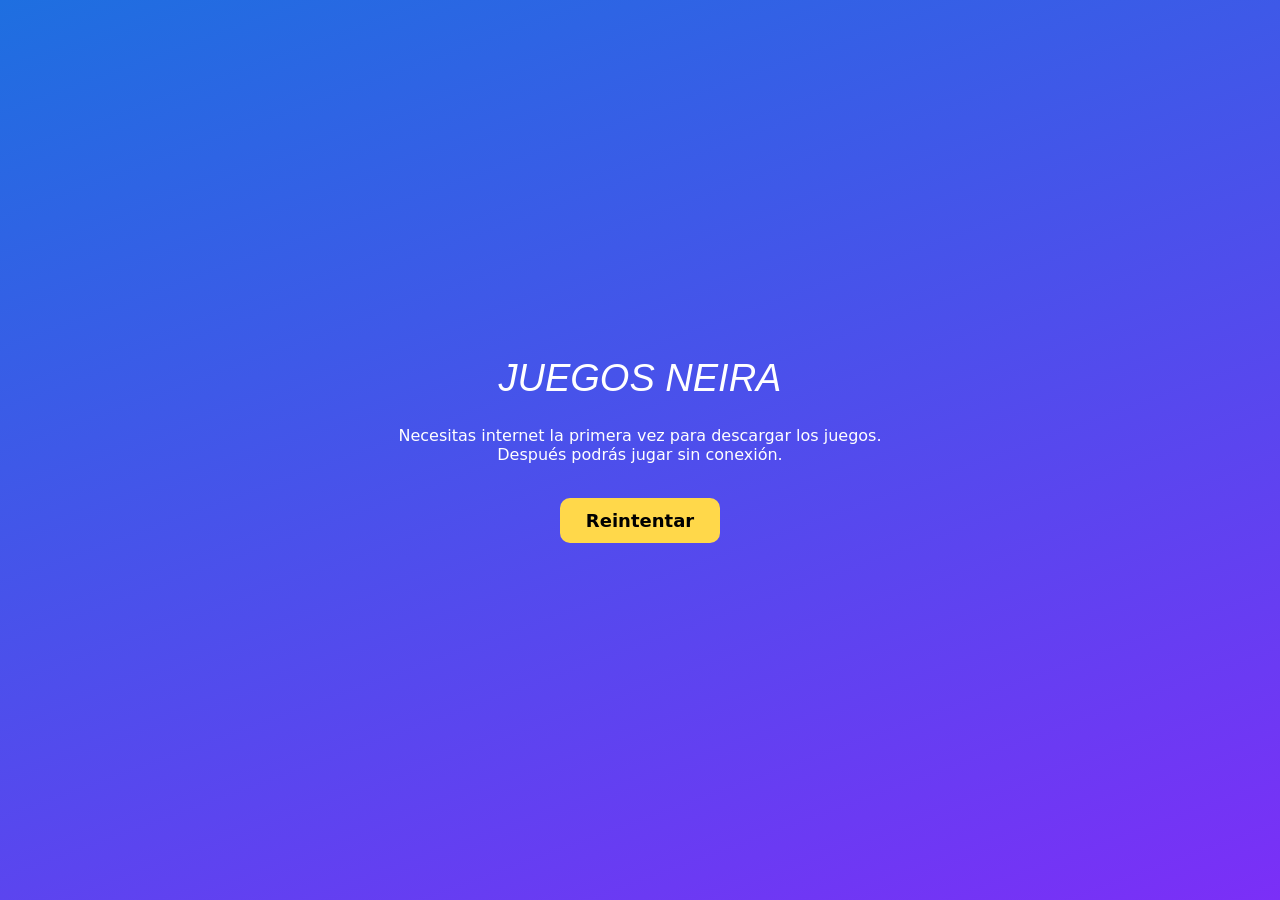
<file: android/app/src/main/assets/sin_conexion.html>
<!DOCTYPE html><html lang="es"><head><meta charset="utf-8"><meta name="viewport" content="width=device-width,initial-scale=1">
<style>body{margin:0;height:100vh;display:flex;flex-direction:column;align-items:center;justify-content:center;text-align:center;font-family:system-ui,sans-serif;background:linear-gradient(160deg,#1e6fe0,#7b2ff7);color:#fff;padding:20px;box-sizing:border-box}
h1{font:italic 38px Impact,sans-serif;margin:0 0 10px}button{margin-top:18px;font:bold 18px system-ui;padding:12px 26px;border-radius:10px;border:0;background:#ffd84a}</style></head>
<body><h1>JUEGOS NEIRA</h1><p>Necesitas internet la primera vez para descargar los juegos.<br>Después podrás jugar sin conexión.</p>
<button onclick="location.href='https://neidostore.github.io/juegos-neira/'">Reintentar</button></body></html>
</file>
<file: aventura/game/style.css>
html,body{margin:0;height:100%;overflow:hidden;background:#05080a;touch-action:none;user-select:none;-webkit-user-select:none;-webkit-touch-callout:none;font-family:'Arial Black','Segoe UI',Impact,system-ui,sans-serif;color:#fff}
#app{position:fixed;left:0;top:0;width:100vw;height:100vh;overflow:hidden}
#app.rot{width:100vh;height:100vw;transform-origin:0 0;transform:translateX(100vw) rotate(90deg)}
canvas{display:block}
button{font-family:inherit;cursor:pointer;-webkit-tap-highlight-color:transparent}
.hud{position:absolute;z-index:3;text-shadow:0 2px 3px rgba(0,0,0,.65);pointer-events:none}
#hearts{left:max(14px,env(safe-area-inset-left));top:10px;font-size:25px;letter-spacing:1px;line-height:1}
#hearts .f{color:#ff3348}#hearts .h{color:#ff3348;-webkit-mask:linear-gradient(90deg,#000 50%,rgba(0,0,0,.25) 50%);mask:linear-gradient(90deg,#000 50%,rgba(0,0,0,.25) 50%)}#hearts .e{color:#000;opacity:.35}
#hearts.hit{animation:hb .35s}@keyframes hb{50%{transform:scale(1.25)}}
#counts{left:max(16px,env(safe-area-inset-left));top:42px;font-size:15px}#counts .gem{color:#4aff8a}#counts .sep{display:inline-block;width:14px}
#mini{right:max(12px,env(safe-area-inset-right));top:10px;width:90px;height:112px;border-radius:10px;border:2px solid rgba(255,255,255,.55);background:rgba(0,0,0,.35)}
#pauseB{pointer-events:auto;right:max(112px,calc(env(safe-area-inset-right) + 100px));top:10px;width:40px;height:40px;border-radius:10px;border:0;background:rgba(0,0,0,.45);color:#fff;font-size:15px}
#bossbar{left:50%;top:12px;transform:translateX(-50%);width:min(46vw,360px);text-align:center;display:none;font-size:13px;color:#ffe08a}
#bossbar .bar{height:12px;border:2px solid #fff;border-radius:6px;background:rgba(0,0,0,.5);overflow:hidden;margin-top:4px}#bossbar i{display:block;height:100%;width:100%;background:linear-gradient(#ff8a5a,#d0262a);transition:width .25s}
#banner{left:50%;top:26%;transform:translateX(-50%);text-align:center;opacity:0;transition:opacity .6s;white-space:nowrap}
#banner small{display:block;font-size:14px;color:#ffe08a;letter-spacing:3px}#banner b{font-size:36px;color:#fff;text-shadow:0 4px 0 rgba(0,0,0,.4),0 0 18px rgba(0,0,0,.5)}
#banner.on{opacity:1}
#msg{left:50%;top:16%;transform:translateX(-50%);font-size:16px;background:rgba(0,0,0,.5);padding:8px 16px;border-radius:12px;display:none;white-space:nowrap;font-family:system-ui,sans-serif;font-weight:800}
#talk{left:max(150px,calc(env(safe-area-inset-left) + 140px));right:max(215px,calc(env(safe-area-inset-right) + 200px));bottom:14px;background:rgba(8,12,24,.86);border:2px solid rgba(255,220,140,.8);border-radius:14px;padding:10px 16px 12px;display:none;font:600 15px/1.35 system-ui,sans-serif;pointer-events:auto;text-shadow:none}
#talk b{display:block;color:#ffd84a;font:900 13px 'Arial Black',system-ui;margin-bottom:3px}#talk i{position:absolute;right:12px;bottom:6px;font-style:normal;color:#ffd84a;animation:bl 1s infinite}@keyframes bl{50%{opacity:.2}}
#joy{position:absolute;z-index:3;left:max(22px,env(safe-area-inset-left));bottom:22px;width:112px;height:112px;border-radius:50%;border:3px solid rgba(255,255,255,.5);background:radial-gradient(rgba(255,255,255,.12),rgba(0,0,0,.2));touch-action:none}
#joy i{position:absolute;left:34px;top:34px;width:44px;height:44px;border-radius:50%;background:rgba(255,255,255,.8);box-shadow:0 3px 8px rgba(0,0,0,.35);pointer-events:none}
.btn{position:absolute;z-index:3;border-radius:50%;display:grid;place-items:center;font-size:10px;border:3px solid rgba(255,255,255,.75);text-shadow:0 1px 2px #000;touch-action:none;-webkit-tap-highlight-color:transparent;box-shadow:0 4px 10px rgba(0,0,0,.3)}
.btn.on{filter:brightness(1.45);transform:scale(.94)}.btn.cd{opacity:.45}
#bSword{right:max(24px,env(safe-area-inset-right));bottom:22px;width:90px;height:90px;background:radial-gradient(circle at 35% 30%,rgba(255,120,90,.85),rgba(190,40,30,.75))}
#bShield{right:max(126px,calc(env(safe-area-inset-right) + 104px));bottom:14px;width:64px;height:64px;background:radial-gradient(circle at 35% 30%,rgba(120,180,255,.85),rgba(40,90,200,.75))}
#bBomb{right:max(112px,calc(env(safe-area-inset-right) + 90px));bottom:96px;width:58px;height:58px;background:radial-gradient(circle at 35% 30%,rgba(255,220,90,.85),rgba(200,140,20,.75))}
body.title .hud,body.title #joy,body.title .btn{display:none!important}
.screen{position:absolute;inset:0;z-index:6;display:none;flex-direction:column;align-items:center;justify-content:center;text-align:center}
.screen.on{display:flex}
#titleS{background:radial-gradient(ellipse at 50% 40%,rgba(0,0,0,0),rgba(0,0,0,.55))}
.logo{font-size:min(13vh,64px);line-height:.92;color:#ffd84a;text-shadow:0 5px 0 #a0400a,0 8px 0 #5a2000,0 10px 24px rgba(0,0,0,.7);letter-spacing:2px;transform:rotate(-2deg)}
.logo small{display:block;font-size:min(3.4vh,16px);color:#fff;letter-spacing:5px;text-shadow:0 2px 4px #000;margin-bottom:6px}
.menu{display:flex;gap:12px;margin-top:4vh}
.big{padding:12px 24px;border-radius:14px;border:0;background:linear-gradient(#ffd04a,#ff9a1a);color:#3a1a00;font-size:17px;box-shadow:0 5px 0 #a05a00,0 8px 16px rgba(0,0,0,.4)}
.big small{display:block;font:800 10px system-ui;opacity:.8;margin-top:2px}
.big:active{transform:translateY(3px);box-shadow:0 2px 0 #a05a00}
.hint{position:absolute;bottom:12px;font:600 12px system-ui;opacity:.85;text-shadow:0 1px 3px #000;padding:0 20px}
#selS{justify-content:space-between;padding:8px 0 10px}
#selS h1{margin:4px 0 0;color:#ffd84a;font-size:22px;text-shadow:0 3px 0 #a0400a,0 4px 8px rgba(0,0,0,.6)}#selS h1 small{display:block;font:700 12px system-ui;color:#fff}
#cards{display:flex;gap:7px;justify-content:center;padding:0 10px;margin-top:auto}
.card{flex:1;max-width:150px;background:rgba(10,14,28,.78);border:2px solid rgba(255,255,255,.3);border-radius:12px;padding:6px 7px;text-align:center;cursor:pointer}
.card b{display:block;font-size:14px;color:#ffd84a}.card span{display:block;font:600 10px/1.25 system-ui;opacity:.92;margin-top:2px}.card em{display:block;font:800 9px system-ui;color:#7fe0ff;font-style:normal;margin-top:3px}
.card.pick{border-color:#ffd84a;background:rgba(150,80,10,.82);transform:translateY(-3px)}
#goB{margin-top:8px;visibility:hidden}#goB.on{visibility:visible}
.panel{background:rgba(8,12,24,.9);border:2px solid rgba(255,220,140,.7);border-radius:18px;padding:16px 26px;display:flex;flex-direction:column;gap:8px;min-width:280px;max-height:90%;overflow:auto}
.panel h2{margin:0 0 4px;color:#ffd84a}.panel button:not(.big){padding:9px 14px;border-radius:10px;border:0;background:rgba(255,255,255,.14);color:#fff;font:800 13px system-ui}
.stats{font:600 13px system-ui;opacity:.9}
#pauseS,#endS{background:rgba(0,0,0,.45)}
#fade{position:absolute;inset:0;z-index:8;background:#000;opacity:0;pointer-events:none;transition:opacity .45s}
#loading{position:absolute;inset:0;z-index:9;background:#0b1a10;display:flex;flex-direction:column;gap:14px;align-items:center;justify-content:center;font:800 14px system-ui}
.spin{width:44px;height:44px;border-radius:50%;border:5px solid rgba(255,255,255,.2);border-top-color:#ffd84a;animation:sp 1s linear infinite}@keyframes sp{to{transform:rotate(360deg)}}
#err{position:absolute;z-index:10;left:8px;bottom:8px;color:#f88;font:12px monospace;display:none;max-width:90%;background:rgba(0,0,0,.6);padding:4px}
</file>
